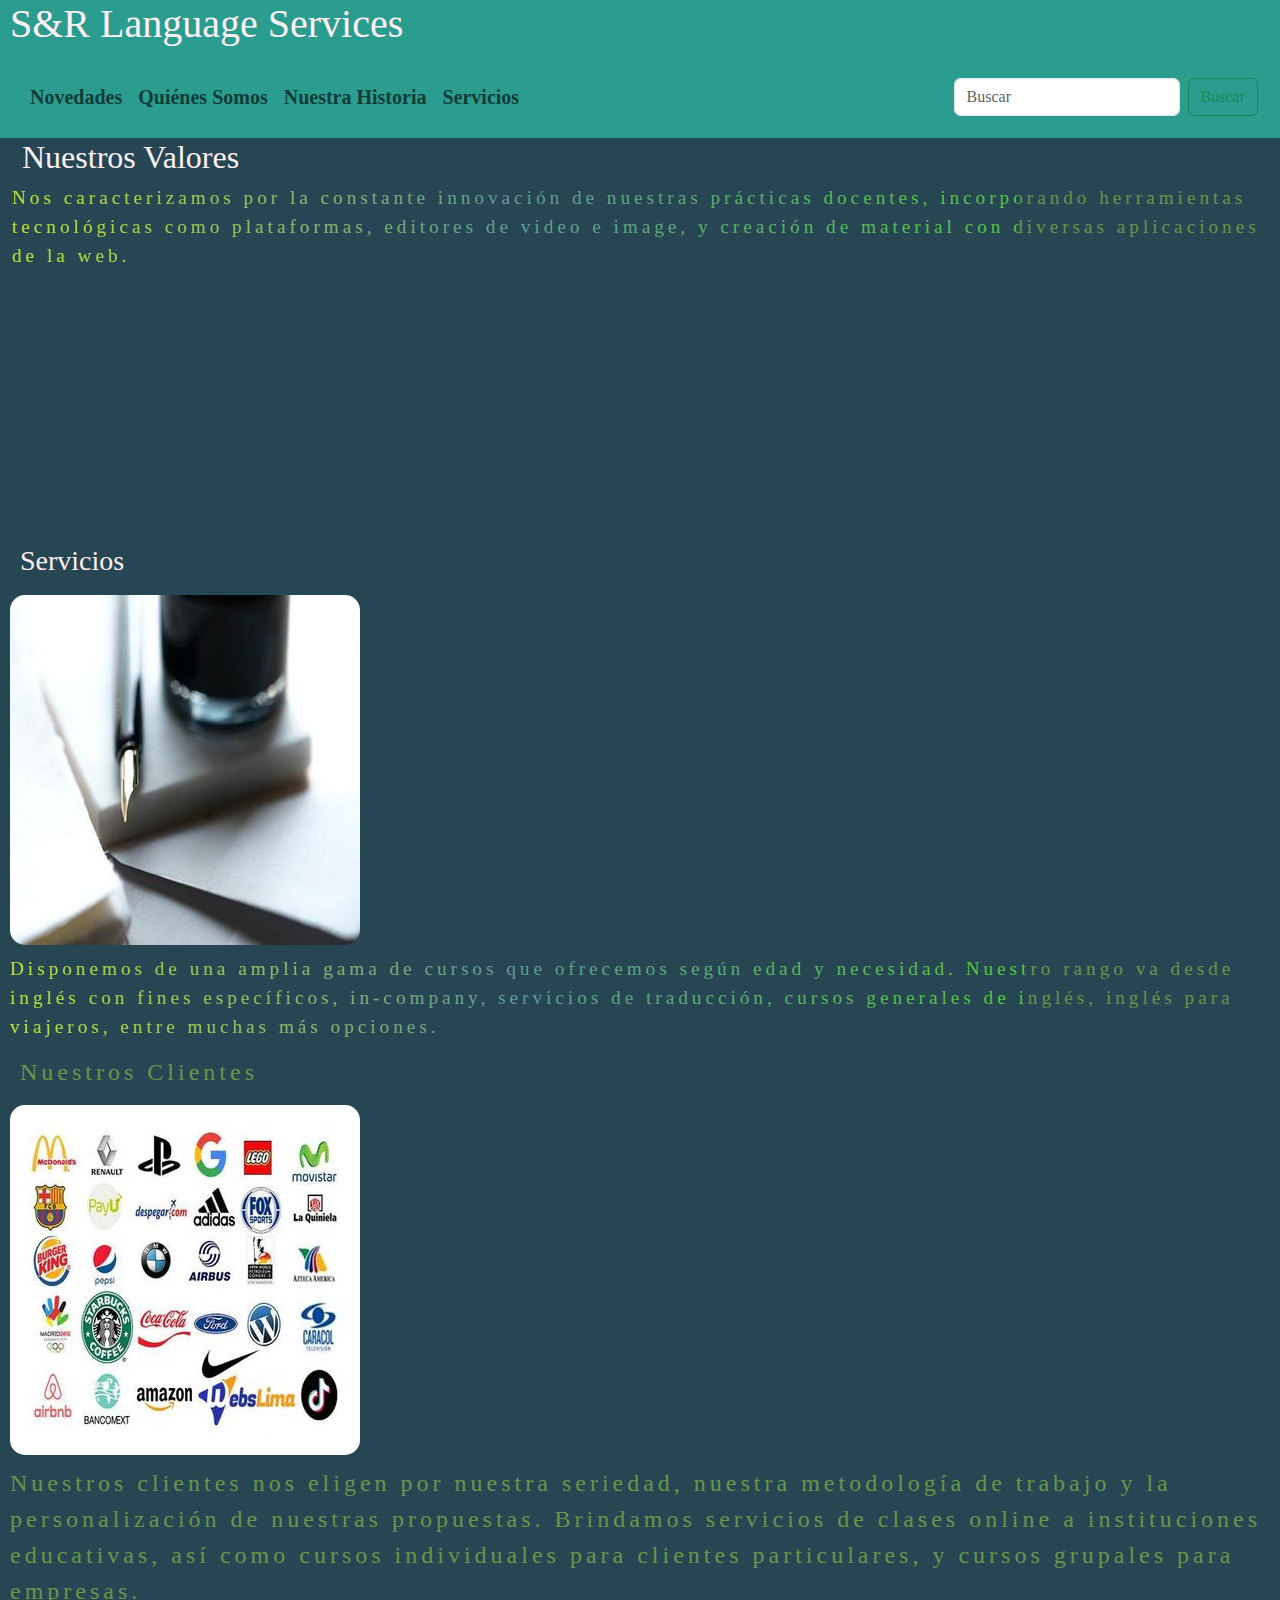
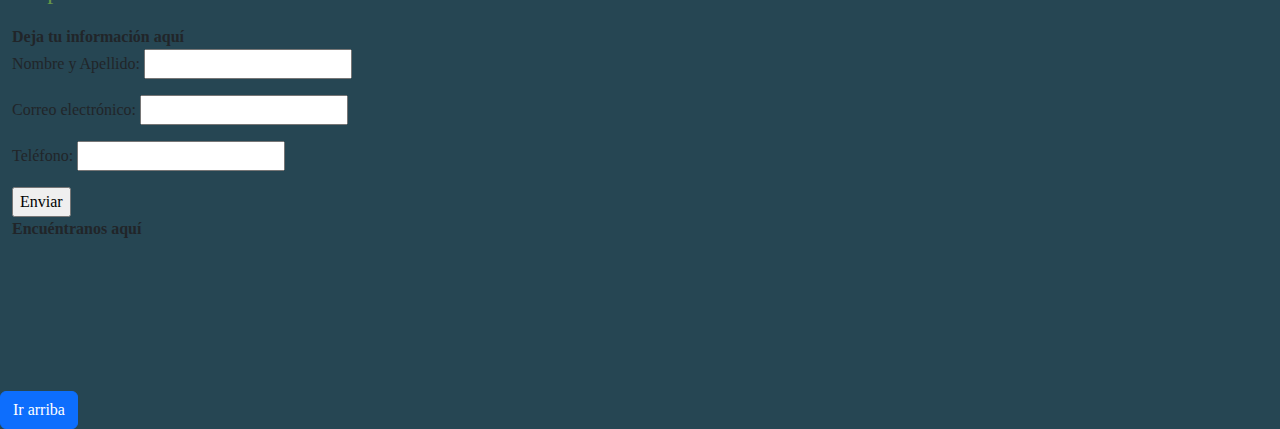
<file: index.html>
<!DOCTYPE html>
<html lang="en">
<head>
    <meta charset="UTF-8">
    <meta http-equiv="X-UA-Compatible" content="IE=edge">
    <meta name="viewport" content="width=device-width, initial-scale=1.0">
    <link rel="stylesheet" href="./css/style.css">
    <link rel="shortcut icon" href="./assets/img/favicon.png">
    <title>S&R English</title>
    

</head>
<body class="fondo"> 
    <header>
        <h1 id="arriba" class="txtcolr">S&R Language Services</h1>
          <nav class="navbar navbar-expand-lg">
            <div class="container-fluid">
                <div class="navbar-collapse justify-content col-6 cold-md-auto" id="navbarSupportedContent" style="margin: 10px;">
                 <ul class="navbar-nav me-auto mb-2 mb-lg-0">
                   <li class="nav-item">
                   <a class="nav-link" href="./novedades.html">Novedades</a>
                   </li>
                   <li class="nav-item">
                    <a class="nav-link" href="./quienessomos.html">Quiénes Somos</a>
                    </li>
                    <li class="nav-item">
                    <a class="nav-link" href="./nuestrahistoria.html">Nuestra Historia</a>
                    </li>
                    <li class="nav-item">
                    <a class="nav-link" href="./servicios.html">Servicios</a>
                    </li>
                  </ul>
                  <form class="d-flex" role="search">
                   <input class="form-control me-2" type="buscar" placeholder="Buscar" aria-label="Buscar">
                   <button class="btn btn-outline-success" type="submit">Buscar</button>
                  </form>
                </div>
              </div>
            </div>
          </div>
        </nav>
    </header>
<main>
  <div class="container-fluid">
    <div class="col-12">
      <div class="row">
        <div class="embed-responsive embed-responsive-21by9 align">
          <h2 class="txtcolr">Nuestros Valores</h2>
            <p class="txtcolr2 animation2">Nos caracterizamos por la constante innovación de nuestras prácticas docentes, incorporando herramientas tecnológicas como plataformas, editores de video e image, y creación de material con diversas aplicaciones de la web.</p>
              <iframe class="embed-responsive-item" width="350" height="250" src="https://www.youtube.com/embed/4sHX3MiPGFc" title="YouTube video player" frameborder="0" allow="accelerometer; autoplay; clipboard-write; encrypted-media; gyroscope; picture-in-picture; web-share" allowfullscreen> </iframe>
        </div>
      </div>
    </div>
  </div>
  <div>
    <h3 class="txtcolr" style="padding-left: 20px;">Servicios</h3>
      <img src="./assets/img/img7.jpg" alt="papel y lapiz" class="img-fluid" style="border-radius: 15px; margin: 10px">
        <p class="txtcolr animation2">Disponemos de una amplia gama de cursos que ofrecemos según edad y necesidad. Nuestro rango va desde inglés con fines específicos, in-company, servicios de traducción, cursos generales de inglés, inglés para viajeros, entre muchas más opciones.</p>
  </div>
  <div>
    <h4 class="animation" style="padding-left: 20px;">Nuestros Clientes</h4>
      <img src="./assets/img/img10.jpg" alt="logo empresas" class="img-fluid" style="border-radius: 15px; margin: 10px;">
        <p class="txtcolr animation">Nuestros clientes nos eligen por nuestra seriedad, nuestra metodología de trabajo y la personalización de nuestras propuestas. Brindamos servicios de clases online a instituciones educativas, así como cursos individuales para clientes particulares, y cursos grupales para empresas.</p>
  </div>
</main>
<footer class="txtcolr2">
  <div class="container-fluid">
    <div class="col-12">
      <div class="row">
        <form action="mailto:rocio.draco@gmail.com" method="post" enctype="text/plain">
          <b>Deja tu información aquí</b>
          <p class="font-color">Nombre y Apellido: <input type="text" name="Nombre completo"></p>
          <p class="font-color">Correo electrónico: <input type="text" name="Correo"></p>
          <p class="font-color">Teléfono: <input type="text" name="teléfono"></p>
            <input type="submit" value="Enviar">
        </form>
      </div>
    </div>
  </div>
  <div class="container-fluid">
    <div class="col-12">
      <div class="row">
        <b>Encuéntranos aquí</b>    
          <iframe style="display: block;" src="https://www.google.com/maps/embed?pb=!1m16!1m12!1m3!1d4170.838942473077!2d-65.77866810707789!3d-28.47221215874416!2m3!1f0!2f0!3f0!3m2!1i1024!2i768!4f13.1!2m1!1sgoogle%20maps!5e0!3m2!1sen!2sar!4v1674515989685!5m2!1sen!2sar" width="90%" height="auto" style="border: 1;" allowfullscreen="" loading="lazy" referrerpolicy="no-referrer-when-downgrade"></iframe>
        </div>
    </div>
  </div>
    <div>
      <a class="btn btn-primary text-center" href="#arriba" role="button">Ir arriba</a>
    </div>  
</footer>

</body>
</html>
</file>
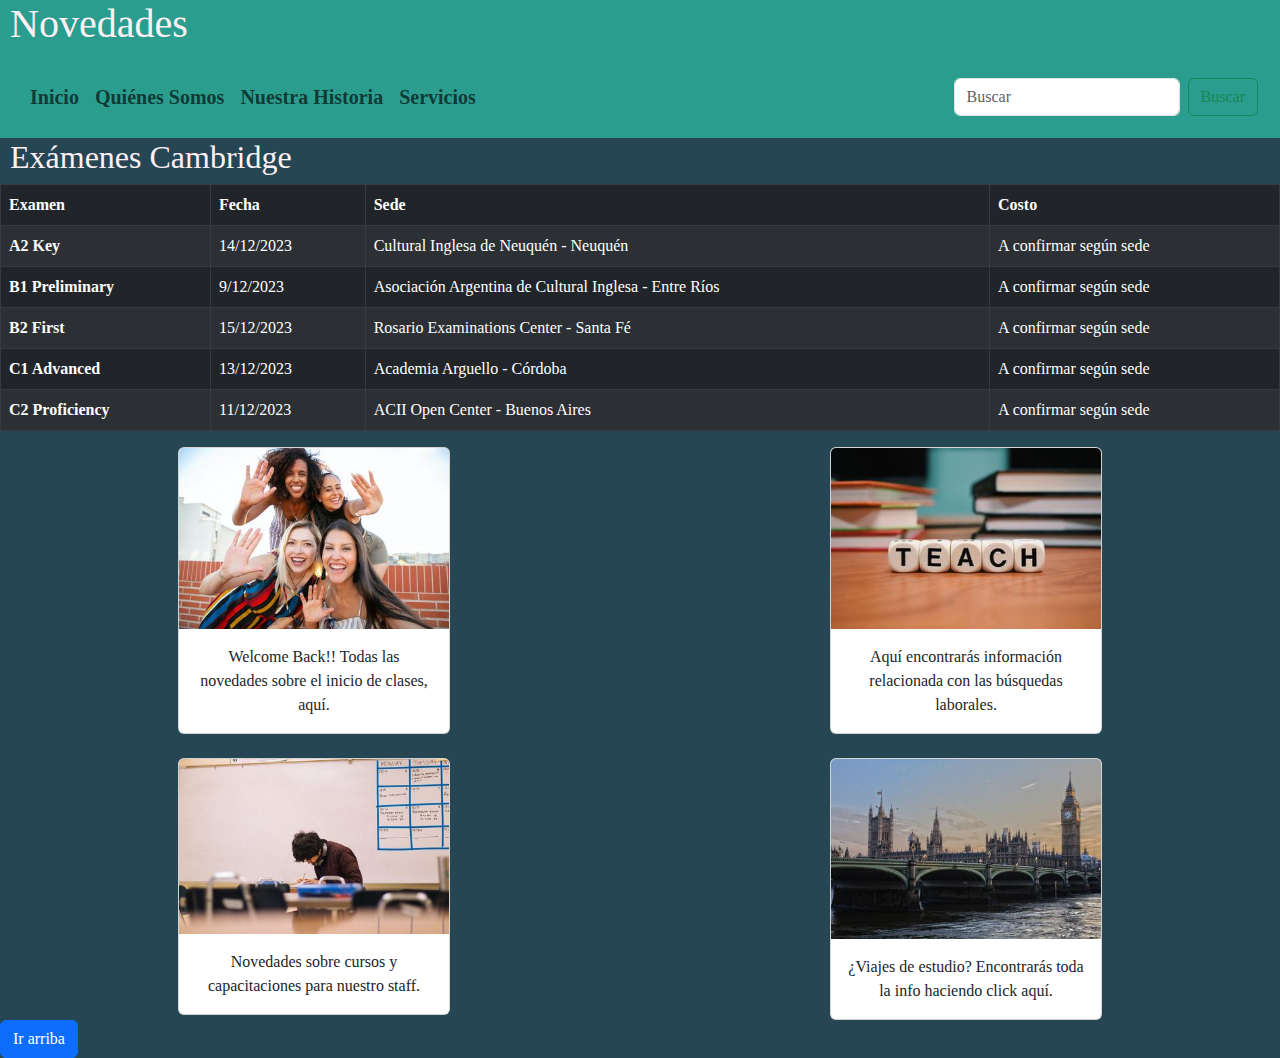
<file: novedades.html>
<!DOCTYPE html>
<html lang="en">
<head>
    <meta charset="UTF-8">
    <meta http-equiv="X-UA-Compatible" content="IE=edge">
    <meta name="viewport" content="width=device-width, initial-scale=1.0">
    <link rel="stylesheet" href="./css/style.css">
    <link rel="shortcut icon" href="./assets/img/favicon.png">
    <title>S&R English</title>


<head>
<body class="fondo"> 
    <header>
        <h1 id="arriba" class="txtcolr">Novedades</h1>
        <div class="container-fluid">
          <div class="row">
            <div class="col-12">
              <nav class="navbar navbar-expand-lg">
                <div class="navbar-collapse justify-content col-6 cold-md-auto" id="navbarSupportedContent" style="margin: 10px;">
                  <ul class="navbar-nav me-auto mb-2 mb-lg-0">
                    <li class="nav-item">
                      <a class="nav-link" href="./index.html">Inicio</a>
                    </li>
                    <li class="nav-item">
                      <a class="nav-link" href="./quienessomos.html">Quiénes Somos</a>
                    </li>
                    <li class="nav-item">
                      <a class="nav-link" href="./nuestrahistoria.html">Nuestra Historia</a>
                    </li>
                    <li class="nav-item">
                      <a class="nav-link" href="./servicios.html">Servicios</a>
                    </li>
                  </ul>
                    <form class="d-flex" role="search">
                      <input class="form-control me-2" type="buscar" placeholder="Buscar" aria-label="Buscar">
                       <button class="btn btn-outline-success" type="submit">Buscar</button>
                  </form>
                </div>
              </nav>
            </div>
          </div>
        </div>
  </header>
<section>
  <h2 class="txtcolr">Exámenes Cambridge</h2>
    <table class="table table-responsive table-dark table-bordered table-striped">
        <thead>
          <tr>
            <th scope="col">Examen</th>
            <th scope="col">Fecha</th>
            <th scope="col">Sede</th>
            <th scope="col">Costo</th>
          </tr>
        </thead>
        <tbody>
          <tr>
            <th scope="row">A2 Key</th>
            <td>14/12/2023</td>
            <td>Cultural Inglesa de Neuquén - Neuquén</td>
            <td>A confirmar según sede</td>
          </tr>
          <tr>
            <th scope="row">B1 Preliminary</th>
            <td>9/12/2023</td>
            <td>Asociación Argentina de Cultural Inglesa - Entre Ríos</td>
            <td>A confirmar según sede</td>
          </tr>
          <tr>
            <th scope="row">B2 First</th>
            <td>15/12/2023</td>
            <td>Rosario Examinations Center - Santa Fé</td>
            <td>A confirmar según sede</td>
          </tr>
          <tr>
            <th scope="row">C1 Advanced</th>
            <td>13/12/2023</td>
            <td>Academia Arguello - Córdoba</td>
            <td>A confirmar según sede</td>
          </tr>
          <tr>
            <th scope="row">C2 Proficiency</th>
            <td>11/12/2023</td>
            <td>ACII Open Center - Buenos Aires</td>
            <td>A confirmar según sede</td>
          </tr>
        </tbody>
      </table>
</section>
<main>
    <div class="row row-cols-md-2 row-cols-md-1 g-4" style="position:relative">
        <div class="col">
            <div class="card display: block mx-auto transicion1" style="width: 17rem;">
                <img src="./assets/img/img17.jpg" class="card-img-top" alt="chicas saludando">
                <div class="card-body text-center">
                <p class="card-text">Welcome Back!! Todas las novedades sobre el inicio de clases, aquí.</p>
                </div>
            </div>
        </div>
        <div class="col">
            <div class="card display: block mx-auto  transicion1" style="width: 17rem;">
                <img src="./assets/img/img18.jpg" class="card-img-top" alt="chicas saludando">
                <div class="card-body text-center">
                <p class="card-text">Aquí encontrarás información relacionada con las búsquedas laborales.</p>
                </div>
            </div>
        </div>
        <div class="col">
            <div class="card display: block mx-auto  transicion1" style="width: 17rem;">
                <img src="./assets/img/img19.jpg" class="card-img-top" alt="chicas saludando">
                <div class="card-body text-center">
                <p class="card-text">Novedades sobre cursos y capacitaciones para nuestro staff.</p>
                </div>
            </div>
        </div>
        <div class="col">
            <div class="card display: block mx-auto  transicion1" style="width: 17rem;">
                <img src="./assets/img/img20.jpg" class="card-img-top" alt="chicas saludando">
                <div class="card-body text-center">
                <p class="card-text">¿Viajes de estudio? Encontrarás toda la info haciendo click aquí.</p>
                </div>
            </div>
        </div>
    </div>
</main>    
<footer>
    <a class="btn btn-primary text-center" href="#arriba" role="button">Ir arriba</a>
</footer>
</body>
</head>
</html>
</file>
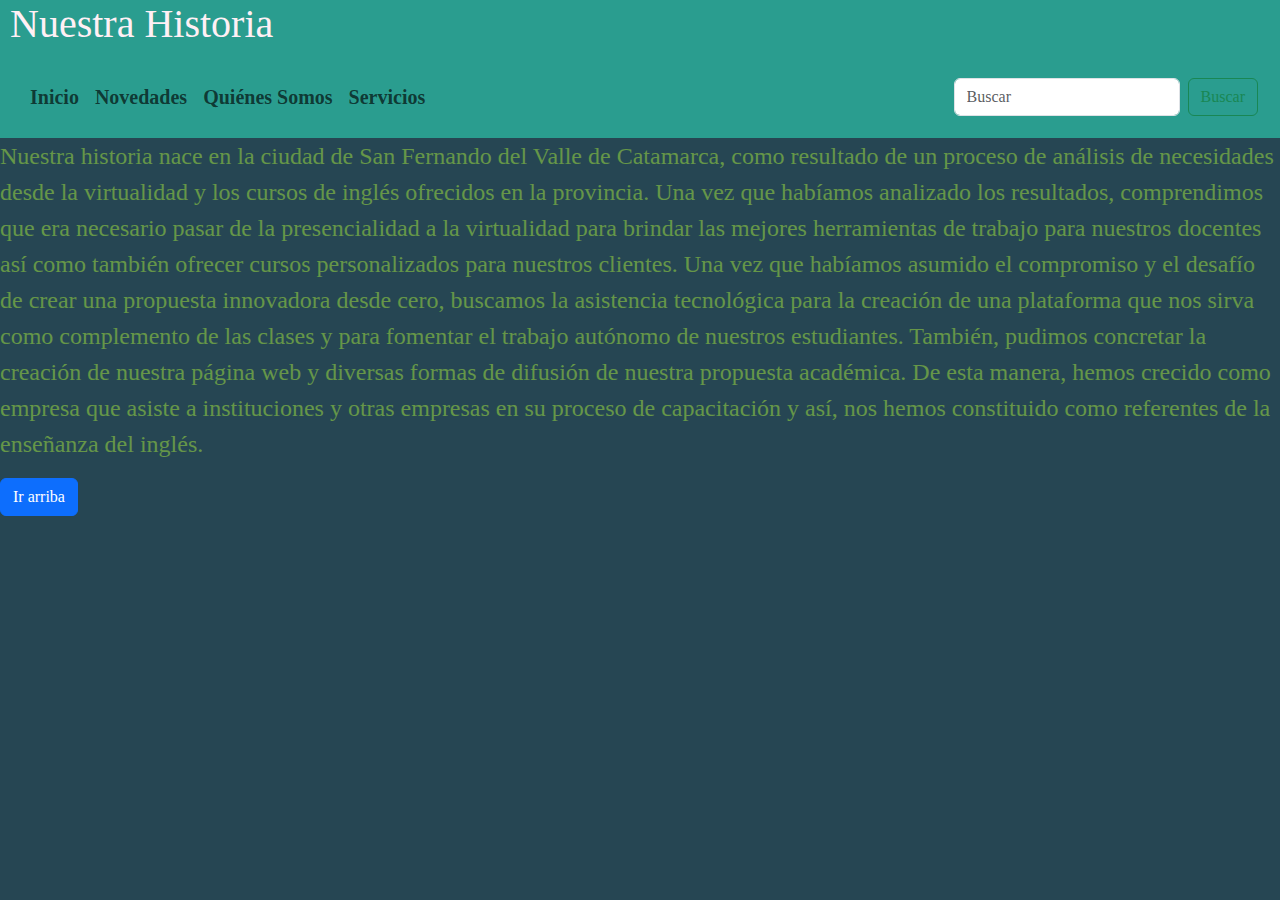
<file: nuestrahistoria.html>
<!DOCTYPE html>
<html lang="en">
<head>
    <meta charset="UTF-8">
    <meta http-equiv="X-UA-Compatible" content="IE=edge">
    <meta name="viewport" content="width=device-width, initial-scale=1.0">
    <link rel="stylesheet" href="./css/style.css">
    <link rel="shortcut icon" href="./assets/img/favicon.png">
    <title>S&R English</title>


<head>
<body class="fondo">
    <header>
        <h1 id="arriba" class="txtcolr">Nuestra Historia</h1>
        <nav class="navbar navbar-expand-lg" style="background-color: #2a9d8f">
          <div class="container-fluid">
            <div class="navbar-collapse justify-content col-6 cold-md-auto" id="navbarSupportedContent" style="margin: 10px;">
              <ul class="navbar-nav me-auto mb-2 mb-lg-0">
                <li class="nav-item">
                <a class="nav-link" href="./index.html">Inicio</a>
                </li>
                <li class="nav-item">
                <a class="nav-link" href="./novedades.html">Novedades</a>
                </li>
                <li class="nav-item">
                <a class="nav-link" href="./quienessomos.html">Quiénes Somos</a>
                </li>
                <li class="nav-item">
                <a class="nav-link" href="./servicios.html">Servicios</a>
                </li>
              </ul>
              <form class="d-flex" role="search">
                <input class="form-control me-2" type="buscar" placeholder="Buscar" aria-label="Buscar">
                <button class="btn btn-outline-success" type="submit">Buscar</button>
              </form>
            </div>
          </div>
        </nav>
    </header>
<section
    <p class="colorletra txtmove">Nuestra historia nace en la ciudad de San Fernando del Valle de Catamarca, como resultado de un proceso de análisis de necesidades desde la virtualidad y los cursos de inglés ofrecidos en la provincia. Una vez que habíamos analizado los resultados, comprendimos que era necesario pasar de la presencialidad a la virtualidad para brindar las mejores herramientas de trabajo para nuestros docentes así como también ofrecer cursos personalizados para nuestros clientes. Una vez que habíamos asumido el compromiso y el desafío de crear una propuesta innovadora desde cero, buscamos la asistencia tecnológica para la creación de una plataforma que nos sirva como complemento de las clases y para fomentar el trabajo autónomo de nuestros estudiantes. También, pudimos concretar la creación de nuestra página web y diversas formas de difusión de nuestra propuesta académica. De esta manera, hemos crecido como empresa que asiste a instituciones y otras empresas en su proceso de capacitación y así, nos hemos constituido como referentes de la enseñanza del inglés.</p>
</section>      
<footer>
    <a class="btn btn-primary text-center" href="#arriba" role="button">Ir arriba</a>
</footer>
    
</body>
</head>
</html>
</file>
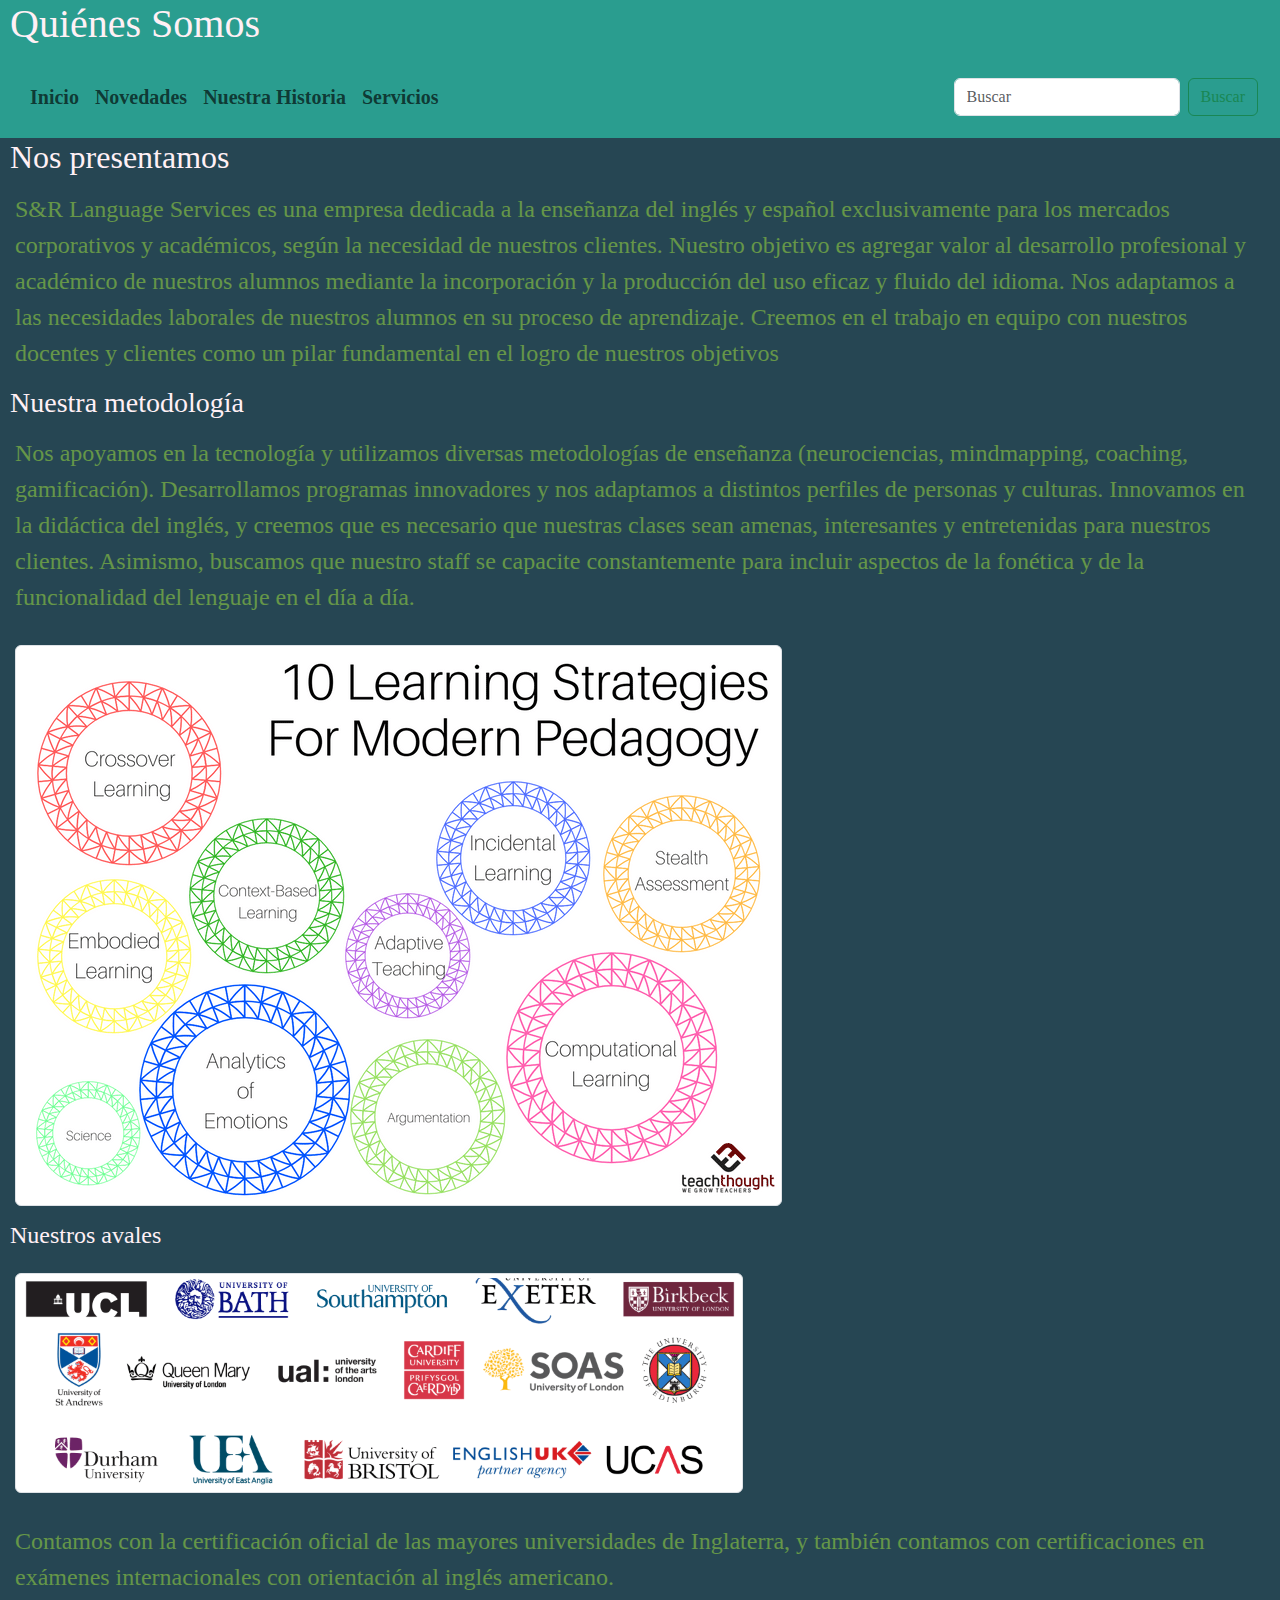
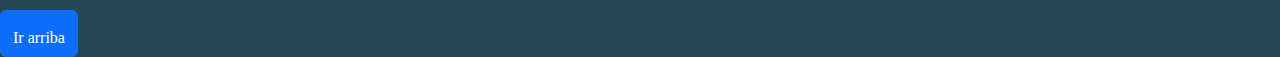
<file: quienessomos.html>
<!DOCTYPE html>
<html lang="en">
<head>
    <meta charset="UTF-8">
    <meta http-equiv="X-UA-Compatible" content="IE=edge">
    <meta name="viewport" content="width=device-width, initial-scale=1.0">
    <link rel="stylesheet" href="./css/style.css">
    <link rel="shortcut icon" href="./assets/img/favicon.png">
    <title>S&R English</title>


<head>
<body class="fondo">
    <header>
        <h1 id="arriba" class="txtcolr">Quiénes Somos</h1>
        <nav class="navbar navbar-expand-lg" style="background-color: #2a9d8f">
          <div class="container-fluid">
            <div class="navbar-collapse justify-content col-6 cold-md-auto" id="navbarSupportedContent" style="margin: 10px;">
              <ul class="navbar-nav me-auto mb-2 mb-lg-0">
                <li class="nav-item">
                <a class="nav-link" href="./index.html">Inicio</a>
                </li>
                <li class="nav-item">
                <a class="nav-link" href="./novedades.html">Novedades</a>
                </li>
                <li class="nav-item">
                <a class="nav-link" href="./nuestrahistoria.html">Nuestra Historia</a>
                </li>
                <li class="nav-item">
                <a class="nav-link" href="./servicios.html">Servicios</a>
                </li>
              </ul>
              <form class="d-flex" role="search">
                <input class="form-control me-2" type="buscar" placeholder="Buscar" aria-label="Buscar">
                <button class="btn btn-outline-success" type="submit">Buscar</button>
              </form>
            </div>
          </div>
        </nav>
    </header>
<section>
    <div>
        <h2 class="txtcolr">Nos presentamos</h2>
        <p class="colorletra" style="margin: 15px;">S&R Language Services es una empresa dedicada a la enseñanza del inglés y español exclusivamente para los mercados corporativos y académicos, según la necesidad de nuestros clientes. Nuestro objetivo es agregar valor al desarrollo profesional y académico de nuestros alumnos mediante la incorporación y la producción del uso eficaz y fluido del idioma. Nos adaptamos a las necesidades laborales de nuestros alumnos en su proceso de aprendizaje. Creemos en el trabajo en equipo con nuestros docentes y clientes como un pilar fundamental en el logro de nuestros objetivos</p>
    </div>
    <div>
        <h3 class="txtcolr">Nuestra metodología</h3>
        <p class="colorletra" style="margin: 15px">Nos apoyamos en la tecnología y utilizamos diversas metodologías de enseñanza (neurociencias, mindmapping, coaching, gamificación). Desarrollamos programas innovadores y nos adaptamos a distintos perfiles de personas y culturas. Innovamos en la didáctica del inglés, y creemos que es necesario que nuestras clases sean amenas, interesantes y entretenidas para nuestros clientes. Asimismo, buscamos que nuestro staff se capacite constantemente para incluir aspectos de la fonética y de la funcionalidad del lenguaje en el día a día.</p>  
        <img src="./assets/img/img15.PNG" alt="metodologías" class="img-fluid img-thumbnail rounded" style="margin: 15px">
    </div>
    <div>
        <h4 class="txtcolr">Nuestros avales</h4>
        <img src="./assets/img/img16 banner.PNG" alt="instituciones" class="img-fluid img-thumbnail rounded" style="margin: 15px">
        <p class="colorletra" style="margin: 15px">Contamos con la certificación oficial de las mayores universidades de Inglaterra, y también contamos con certificaciones en exámenes internacionales con orientación al inglés americano.</p>
    </div>
</section>                   
                    
<footer>
    <a class="btn btn-primary text-center" href="#arriba" role="button" style="padding-top:15px;">Ir arriba</a>
</footer>
                
</body>
</head>
</html>
</file>
<file: css/style.css>
@charset "UTF-8";
h1, .h1 {
  background-color: #2a9d8f;
  list-style-type: none;
  font-family: "Roboto Serif", serif;
  text-decoration: none;
  font-size: 25px;
  font-weight: bold;
  color: #fff0f5;
}

nav {
  font-size: 20px;
  font-weight: bold;
}

.align2 {
  display: flex;
  flex-direction: row;
  padding: 20px;
}

@keyframes animate {
  0% {
    background-position: -500%;
  }
  100% {
    background-position: 500%;
  }
}
.animation {
  position: relative;
  font-family: roboto, serif;
  font-size: 1.5rem;
  letter-spacing: 4px;
  overflow: hidden;
  background: -webkit-linear-gradient(to right, #CAD624 0%, #1A4EDB 50%, #0BA333 100%);
  background-repeat: no-repeat;
  background-size: 80%;
  animation: animate 5s linear infinite;
  -webkit-background-clip: text;
  background-clip: none;
  -webkit-text-fill-color: rgba(166, 231, 61, 0.5);
}

.animation2 {
  position: relative;
  font-family: roboto, serif;
  font-size: 1.2rem;
  letter-spacing: 4px;
  overflow: hidden;
  background: linear-gradient(to right, #CAD624 0%, #1A4EDB 50%, #0BA333 100%);
  background-repeat: no-repeat;
  background-size: 80%;
  animation: animate 5s linear infinite;
  -webkit-background-clip: text;
  background-clip: none;
  -webkit-text-fill-color: rgba(166, 231, 61, 0.5);
}

.colorletra {
  color: rgba(166, 231, 61, 0.5);
  font-size: 1.5rem;
}

.fondo {
  background-color: #264653;
}
@media screen and (max-width: 700px) {
  .fondo body {
    font-size: 10px;
    padding-left: 10px;
    padding-bottom: 10px;
    display: -moz-grid-group;
    justify-content: center;
  }
  .fondo body img {
    width: 50px;
    height: auto;
  }
}

h1 h2 h3 h4 h5, h1 h2 h3 h4 .h5, h1 h2 h3 .h4 h5, h1 h2 h3 .h4 .h5, h1 h2 .h3 h4 h5, h1 h2 .h3 h4 .h5, h1 h2 .h3 .h4 h5, h1 h2 .h3 .h4 .h5, h1 .h2 h3 h4 h5, h1 .h2 h3 h4 .h5, h1 .h2 h3 .h4 h5, h1 .h2 h3 .h4 .h5, h1 .h2 .h3 h4 h5, h1 .h2 .h3 h4 .h5, h1 .h2 .h3 .h4 h5, h1 .h2 .h3 .h4 .h5, .h1 h2 h3 h4 h5, .h1 h2 h3 h4 .h5, .h1 h2 h3 .h4 h5, .h1 h2 h3 .h4 .h5, .h1 h2 .h3 h4 h5, .h1 h2 .h3 h4 .h5, .h1 h2 .h3 .h4 h5, .h1 h2 .h3 .h4 .h5, .h1 .h2 h3 h4 h5, .h1 .h2 h3 h4 .h5, .h1 .h2 h3 .h4 h5, .h1 .h2 h3 .h4 .h5, .h1 .h2 .h3 h4 h5, .h1 .h2 .h3 h4 .h5, .h1 .h2 .h3 .h4 h5, .h1 .h2 .h3 .h4 .h5 {
  color: #fff0f5;
}

.transicion1:hover {
  transition: all 0.8s ease-out;
  transform: scale(1.2);
}

nav a:hover {
  font-size: 20px;
  font-weight: bold;
  background-image: linear-gradient(to right, #25aae1, #40e495, #30dd8a, #2bb673);
  box-shadow: 0 4px 15px 0 rgba(49, 196, 190, 0.75);
  background-position: 100% 0;
  border-radius: 50px;
  -moz-transition: all 0.4s ease-in-out;
  -o-transition: all 0.4s ease-in-out;
  -webkit-transition: all 0.4s ease-in-out;
  transition: all 0.4s ease-in-out;
}

.txtcolr {
  color: #fff0f5;
  padding-left: 10px;
  font-family: "Roboto Serif", serif;
}

header {
  background-color: #2a9d8f;
  font-family: "Roboto Serif", serif;
}

.navchange {
  overflow: hidden;
}

@media screen and (max-width: 992px) {
  body {
    background-color: rgb(67, 67, 219);
    color: white;
    padding: 1.5rem;
    padding-inline-end: 20px;
  }
}
@media screen and (max-width: 600px) {
  body {
    background-color: olive;
    color: white;
    margin: auto;
    padding-right: 2rem;
    display: grid;
    flex-direction: column;
    table-layout: initial;
    font-size: smaller;
  }
}
@media screen and (max-width: 600px) {
  nav a:hover {
    font-size: 15px;
    font-weight: bold;
    background-image: linear-gradient(to right, #25aae1, #40e495, #30dd8a, #2bb673);
    box-shadow: 0 4px 15px 0 rgba(49, 196, 190, 0.75);
    background-position: 100% 0;
    border-radius: 50px;
    -moz-transition: all 0.4s ease-in-out;
    -o-transition: all 0.4s ease-in-out;
    -webkit-transition: all 0.4s ease-in-out;
    transition: all 0.4s ease-in-out;
  }
}
/*!
 * Bootstrap  v5.3.0-alpha1 (https://getbootstrap.com/)
 * Copyright 2011-2022 The Bootstrap Authors
 * Licensed under MIT (https://github.com/twbs/bootstrap/blob/main/LICENSE)
 */
:root,
[data-bs-theme=light] {
  --bs-blue: #0d6efd;
  --bs-indigo: #6610f2;
  --bs-purple: #6f42c1;
  --bs-pink: #d63384;
  --bs-red: #dc3545;
  --bs-orange: #fd7e14;
  --bs-yellow: #ffc107;
  --bs-green: #198754;
  --bs-teal: #20c997;
  --bs-cyan: #0dcaf0;
  --bs-black: #000;
  --bs-white: #fff;
  --bs-gray: #6c757d;
  --bs-gray-dark: #343a40;
  --bs-gray-100: #f8f9fa;
  --bs-gray-200: #e9ecef;
  --bs-gray-300: #dee2e6;
  --bs-gray-400: #ced4da;
  --bs-gray-500: #adb5bd;
  --bs-gray-600: #6c757d;
  --bs-gray-700: #495057;
  --bs-gray-800: #343a40;
  --bs-gray-900: #212529;
  --bs-primary: #0d6efd;
  --bs-secondary: #6c757d;
  --bs-success: #198754;
  --bs-info: #0dcaf0;
  --bs-warning: #ffc107;
  --bs-danger: #dc3545;
  --bs-light: #f8f9fa;
  --bs-dark: #212529;
  --bs-primary-rgb: 13, 110, 253;
  --bs-secondary-rgb: 108, 117, 125;
  --bs-success-rgb: 25, 135, 84;
  --bs-info-rgb: 13, 202, 240;
  --bs-warning-rgb: 255, 193, 7;
  --bs-danger-rgb: 220, 53, 69;
  --bs-light-rgb: 248, 249, 250;
  --bs-dark-rgb: 33, 37, 41;
  --bs-primary-text: #0a58ca;
  --bs-secondary-text: #6c757d;
  --bs-success-text: #146c43;
  --bs-info-text: #087990;
  --bs-warning-text: #997404;
  --bs-danger-text: #b02a37;
  --bs-light-text: #6c757d;
  --bs-dark-text: #495057;
  --bs-primary-bg-subtle: #cfe2ff;
  --bs-secondary-bg-subtle: #f8f9fa;
  --bs-success-bg-subtle: #d1e7dd;
  --bs-info-bg-subtle: #cff4fc;
  --bs-warning-bg-subtle: #fff3cd;
  --bs-danger-bg-subtle: #f8d7da;
  --bs-light-bg-subtle: #fcfcfd;
  --bs-dark-bg-subtle: #ced4da;
  --bs-primary-border-subtle: #9ec5fe;
  --bs-secondary-border-subtle: #e9ecef;
  --bs-success-border-subtle: #a3cfbb;
  --bs-info-border-subtle: #9eeaf9;
  --bs-warning-border-subtle: #ffe69c;
  --bs-danger-border-subtle: #f1aeb5;
  --bs-light-border-subtle: #e9ecef;
  --bs-dark-border-subtle: #adb5bd;
  --bs-white-rgb: 255, 255, 255;
  --bs-black-rgb: 0, 0, 0;
  --bs-body-color-rgb: 33, 37, 41;
  --bs-body-bg-rgb: 255, 255, 255;
  --bs-font-sans-serif: "Roboto Serif", serif;
  --bs-font-monospace: SFMono-Regular, Menlo, Monaco, Consolas, "Liberation Mono", "Courier New", monospace;
  --bs-gradient: linear-gradient(180deg, rgba(255, 255, 255, 0.15), rgba(255, 255, 255, 0));
  --bs-body-font-family: var(--bs-font-sans-serif);
  --bs-body-font-size: 1rem;
  --bs-body-font-weight: 400;
  --bs-body-line-height: 1.5;
  --bs-body-color: #212529;
  --bs-emphasis-color: #000;
  --bs-emphasis-color-rgb: 0, 0, 0;
  --bs-secondary-color: rgba(33, 37, 41, 0.75);
  --bs-secondary-color-rgb: 33, 37, 41;
  --bs-secondary-bg: #e9ecef;
  --bs-secondary-bg-rgb: 233, 236, 239;
  --bs-tertiary-color: rgba(33, 37, 41, 0.5);
  --bs-tertiary-color-rgb: 33, 37, 41;
  --bs-tertiary-bg: #f8f9fa;
  --bs-tertiary-bg-rgb: 248, 249, 250;
  --bs-body-bg: #fff;
  --bs-body-bg-rgb: 255, 255, 255;
  --bs-link-color: #0d6efd;
  --bs-link-color-rgb: 13, 110, 253;
  --bs-link-decoration: underline;
  --bs-link-hover-color: #0a58ca;
  --bs-link-hover-color-rgb: 10, 88, 202;
  --bs-code-color: #d63384;
  --bs-highlight-bg: #fff3cd;
  --bs-border-width: 1px;
  --bs-border-style: solid;
  --bs-border-color: #dee2e6;
  --bs-border-color-translucent: rgba(0, 0, 0, 0.175);
  --bs-border-radius: 0.375rem;
  --bs-border-radius-sm: 0.25rem;
  --bs-border-radius-lg: 0.5rem;
  --bs-border-radius-xl: 1rem;
  --bs-border-radius-2xl: 2rem;
  --bs-border-radius-pill: 50rem;
  --bs-box-shadow: 0 0.5rem 1rem rgba(var(--bs-body-color-rgb), 0.15);
  --bs-box-shadow-sm: 0 0.125rem 0.25rem rgba(var(--bs-body-color-rgb), 0.075);
  --bs-box-shadow-lg: 0 1rem 3rem rgba(var(--bs-body-color-rgb), 0.175);
  --bs-box-shadow-inset: inset 0 1px 2px rgba(var(--bs-body-color-rgb), 0.075);
  --bs-emphasis-color: #000;
  --bs-form-control-bg: var(--bs-body-bg);
  --bs-form-control-disabled-bg: var(--bs-secondary-bg);
  --bs-highlight-bg: #fff3cd;
  --bs-breakpoint-xs: 0;
  --bs-breakpoint-sm: 576px;
  --bs-breakpoint-md: 768px;
  --bs-breakpoint-lg: 992px;
  --bs-breakpoint-xl: 1200px;
  --bs-breakpoint-xxl: 1400px;
}

[data-bs-theme=dark] {
  --bs-body-color: #adb5bd;
  --bs-body-color-rgb: 173, 181, 189;
  --bs-body-bg: #212529;
  --bs-body-bg-rgb: 33, 37, 41;
  --bs-emphasis-color: #f8f9fa;
  --bs-emphasis-color-rgb: 248, 249, 250;
  --bs-secondary-color: rgba(173, 181, 189, 0.75);
  --bs-secondary-color-rgb: 173, 181, 189;
  --bs-secondary-bg: #343a40;
  --bs-secondary-bg-rgb: 52, 58, 64;
  --bs-tertiary-color: rgba(173, 181, 189, 0.5);
  --bs-tertiary-color-rgb: 173, 181, 189;
  --bs-tertiary-bg: #2b3035;
  --bs-tertiary-bg-rgb: 43, 48, 53;
  --bs-emphasis-color: #fff;
  --bs-primary-text: #6ea8fe;
  --bs-secondary-text: #dee2e6;
  --bs-success-text: #75b798;
  --bs-info-text: #6edff6;
  --bs-warning-text: #ffda6a;
  --bs-danger-text: #ea868f;
  --bs-light-text: #f8f9fa;
  --bs-dark-text: #dee2e6;
  --bs-primary-bg-subtle: #031633;
  --bs-secondary-bg-subtle: #212529;
  --bs-success-bg-subtle: #051b11;
  --bs-info-bg-subtle: #032830;
  --bs-warning-bg-subtle: #332701;
  --bs-danger-bg-subtle: #2c0b0e;
  --bs-light-bg-subtle: #343a40;
  --bs-dark-bg-subtle: #1a1d20;
  --bs-primary-border-subtle: #084298;
  --bs-secondary-border-subtle: #495057;
  --bs-success-border-subtle: #0f5132;
  --bs-info-border-subtle: #055160;
  --bs-warning-border-subtle: #664d03;
  --bs-danger-border-subtle: #842029;
  --bs-light-border-subtle: #495057;
  --bs-dark-border-subtle: #343a40;
  --bs-heading-color: #fff;
  --bs-link-color: #6ea8fe;
  --bs-link-hover-color: #9ec5fe;
  --bs-link-color-rgb: 110, 168, 254;
  --bs-link-hover-color-rgb: 158, 197, 254;
  --bs-code-color: #e685b5;
  --bs-border-color: #495057;
  --bs-border-color-translucent: rgba(255, 255, 255, 0.15);
}

*,
*::before,
*::after {
  box-sizing: border-box;
}

@media (prefers-reduced-motion: no-preference) {
  :root {
    scroll-behavior: smooth;
  }
}

body {
  margin: 0;
  font-family: var(--bs-body-font-family);
  font-size: var(--bs-body-font-size);
  font-weight: var(--bs-body-font-weight);
  line-height: var(--bs-body-line-height);
  color: var(--bs-body-color);
  text-align: var(--bs-body-text-align);
  background-color: var(--bs-body-bg);
  -webkit-text-size-adjust: 100%;
  -webkit-tap-highlight-color: rgba(0, 0, 0, 0);
}

hr {
  margin: 1rem 0;
  color: inherit;
  border: 0;
  border-top: var(--bs-border-width) solid;
  opacity: 0.25;
}

h6, .h6, h5, .h5, h4, .h4, h3, .h3, h2, .h2, h1, .h1 {
  margin-top: 0;
  margin-bottom: 0.5rem;
  font-weight: 500;
  line-height: 1.2;
  color: var(--bs-heading-color, inherit);
}

h1, .h1 {
  font-size: calc(1.375rem + 1.5vw);
}
@media (min-width: 1200px) {
  h1, .h1 {
    font-size: 2.5rem;
  }
}

h2, .h2 {
  font-size: calc(1.325rem + 0.9vw);
}
@media (min-width: 1200px) {
  h2, .h2 {
    font-size: 2rem;
  }
}

h3, .h3 {
  font-size: calc(1.3rem + 0.6vw);
}
@media (min-width: 1200px) {
  h3, .h3 {
    font-size: 1.75rem;
  }
}

h4, .h4 {
  font-size: calc(1.275rem + 0.3vw);
}
@media (min-width: 1200px) {
  h4, .h4 {
    font-size: 1.5rem;
  }
}

h5, .h5 {
  font-size: 1.25rem;
}

h6, .h6 {
  font-size: 1rem;
}

p {
  margin-top: 0;
  margin-bottom: 1rem;
}

abbr[title] {
  text-decoration: underline dotted;
  cursor: help;
  text-decoration-skip-ink: none;
}

address {
  margin-bottom: 1rem;
  font-style: normal;
  line-height: inherit;
}

ol,
ul {
  padding-left: 2rem;
}

ol,
ul,
dl {
  margin-top: 0;
  margin-bottom: 1rem;
}

ol ol,
ul ul,
ol ul,
ul ol {
  margin-bottom: 0;
}

dt {
  font-weight: 700;
}

dd {
  margin-bottom: 0.5rem;
  margin-left: 0;
}

blockquote {
  margin: 0 0 1rem;
}

b,
strong {
  font-weight: bolder;
}

small, .small {
  font-size: 0.875em;
}

mark, .mark {
  padding: 0.1875em;
  background-color: var(--bs-highlight-bg);
}

sub,
sup {
  position: relative;
  font-size: 0.75em;
  line-height: 0;
  vertical-align: baseline;
}

sub {
  bottom: -0.25em;
}

sup {
  top: -0.5em;
}

a {
  color: rgba(var(--bs-link-color-rgb), var(--bs-link-opacity, 1));
  text-decoration: underline;
}
a:hover {
  --bs-link-color-rgb: var(--bs-link-hover-color-rgb);
}

a:not([href]):not([class]), a:not([href]):not([class]):hover {
  color: inherit;
  text-decoration: none;
}

pre,
code,
kbd,
samp {
  font-family: var(--bs-font-monospace);
  font-size: 1em;
}

pre {
  display: block;
  margin-top: 0;
  margin-bottom: 1rem;
  overflow: auto;
  font-size: 0.875em;
}
pre code {
  font-size: inherit;
  color: inherit;
  word-break: normal;
}

code {
  font-size: 0.875em;
  color: var(--bs-code-color);
  word-wrap: break-word;
}
a > code {
  color: inherit;
}

kbd {
  padding: 0.1875rem 0.375rem;
  font-size: 0.875em;
  color: var(--bs-body-bg);
  background-color: var(--bs-body-color);
  border-radius: 0.25rem;
}
kbd kbd {
  padding: 0;
  font-size: 1em;
}

figure {
  margin: 0 0 1rem;
}

img,
svg {
  vertical-align: middle;
}

table {
  caption-side: bottom;
  border-collapse: collapse;
}

caption {
  padding-top: 0.5rem;
  padding-bottom: 0.5rem;
  color: var(--bs-secondary-color);
  text-align: left;
}

th {
  text-align: inherit;
  text-align: -webkit-match-parent;
}

thead,
tbody,
tfoot,
tr,
td,
th {
  border-color: inherit;
  border-style: solid;
  border-width: 0;
}

label {
  display: inline-block;
}

button {
  border-radius: 0;
}

button:focus:not(:focus-visible) {
  outline: 0;
}

input,
button,
select,
optgroup,
textarea {
  margin: 0;
  font-family: inherit;
  font-size: inherit;
  line-height: inherit;
}

button,
select {
  text-transform: none;
}

[role=button] {
  cursor: pointer;
}

select {
  word-wrap: normal;
}
select:disabled {
  opacity: 1;
}

[list]:not([type=date]):not([type=datetime-local]):not([type=month]):not([type=week]):not([type=time])::-webkit-calendar-picker-indicator {
  display: none !important;
}

button,
[type=button],
[type=reset],
[type=submit] {
  -webkit-appearance: button;
}
button:not(:disabled),
[type=button]:not(:disabled),
[type=reset]:not(:disabled),
[type=submit]:not(:disabled) {
  cursor: pointer;
}

::-moz-focus-inner {
  padding: 0;
  border-style: none;
}

textarea {
  resize: vertical;
}

fieldset {
  min-width: 0;
  padding: 0;
  margin: 0;
  border: 0;
}

legend {
  float: left;
  width: 100%;
  padding: 0;
  margin-bottom: 0.5rem;
  font-size: calc(1.275rem + 0.3vw);
  line-height: inherit;
}
@media (min-width: 1200px) {
  legend {
    font-size: 1.5rem;
  }
}
legend + * {
  clear: left;
}

::-webkit-datetime-edit-fields-wrapper,
::-webkit-datetime-edit-text,
::-webkit-datetime-edit-minute,
::-webkit-datetime-edit-hour-field,
::-webkit-datetime-edit-day-field,
::-webkit-datetime-edit-month-field,
::-webkit-datetime-edit-year-field {
  padding: 0;
}

::-webkit-inner-spin-button {
  height: auto;
}

[type=search] {
  outline-offset: -2px;
  -webkit-appearance: textfield;
}

/* rtl:raw:
[type="tel"],
[type="url"],
[type="email"],
[type="number"] {
  direction: ltr;
}
*/
::-webkit-search-decoration {
  -webkit-appearance: none;
}

::-webkit-color-swatch-wrapper {
  padding: 0;
}

::file-selector-button {
  font: inherit;
  -webkit-appearance: button;
}

output {
  display: inline-block;
}

iframe {
  border: 0;
}

summary {
  display: list-item;
  cursor: pointer;
}

progress {
  vertical-align: baseline;
}

[hidden] {
  display: none !important;
}

.lead {
  font-size: 1.25rem;
  font-weight: 300;
}

.display-1 {
  font-size: calc(1.625rem + 4.5vw);
  font-weight: 300;
  line-height: 1.2;
}
@media (min-width: 1200px) {
  .display-1 {
    font-size: 5rem;
  }
}

.display-2 {
  font-size: calc(1.575rem + 3.9vw);
  font-weight: 300;
  line-height: 1.2;
}
@media (min-width: 1200px) {
  .display-2 {
    font-size: 4.5rem;
  }
}

.display-3 {
  font-size: calc(1.525rem + 3.3vw);
  font-weight: 300;
  line-height: 1.2;
}
@media (min-width: 1200px) {
  .display-3 {
    font-size: 4rem;
  }
}

.display-4 {
  font-size: calc(1.475rem + 2.7vw);
  font-weight: 300;
  line-height: 1.2;
}
@media (min-width: 1200px) {
  .display-4 {
    font-size: 3.5rem;
  }
}

.display-5 {
  font-size: calc(1.425rem + 2.1vw);
  font-weight: 300;
  line-height: 1.2;
}
@media (min-width: 1200px) {
  .display-5 {
    font-size: 3rem;
  }
}

.display-6 {
  font-size: calc(1.375rem + 1.5vw);
  font-weight: 300;
  line-height: 1.2;
}
@media (min-width: 1200px) {
  .display-6 {
    font-size: 2.5rem;
  }
}

.list-unstyled {
  padding-left: 0;
  list-style: none;
}

.list-inline {
  padding-left: 0;
  list-style: none;
}

.list-inline-item {
  display: inline-block;
}
.list-inline-item:not(:last-child) {
  margin-right: 0.5rem;
}

.initialism {
  font-size: 0.875em;
  text-transform: uppercase;
}

.blockquote {
  margin-bottom: 1rem;
  font-size: 1.25rem;
}
.blockquote > :last-child {
  margin-bottom: 0;
}

.blockquote-footer {
  margin-top: -1rem;
  margin-bottom: 1rem;
  font-size: 0.875em;
  color: #6c757d;
}
.blockquote-footer::before {
  content: "— ";
}

.img-fluid {
  max-width: 100%;
  height: auto;
}

.img-thumbnail {
  padding: 0.25rem;
  background-color: var(--bs-body-bg);
  border: var(--bs-border-width) solid var(--bs-border-color);
  border-radius: var(--bs-border-radius);
  max-width: 100%;
  height: auto;
}

.figure {
  display: inline-block;
}

.figure-img {
  margin-bottom: 0.5rem;
  line-height: 1;
}

.figure-caption {
  font-size: 0.875em;
  color: var(--bs-secondary-color);
}

.container,
.container-fluid,
.container-xxl,
.container-xl,
.container-lg,
.container-md,
.container-sm {
  --bs-gutter-x: 1.5rem;
  --bs-gutter-y: 0;
  width: 100%;
  padding-right: calc(var(--bs-gutter-x) * 0.5);
  padding-left: calc(var(--bs-gutter-x) * 0.5);
  margin-right: auto;
  margin-left: auto;
}

@media (min-width: 576px) {
  .container-sm, .container {
    max-width: 540px;
  }
}
@media (min-width: 768px) {
  .container-md, .container-sm, .container {
    max-width: 720px;
  }
}
@media (min-width: 992px) {
  .container-lg, .container-md, .container-sm, .container {
    max-width: 960px;
  }
}
@media (min-width: 1200px) {
  .container-xl, .container-lg, .container-md, .container-sm, .container {
    max-width: 1140px;
  }
}
@media (min-width: 1400px) {
  .container-xxl, .container-xl, .container-lg, .container-md, .container-sm, .container {
    max-width: 1320px;
  }
}
.row {
  --bs-gutter-x: 1.5rem;
  --bs-gutter-y: 0;
  display: flex;
  flex-wrap: wrap;
  margin-top: calc(-1 * var(--bs-gutter-y));
  margin-right: calc(-0.5 * var(--bs-gutter-x));
  margin-left: calc(-0.5 * var(--bs-gutter-x));
}
.row > * {
  flex-shrink: 0;
  width: 100%;
  max-width: 100%;
  padding-right: calc(var(--bs-gutter-x) * 0.5);
  padding-left: calc(var(--bs-gutter-x) * 0.5);
  margin-top: var(--bs-gutter-y);
}

.col {
  flex: 1 0 0%;
}

.row-cols-auto > * {
  flex: 0 0 auto;
  width: auto;
}

.row-cols-1 > * {
  flex: 0 0 auto;
  width: 100%;
}

.row-cols-2 > * {
  flex: 0 0 auto;
  width: 50%;
}

.row-cols-3 > * {
  flex: 0 0 auto;
  width: 33.3333333333%;
}

.row-cols-4 > * {
  flex: 0 0 auto;
  width: 25%;
}

.row-cols-5 > * {
  flex: 0 0 auto;
  width: 20%;
}

.row-cols-6 > * {
  flex: 0 0 auto;
  width: 16.6666666667%;
}

.col-auto {
  flex: 0 0 auto;
  width: auto;
}

.col-1 {
  flex: 0 0 auto;
  width: 8.33333333%;
}

.col-2 {
  flex: 0 0 auto;
  width: 16.66666667%;
}

.col-3 {
  flex: 0 0 auto;
  width: 25%;
}

.col-4 {
  flex: 0 0 auto;
  width: 33.33333333%;
}

.col-5 {
  flex: 0 0 auto;
  width: 41.66666667%;
}

.col-6 {
  flex: 0 0 auto;
  width: 50%;
}

.col-7 {
  flex: 0 0 auto;
  width: 58.33333333%;
}

.col-8 {
  flex: 0 0 auto;
  width: 66.66666667%;
}

.col-9 {
  flex: 0 0 auto;
  width: 75%;
}

.col-10 {
  flex: 0 0 auto;
  width: 83.33333333%;
}

.col-11 {
  flex: 0 0 auto;
  width: 91.66666667%;
}

.col-12 {
  flex: 0 0 auto;
  width: 100%;
}

.offset-1 {
  margin-left: 8.33333333%;
}

.offset-2 {
  margin-left: 16.66666667%;
}

.offset-3 {
  margin-left: 25%;
}

.offset-4 {
  margin-left: 33.33333333%;
}

.offset-5 {
  margin-left: 41.66666667%;
}

.offset-6 {
  margin-left: 50%;
}

.offset-7 {
  margin-left: 58.33333333%;
}

.offset-8 {
  margin-left: 66.66666667%;
}

.offset-9 {
  margin-left: 75%;
}

.offset-10 {
  margin-left: 83.33333333%;
}

.offset-11 {
  margin-left: 91.66666667%;
}

.g-0,
.gx-0 {
  --bs-gutter-x: 0;
}

.g-0,
.gy-0 {
  --bs-gutter-y: 0;
}

.g-1,
.gx-1 {
  --bs-gutter-x: 0.25rem;
}

.g-1,
.gy-1 {
  --bs-gutter-y: 0.25rem;
}

.g-2,
.gx-2 {
  --bs-gutter-x: 0.5rem;
}

.g-2,
.gy-2 {
  --bs-gutter-y: 0.5rem;
}

.g-3,
.gx-3 {
  --bs-gutter-x: 1rem;
}

.g-3,
.gy-3 {
  --bs-gutter-y: 1rem;
}

.g-4,
.gx-4 {
  --bs-gutter-x: 1.5rem;
}

.g-4,
.gy-4 {
  --bs-gutter-y: 1.5rem;
}

.g-5,
.gx-5 {
  --bs-gutter-x: 3rem;
}

.g-5,
.gy-5 {
  --bs-gutter-y: 3rem;
}

@media (min-width: 576px) {
  .col-sm {
    flex: 1 0 0%;
  }
  .row-cols-sm-auto > * {
    flex: 0 0 auto;
    width: auto;
  }
  .row-cols-sm-1 > * {
    flex: 0 0 auto;
    width: 100%;
  }
  .row-cols-sm-2 > * {
    flex: 0 0 auto;
    width: 50%;
  }
  .row-cols-sm-3 > * {
    flex: 0 0 auto;
    width: 33.3333333333%;
  }
  .row-cols-sm-4 > * {
    flex: 0 0 auto;
    width: 25%;
  }
  .row-cols-sm-5 > * {
    flex: 0 0 auto;
    width: 20%;
  }
  .row-cols-sm-6 > * {
    flex: 0 0 auto;
    width: 16.6666666667%;
  }
  .col-sm-auto {
    flex: 0 0 auto;
    width: auto;
  }
  .col-sm-1 {
    flex: 0 0 auto;
    width: 8.33333333%;
  }
  .col-sm-2 {
    flex: 0 0 auto;
    width: 16.66666667%;
  }
  .col-sm-3 {
    flex: 0 0 auto;
    width: 25%;
  }
  .col-sm-4 {
    flex: 0 0 auto;
    width: 33.33333333%;
  }
  .col-sm-5 {
    flex: 0 0 auto;
    width: 41.66666667%;
  }
  .col-sm-6 {
    flex: 0 0 auto;
    width: 50%;
  }
  .col-sm-7 {
    flex: 0 0 auto;
    width: 58.33333333%;
  }
  .col-sm-8 {
    flex: 0 0 auto;
    width: 66.66666667%;
  }
  .col-sm-9 {
    flex: 0 0 auto;
    width: 75%;
  }
  .col-sm-10 {
    flex: 0 0 auto;
    width: 83.33333333%;
  }
  .col-sm-11 {
    flex: 0 0 auto;
    width: 91.66666667%;
  }
  .col-sm-12 {
    flex: 0 0 auto;
    width: 100%;
  }
  .offset-sm-0 {
    margin-left: 0;
  }
  .offset-sm-1 {
    margin-left: 8.33333333%;
  }
  .offset-sm-2 {
    margin-left: 16.66666667%;
  }
  .offset-sm-3 {
    margin-left: 25%;
  }
  .offset-sm-4 {
    margin-left: 33.33333333%;
  }
  .offset-sm-5 {
    margin-left: 41.66666667%;
  }
  .offset-sm-6 {
    margin-left: 50%;
  }
  .offset-sm-7 {
    margin-left: 58.33333333%;
  }
  .offset-sm-8 {
    margin-left: 66.66666667%;
  }
  .offset-sm-9 {
    margin-left: 75%;
  }
  .offset-sm-10 {
    margin-left: 83.33333333%;
  }
  .offset-sm-11 {
    margin-left: 91.66666667%;
  }
  .g-sm-0,
  .gx-sm-0 {
    --bs-gutter-x: 0;
  }
  .g-sm-0,
  .gy-sm-0 {
    --bs-gutter-y: 0;
  }
  .g-sm-1,
  .gx-sm-1 {
    --bs-gutter-x: 0.25rem;
  }
  .g-sm-1,
  .gy-sm-1 {
    --bs-gutter-y: 0.25rem;
  }
  .g-sm-2,
  .gx-sm-2 {
    --bs-gutter-x: 0.5rem;
  }
  .g-sm-2,
  .gy-sm-2 {
    --bs-gutter-y: 0.5rem;
  }
  .g-sm-3,
  .gx-sm-3 {
    --bs-gutter-x: 1rem;
  }
  .g-sm-3,
  .gy-sm-3 {
    --bs-gutter-y: 1rem;
  }
  .g-sm-4,
  .gx-sm-4 {
    --bs-gutter-x: 1.5rem;
  }
  .g-sm-4,
  .gy-sm-4 {
    --bs-gutter-y: 1.5rem;
  }
  .g-sm-5,
  .gx-sm-5 {
    --bs-gutter-x: 3rem;
  }
  .g-sm-5,
  .gy-sm-5 {
    --bs-gutter-y: 3rem;
  }
}
@media (min-width: 768px) {
  .col-md {
    flex: 1 0 0%;
  }
  .row-cols-md-auto > * {
    flex: 0 0 auto;
    width: auto;
  }
  .row-cols-md-1 > * {
    flex: 0 0 auto;
    width: 100%;
  }
  .row-cols-md-2 > * {
    flex: 0 0 auto;
    width: 50%;
  }
  .row-cols-md-3 > * {
    flex: 0 0 auto;
    width: 33.3333333333%;
  }
  .row-cols-md-4 > * {
    flex: 0 0 auto;
    width: 25%;
  }
  .row-cols-md-5 > * {
    flex: 0 0 auto;
    width: 20%;
  }
  .row-cols-md-6 > * {
    flex: 0 0 auto;
    width: 16.6666666667%;
  }
  .col-md-auto {
    flex: 0 0 auto;
    width: auto;
  }
  .col-md-1 {
    flex: 0 0 auto;
    width: 8.33333333%;
  }
  .col-md-2 {
    flex: 0 0 auto;
    width: 16.66666667%;
  }
  .col-md-3 {
    flex: 0 0 auto;
    width: 25%;
  }
  .col-md-4 {
    flex: 0 0 auto;
    width: 33.33333333%;
  }
  .col-md-5 {
    flex: 0 0 auto;
    width: 41.66666667%;
  }
  .col-md-6 {
    flex: 0 0 auto;
    width: 50%;
  }
  .col-md-7 {
    flex: 0 0 auto;
    width: 58.33333333%;
  }
  .col-md-8 {
    flex: 0 0 auto;
    width: 66.66666667%;
  }
  .col-md-9 {
    flex: 0 0 auto;
    width: 75%;
  }
  .col-md-10 {
    flex: 0 0 auto;
    width: 83.33333333%;
  }
  .col-md-11 {
    flex: 0 0 auto;
    width: 91.66666667%;
  }
  .col-md-12 {
    flex: 0 0 auto;
    width: 100%;
  }
  .offset-md-0 {
    margin-left: 0;
  }
  .offset-md-1 {
    margin-left: 8.33333333%;
  }
  .offset-md-2 {
    margin-left: 16.66666667%;
  }
  .offset-md-3 {
    margin-left: 25%;
  }
  .offset-md-4 {
    margin-left: 33.33333333%;
  }
  .offset-md-5 {
    margin-left: 41.66666667%;
  }
  .offset-md-6 {
    margin-left: 50%;
  }
  .offset-md-7 {
    margin-left: 58.33333333%;
  }
  .offset-md-8 {
    margin-left: 66.66666667%;
  }
  .offset-md-9 {
    margin-left: 75%;
  }
  .offset-md-10 {
    margin-left: 83.33333333%;
  }
  .offset-md-11 {
    margin-left: 91.66666667%;
  }
  .g-md-0,
  .gx-md-0 {
    --bs-gutter-x: 0;
  }
  .g-md-0,
  .gy-md-0 {
    --bs-gutter-y: 0;
  }
  .g-md-1,
  .gx-md-1 {
    --bs-gutter-x: 0.25rem;
  }
  .g-md-1,
  .gy-md-1 {
    --bs-gutter-y: 0.25rem;
  }
  .g-md-2,
  .gx-md-2 {
    --bs-gutter-x: 0.5rem;
  }
  .g-md-2,
  .gy-md-2 {
    --bs-gutter-y: 0.5rem;
  }
  .g-md-3,
  .gx-md-3 {
    --bs-gutter-x: 1rem;
  }
  .g-md-3,
  .gy-md-3 {
    --bs-gutter-y: 1rem;
  }
  .g-md-4,
  .gx-md-4 {
    --bs-gutter-x: 1.5rem;
  }
  .g-md-4,
  .gy-md-4 {
    --bs-gutter-y: 1.5rem;
  }
  .g-md-5,
  .gx-md-5 {
    --bs-gutter-x: 3rem;
  }
  .g-md-5,
  .gy-md-5 {
    --bs-gutter-y: 3rem;
  }
}
@media (min-width: 992px) {
  .col-lg {
    flex: 1 0 0%;
  }
  .row-cols-lg-auto > * {
    flex: 0 0 auto;
    width: auto;
  }
  .row-cols-lg-1 > * {
    flex: 0 0 auto;
    width: 100%;
  }
  .row-cols-lg-2 > * {
    flex: 0 0 auto;
    width: 50%;
  }
  .row-cols-lg-3 > * {
    flex: 0 0 auto;
    width: 33.3333333333%;
  }
  .row-cols-lg-4 > * {
    flex: 0 0 auto;
    width: 25%;
  }
  .row-cols-lg-5 > * {
    flex: 0 0 auto;
    width: 20%;
  }
  .row-cols-lg-6 > * {
    flex: 0 0 auto;
    width: 16.6666666667%;
  }
  .col-lg-auto {
    flex: 0 0 auto;
    width: auto;
  }
  .col-lg-1 {
    flex: 0 0 auto;
    width: 8.33333333%;
  }
  .col-lg-2 {
    flex: 0 0 auto;
    width: 16.66666667%;
  }
  .col-lg-3 {
    flex: 0 0 auto;
    width: 25%;
  }
  .col-lg-4 {
    flex: 0 0 auto;
    width: 33.33333333%;
  }
  .col-lg-5 {
    flex: 0 0 auto;
    width: 41.66666667%;
  }
  .col-lg-6 {
    flex: 0 0 auto;
    width: 50%;
  }
  .col-lg-7 {
    flex: 0 0 auto;
    width: 58.33333333%;
  }
  .col-lg-8 {
    flex: 0 0 auto;
    width: 66.66666667%;
  }
  .col-lg-9 {
    flex: 0 0 auto;
    width: 75%;
  }
  .col-lg-10 {
    flex: 0 0 auto;
    width: 83.33333333%;
  }
  .col-lg-11 {
    flex: 0 0 auto;
    width: 91.66666667%;
  }
  .col-lg-12 {
    flex: 0 0 auto;
    width: 100%;
  }
  .offset-lg-0 {
    margin-left: 0;
  }
  .offset-lg-1 {
    margin-left: 8.33333333%;
  }
  .offset-lg-2 {
    margin-left: 16.66666667%;
  }
  .offset-lg-3 {
    margin-left: 25%;
  }
  .offset-lg-4 {
    margin-left: 33.33333333%;
  }
  .offset-lg-5 {
    margin-left: 41.66666667%;
  }
  .offset-lg-6 {
    margin-left: 50%;
  }
  .offset-lg-7 {
    margin-left: 58.33333333%;
  }
  .offset-lg-8 {
    margin-left: 66.66666667%;
  }
  .offset-lg-9 {
    margin-left: 75%;
  }
  .offset-lg-10 {
    margin-left: 83.33333333%;
  }
  .offset-lg-11 {
    margin-left: 91.66666667%;
  }
  .g-lg-0,
  .gx-lg-0 {
    --bs-gutter-x: 0;
  }
  .g-lg-0,
  .gy-lg-0 {
    --bs-gutter-y: 0;
  }
  .g-lg-1,
  .gx-lg-1 {
    --bs-gutter-x: 0.25rem;
  }
  .g-lg-1,
  .gy-lg-1 {
    --bs-gutter-y: 0.25rem;
  }
  .g-lg-2,
  .gx-lg-2 {
    --bs-gutter-x: 0.5rem;
  }
  .g-lg-2,
  .gy-lg-2 {
    --bs-gutter-y: 0.5rem;
  }
  .g-lg-3,
  .gx-lg-3 {
    --bs-gutter-x: 1rem;
  }
  .g-lg-3,
  .gy-lg-3 {
    --bs-gutter-y: 1rem;
  }
  .g-lg-4,
  .gx-lg-4 {
    --bs-gutter-x: 1.5rem;
  }
  .g-lg-4,
  .gy-lg-4 {
    --bs-gutter-y: 1.5rem;
  }
  .g-lg-5,
  .gx-lg-5 {
    --bs-gutter-x: 3rem;
  }
  .g-lg-5,
  .gy-lg-5 {
    --bs-gutter-y: 3rem;
  }
}
@media (min-width: 1200px) {
  .col-xl {
    flex: 1 0 0%;
  }
  .row-cols-xl-auto > * {
    flex: 0 0 auto;
    width: auto;
  }
  .row-cols-xl-1 > * {
    flex: 0 0 auto;
    width: 100%;
  }
  .row-cols-xl-2 > * {
    flex: 0 0 auto;
    width: 50%;
  }
  .row-cols-xl-3 > * {
    flex: 0 0 auto;
    width: 33.3333333333%;
  }
  .row-cols-xl-4 > * {
    flex: 0 0 auto;
    width: 25%;
  }
  .row-cols-xl-5 > * {
    flex: 0 0 auto;
    width: 20%;
  }
  .row-cols-xl-6 > * {
    flex: 0 0 auto;
    width: 16.6666666667%;
  }
  .col-xl-auto {
    flex: 0 0 auto;
    width: auto;
  }
  .col-xl-1 {
    flex: 0 0 auto;
    width: 8.33333333%;
  }
  .col-xl-2 {
    flex: 0 0 auto;
    width: 16.66666667%;
  }
  .col-xl-3 {
    flex: 0 0 auto;
    width: 25%;
  }
  .col-xl-4 {
    flex: 0 0 auto;
    width: 33.33333333%;
  }
  .col-xl-5 {
    flex: 0 0 auto;
    width: 41.66666667%;
  }
  .col-xl-6 {
    flex: 0 0 auto;
    width: 50%;
  }
  .col-xl-7 {
    flex: 0 0 auto;
    width: 58.33333333%;
  }
  .col-xl-8 {
    flex: 0 0 auto;
    width: 66.66666667%;
  }
  .col-xl-9 {
    flex: 0 0 auto;
    width: 75%;
  }
  .col-xl-10 {
    flex: 0 0 auto;
    width: 83.33333333%;
  }
  .col-xl-11 {
    flex: 0 0 auto;
    width: 91.66666667%;
  }
  .col-xl-12 {
    flex: 0 0 auto;
    width: 100%;
  }
  .offset-xl-0 {
    margin-left: 0;
  }
  .offset-xl-1 {
    margin-left: 8.33333333%;
  }
  .offset-xl-2 {
    margin-left: 16.66666667%;
  }
  .offset-xl-3 {
    margin-left: 25%;
  }
  .offset-xl-4 {
    margin-left: 33.33333333%;
  }
  .offset-xl-5 {
    margin-left: 41.66666667%;
  }
  .offset-xl-6 {
    margin-left: 50%;
  }
  .offset-xl-7 {
    margin-left: 58.33333333%;
  }
  .offset-xl-8 {
    margin-left: 66.66666667%;
  }
  .offset-xl-9 {
    margin-left: 75%;
  }
  .offset-xl-10 {
    margin-left: 83.33333333%;
  }
  .offset-xl-11 {
    margin-left: 91.66666667%;
  }
  .g-xl-0,
  .gx-xl-0 {
    --bs-gutter-x: 0;
  }
  .g-xl-0,
  .gy-xl-0 {
    --bs-gutter-y: 0;
  }
  .g-xl-1,
  .gx-xl-1 {
    --bs-gutter-x: 0.25rem;
  }
  .g-xl-1,
  .gy-xl-1 {
    --bs-gutter-y: 0.25rem;
  }
  .g-xl-2,
  .gx-xl-2 {
    --bs-gutter-x: 0.5rem;
  }
  .g-xl-2,
  .gy-xl-2 {
    --bs-gutter-y: 0.5rem;
  }
  .g-xl-3,
  .gx-xl-3 {
    --bs-gutter-x: 1rem;
  }
  .g-xl-3,
  .gy-xl-3 {
    --bs-gutter-y: 1rem;
  }
  .g-xl-4,
  .gx-xl-4 {
    --bs-gutter-x: 1.5rem;
  }
  .g-xl-4,
  .gy-xl-4 {
    --bs-gutter-y: 1.5rem;
  }
  .g-xl-5,
  .gx-xl-5 {
    --bs-gutter-x: 3rem;
  }
  .g-xl-5,
  .gy-xl-5 {
    --bs-gutter-y: 3rem;
  }
}
@media (min-width: 1400px) {
  .col-xxl {
    flex: 1 0 0%;
  }
  .row-cols-xxl-auto > * {
    flex: 0 0 auto;
    width: auto;
  }
  .row-cols-xxl-1 > * {
    flex: 0 0 auto;
    width: 100%;
  }
  .row-cols-xxl-2 > * {
    flex: 0 0 auto;
    width: 50%;
  }
  .row-cols-xxl-3 > * {
    flex: 0 0 auto;
    width: 33.3333333333%;
  }
  .row-cols-xxl-4 > * {
    flex: 0 0 auto;
    width: 25%;
  }
  .row-cols-xxl-5 > * {
    flex: 0 0 auto;
    width: 20%;
  }
  .row-cols-xxl-6 > * {
    flex: 0 0 auto;
    width: 16.6666666667%;
  }
  .col-xxl-auto {
    flex: 0 0 auto;
    width: auto;
  }
  .col-xxl-1 {
    flex: 0 0 auto;
    width: 8.33333333%;
  }
  .col-xxl-2 {
    flex: 0 0 auto;
    width: 16.66666667%;
  }
  .col-xxl-3 {
    flex: 0 0 auto;
    width: 25%;
  }
  .col-xxl-4 {
    flex: 0 0 auto;
    width: 33.33333333%;
  }
  .col-xxl-5 {
    flex: 0 0 auto;
    width: 41.66666667%;
  }
  .col-xxl-6 {
    flex: 0 0 auto;
    width: 50%;
  }
  .col-xxl-7 {
    flex: 0 0 auto;
    width: 58.33333333%;
  }
  .col-xxl-8 {
    flex: 0 0 auto;
    width: 66.66666667%;
  }
  .col-xxl-9 {
    flex: 0 0 auto;
    width: 75%;
  }
  .col-xxl-10 {
    flex: 0 0 auto;
    width: 83.33333333%;
  }
  .col-xxl-11 {
    flex: 0 0 auto;
    width: 91.66666667%;
  }
  .col-xxl-12 {
    flex: 0 0 auto;
    width: 100%;
  }
  .offset-xxl-0 {
    margin-left: 0;
  }
  .offset-xxl-1 {
    margin-left: 8.33333333%;
  }
  .offset-xxl-2 {
    margin-left: 16.66666667%;
  }
  .offset-xxl-3 {
    margin-left: 25%;
  }
  .offset-xxl-4 {
    margin-left: 33.33333333%;
  }
  .offset-xxl-5 {
    margin-left: 41.66666667%;
  }
  .offset-xxl-6 {
    margin-left: 50%;
  }
  .offset-xxl-7 {
    margin-left: 58.33333333%;
  }
  .offset-xxl-8 {
    margin-left: 66.66666667%;
  }
  .offset-xxl-9 {
    margin-left: 75%;
  }
  .offset-xxl-10 {
    margin-left: 83.33333333%;
  }
  .offset-xxl-11 {
    margin-left: 91.66666667%;
  }
  .g-xxl-0,
  .gx-xxl-0 {
    --bs-gutter-x: 0;
  }
  .g-xxl-0,
  .gy-xxl-0 {
    --bs-gutter-y: 0;
  }
  .g-xxl-1,
  .gx-xxl-1 {
    --bs-gutter-x: 0.25rem;
  }
  .g-xxl-1,
  .gy-xxl-1 {
    --bs-gutter-y: 0.25rem;
  }
  .g-xxl-2,
  .gx-xxl-2 {
    --bs-gutter-x: 0.5rem;
  }
  .g-xxl-2,
  .gy-xxl-2 {
    --bs-gutter-y: 0.5rem;
  }
  .g-xxl-3,
  .gx-xxl-3 {
    --bs-gutter-x: 1rem;
  }
  .g-xxl-3,
  .gy-xxl-3 {
    --bs-gutter-y: 1rem;
  }
  .g-xxl-4,
  .gx-xxl-4 {
    --bs-gutter-x: 1.5rem;
  }
  .g-xxl-4,
  .gy-xxl-4 {
    --bs-gutter-y: 1.5rem;
  }
  .g-xxl-5,
  .gx-xxl-5 {
    --bs-gutter-x: 3rem;
  }
  .g-xxl-5,
  .gy-xxl-5 {
    --bs-gutter-y: 3rem;
  }
}
.table {
  --bs-table-color: var(--bs-body-color);
  --bs-table-bg: transparent;
  --bs-table-border-color: var(--bs-border-color);
  --bs-table-accent-bg: transparent;
  --bs-table-striped-color: var(--bs-body-color);
  --bs-table-striped-bg: rgba(0, 0, 0, 0.05);
  --bs-table-active-color: var(--bs-body-color);
  --bs-table-active-bg: rgba(0, 0, 0, 0.1);
  --bs-table-hover-color: var(--bs-body-color);
  --bs-table-hover-bg: rgba(0, 0, 0, 0.075);
  width: 100%;
  margin-bottom: 1rem;
  color: var(--bs-table-color);
  vertical-align: top;
  border-color: var(--bs-table-border-color);
}
.table > :not(caption) > * > * {
  padding: 0.5rem 0.5rem;
  background-color: var(--bs-table-bg);
  border-bottom-width: var(--bs-border-width);
  box-shadow: inset 0 0 0 9999px var(--bs-table-accent-bg);
}
.table > tbody {
  vertical-align: inherit;
}
.table > thead {
  vertical-align: bottom;
}

.table-group-divider {
  border-top: calc(var(--bs-border-width) * 2) solid currentcolor;
}

.caption-top {
  caption-side: top;
}

.table-sm > :not(caption) > * > * {
  padding: 0.25rem 0.25rem;
}

.table-bordered > :not(caption) > * {
  border-width: var(--bs-border-width) 0;
}
.table-bordered > :not(caption) > * > * {
  border-width: 0 var(--bs-border-width);
}

.table-borderless > :not(caption) > * > * {
  border-bottom-width: 0;
}
.table-borderless > :not(:first-child) {
  border-top-width: 0;
}

.table-striped > tbody > tr:nth-of-type(odd) > * {
  --bs-table-accent-bg: var(--bs-table-striped-bg);
  color: var(--bs-table-striped-color);
}

.table-striped-columns > :not(caption) > tr > :nth-child(even) {
  --bs-table-accent-bg: var(--bs-table-striped-bg);
  color: var(--bs-table-striped-color);
}

.table-active {
  --bs-table-accent-bg: var(--bs-table-active-bg);
  color: var(--bs-table-active-color);
}

.table-hover > tbody > tr:hover > * {
  --bs-table-accent-bg: var(--bs-table-hover-bg);
  color: var(--bs-table-hover-color);
}

.table-primary {
  --bs-table-color: #000;
  --bs-table-bg: #cfe2ff;
  --bs-table-border-color: #bacbe6;
  --bs-table-striped-bg: #c5d7f2;
  --bs-table-striped-color: #000;
  --bs-table-active-bg: #bacbe6;
  --bs-table-active-color: #000;
  --bs-table-hover-bg: #bfd1ec;
  --bs-table-hover-color: #000;
  color: var(--bs-table-color);
  border-color: var(--bs-table-border-color);
}

.table-secondary {
  --bs-table-color: #000;
  --bs-table-bg: #e2e3e5;
  --bs-table-border-color: #cbccce;
  --bs-table-striped-bg: #d7d8da;
  --bs-table-striped-color: #000;
  --bs-table-active-bg: #cbccce;
  --bs-table-active-color: #000;
  --bs-table-hover-bg: #d1d2d4;
  --bs-table-hover-color: #000;
  color: var(--bs-table-color);
  border-color: var(--bs-table-border-color);
}

.table-success {
  --bs-table-color: #000;
  --bs-table-bg: #d1e7dd;
  --bs-table-border-color: #bcd0c7;
  --bs-table-striped-bg: #c7dbd2;
  --bs-table-striped-color: #000;
  --bs-table-active-bg: #bcd0c7;
  --bs-table-active-color: #000;
  --bs-table-hover-bg: #c1d6cc;
  --bs-table-hover-color: #000;
  color: var(--bs-table-color);
  border-color: var(--bs-table-border-color);
}

.table-info {
  --bs-table-color: #000;
  --bs-table-bg: #cff4fc;
  --bs-table-border-color: #badce3;
  --bs-table-striped-bg: #c5e8ef;
  --bs-table-striped-color: #000;
  --bs-table-active-bg: #badce3;
  --bs-table-active-color: #000;
  --bs-table-hover-bg: #bfe2e9;
  --bs-table-hover-color: #000;
  color: var(--bs-table-color);
  border-color: var(--bs-table-border-color);
}

.table-warning {
  --bs-table-color: #000;
  --bs-table-bg: #fff3cd;
  --bs-table-border-color: #e6dbb9;
  --bs-table-striped-bg: #f2e7c3;
  --bs-table-striped-color: #000;
  --bs-table-active-bg: #e6dbb9;
  --bs-table-active-color: #000;
  --bs-table-hover-bg: #ece1be;
  --bs-table-hover-color: #000;
  color: var(--bs-table-color);
  border-color: var(--bs-table-border-color);
}

.table-danger {
  --bs-table-color: #000;
  --bs-table-bg: #f8d7da;
  --bs-table-border-color: #dfc2c4;
  --bs-table-striped-bg: #eccccf;
  --bs-table-striped-color: #000;
  --bs-table-active-bg: #dfc2c4;
  --bs-table-active-color: #000;
  --bs-table-hover-bg: #e5c7ca;
  --bs-table-hover-color: #000;
  color: var(--bs-table-color);
  border-color: var(--bs-table-border-color);
}

.table-light {
  --bs-table-color: #000;
  --bs-table-bg: #f8f9fa;
  --bs-table-border-color: #dfe0e1;
  --bs-table-striped-bg: #ecedee;
  --bs-table-striped-color: #000;
  --bs-table-active-bg: #dfe0e1;
  --bs-table-active-color: #000;
  --bs-table-hover-bg: #e5e6e7;
  --bs-table-hover-color: #000;
  color: var(--bs-table-color);
  border-color: var(--bs-table-border-color);
}

.table-dark {
  --bs-table-color: #fff;
  --bs-table-bg: #212529;
  --bs-table-border-color: #373b3e;
  --bs-table-striped-bg: #2c3034;
  --bs-table-striped-color: #fff;
  --bs-table-active-bg: #373b3e;
  --bs-table-active-color: #fff;
  --bs-table-hover-bg: #323539;
  --bs-table-hover-color: #fff;
  color: var(--bs-table-color);
  border-color: var(--bs-table-border-color);
}

.table-responsive {
  overflow-x: auto;
  -webkit-overflow-scrolling: touch;
}

@media (max-width: 575.98px) {
  .table-responsive-sm {
    overflow-x: auto;
    -webkit-overflow-scrolling: touch;
  }
}
@media (max-width: 767.98px) {
  .table-responsive-md {
    overflow-x: auto;
    -webkit-overflow-scrolling: touch;
  }
}
@media (max-width: 991.98px) {
  .table-responsive-lg {
    overflow-x: auto;
    -webkit-overflow-scrolling: touch;
  }
}
@media (max-width: 1199.98px) {
  .table-responsive-xl {
    overflow-x: auto;
    -webkit-overflow-scrolling: touch;
  }
}
@media (max-width: 1399.98px) {
  .table-responsive-xxl {
    overflow-x: auto;
    -webkit-overflow-scrolling: touch;
  }
}
.form-label {
  margin-bottom: 0.5rem;
}

.col-form-label {
  padding-top: calc(0.375rem + var(--bs-border-width));
  padding-bottom: calc(0.375rem + var(--bs-border-width));
  margin-bottom: 0;
  font-size: inherit;
  line-height: 1.5;
}

.col-form-label-lg {
  padding-top: calc(0.5rem + var(--bs-border-width));
  padding-bottom: calc(0.5rem + var(--bs-border-width));
  font-size: 1.25rem;
}

.col-form-label-sm {
  padding-top: calc(0.25rem + var(--bs-border-width));
  padding-bottom: calc(0.25rem + var(--bs-border-width));
  font-size: 0.875rem;
}

.form-text {
  margin-top: 0.25rem;
  font-size: 0.875em;
  color: var(--bs-secondary-color);
}

.form-control {
  display: block;
  width: 100%;
  padding: 0.375rem 0.75rem;
  font-size: 1rem;
  font-weight: 400;
  line-height: 1.5;
  color: var(--bs-body-color);
  background-color: var(--bs-form-control-bg);
  background-clip: padding-box;
  border: var(--bs-border-width) solid var(--bs-border-color);
  appearance: none;
  border-radius: 0.375rem;
  transition: border-color 0.15s ease-in-out, box-shadow 0.15s ease-in-out;
}
@media (prefers-reduced-motion: reduce) {
  .form-control {
    transition: none;
  }
}
.form-control[type=file] {
  overflow: hidden;
}
.form-control[type=file]:not(:disabled):not([readonly]) {
  cursor: pointer;
}
.form-control:focus {
  color: var(--bs-body-color);
  background-color: var(--bs-form-control-bg);
  border-color: #86b7fe;
  outline: 0;
  box-shadow: 0 0 0 0.25rem rgba(13, 110, 253, 0.25);
}
.form-control::-webkit-date-and-time-value {
  height: 1.5em;
}
.form-control::-webkit-datetime-edit {
  display: block;
  padding: 0;
}
.form-control::placeholder {
  color: var(--bs-secondary-color);
  opacity: 1;
}
.form-control:disabled {
  background-color: var(--bs-form-control-disabled-bg);
  opacity: 1;
}
.form-control::file-selector-button {
  padding: 0.375rem 0.75rem;
  margin: -0.375rem -0.75rem;
  margin-inline-end: 0.75rem;
  color: var(--bs-body-color);
  background-color: var(--bs-tertiary-bg);
  pointer-events: none;
  border-color: inherit;
  border-style: solid;
  border-width: 0;
  border-inline-end-width: var(--bs-border-width);
  border-radius: 0;
  transition: color 0.15s ease-in-out, background-color 0.15s ease-in-out, border-color 0.15s ease-in-out, box-shadow 0.15s ease-in-out;
}
@media (prefers-reduced-motion: reduce) {
  .form-control::file-selector-button {
    transition: none;
  }
}
.form-control:hover:not(:disabled):not([readonly])::file-selector-button {
  background-color: var(--bs-secondary-bg);
}

.form-control-plaintext {
  display: block;
  width: 100%;
  padding: 0.375rem 0;
  margin-bottom: 0;
  line-height: 1.5;
  color: var(--bs-body-color);
  background-color: transparent;
  border: solid transparent;
  border-width: var(--bs-border-width) 0;
}
.form-control-plaintext:focus {
  outline: 0;
}
.form-control-plaintext.form-control-sm, .form-control-plaintext.form-control-lg {
  padding-right: 0;
  padding-left: 0;
}

.form-control-sm {
  min-height: calc(1.5em + 0.5rem + calc(var(--bs-border-width) * 2));
  padding: 0.25rem 0.5rem;
  font-size: 0.875rem;
  border-radius: 0.25rem;
}
.form-control-sm::file-selector-button {
  padding: 0.25rem 0.5rem;
  margin: -0.25rem -0.5rem;
  margin-inline-end: 0.5rem;
}

.form-control-lg {
  min-height: calc(1.5em + 1rem + calc(var(--bs-border-width) * 2));
  padding: 0.5rem 1rem;
  font-size: 1.25rem;
  border-radius: 0.5rem;
}
.form-control-lg::file-selector-button {
  padding: 0.5rem 1rem;
  margin: -0.5rem -1rem;
  margin-inline-end: 1rem;
}

textarea.form-control {
  min-height: calc(1.5em + 0.75rem + calc(var(--bs-border-width) * 2));
}
textarea.form-control-sm {
  min-height: calc(1.5em + 0.5rem + calc(var(--bs-border-width) * 2));
}
textarea.form-control-lg {
  min-height: calc(1.5em + 1rem + calc(var(--bs-border-width) * 2));
}

.form-control-color {
  width: 3rem;
  height: calc(1.5em + 0.75rem + calc(var(--bs-border-width) * 2));
  padding: 0.375rem;
}
.form-control-color:not(:disabled):not([readonly]) {
  cursor: pointer;
}
.form-control-color::-moz-color-swatch {
  border: 0 !important;
  border-radius: 0.375rem;
}
.form-control-color::-webkit-color-swatch {
  border-radius: 0.375rem;
}
.form-control-color.form-control-sm {
  height: calc(1.5em + 0.5rem + calc(var(--bs-border-width) * 2));
}
.form-control-color.form-control-lg {
  height: calc(1.5em + 1rem + calc(var(--bs-border-width) * 2));
}

.form-select {
  --bs-form-select-bg-img: url("data:image/svg+xml,%3csvg xmlns='http://www.w3.org/2000/svg' viewBox='0 0 16 16'%3e%3cpath fill='none' stroke='%23343a40' stroke-linecap='round' stroke-linejoin='round' stroke-width='2' d='m2 5 6 6 6-6'/%3e%3c/svg%3e");
  display: block;
  width: 100%;
  padding: 0.375rem 2.25rem 0.375rem 0.75rem;
  -moz-padding-start: calc(0.75rem - 3px);
  font-size: 1rem;
  font-weight: 400;
  line-height: 1.5;
  color: var(--bs-body-color);
  background-color: var(--bs-form-control-bg);
  background-image: var(--bs-form-select-bg-img), var(--bs-form-select-bg-icon, none);
  background-repeat: no-repeat;
  background-position: right 0.75rem center;
  background-size: 16px 12px;
  border: var(--bs-border-width) solid var(--bs-border-color);
  border-radius: 0.375rem;
  transition: border-color 0.15s ease-in-out, box-shadow 0.15s ease-in-out;
  appearance: none;
}
@media (prefers-reduced-motion: reduce) {
  .form-select {
    transition: none;
  }
}
.form-select:focus {
  border-color: #86b7fe;
  outline: 0;
  box-shadow: 0 0 0 0.25rem rgba(13, 110, 253, 0.25);
}
.form-select[multiple], .form-select[size]:not([size="1"]) {
  padding-right: 0.75rem;
  background-image: none;
}
.form-select:disabled {
  background-color: var(--bs-form-control-disabled-bg);
}
.form-select:-moz-focusring {
  color: transparent;
  text-shadow: 0 0 0 var(--bs-body-color);
}

.form-select-sm {
  padding-top: 0.25rem;
  padding-bottom: 0.25rem;
  padding-left: 0.5rem;
  font-size: 0.875rem;
  border-radius: 0.25rem;
}

.form-select-lg {
  padding-top: 0.5rem;
  padding-bottom: 0.5rem;
  padding-left: 1rem;
  font-size: 1.25rem;
  border-radius: 0.5rem;
}

[data-bs-theme=dark] .form-select {
  --bs-form-select-bg-img: url("data:image/svg+xml,%3csvg xmlns='http://www.w3.org/2000/svg' viewBox='0 0 16 16'%3e%3cpath fill='none' stroke='%23adb5bd' stroke-linecap='round' stroke-linejoin='round' stroke-width='2' d='m2 5 6 6 6-6'/%3e%3c/svg%3e");
}

.form-check {
  display: block;
  min-height: 1.5rem;
  padding-left: 1.5em;
  margin-bottom: 0.125rem;
}
.form-check .form-check-input {
  float: left;
  margin-left: -1.5em;
}

.form-check-reverse {
  padding-right: 1.5em;
  padding-left: 0;
  text-align: right;
}
.form-check-reverse .form-check-input {
  float: right;
  margin-right: -1.5em;
  margin-left: 0;
}

.form-check-input {
  --bs-form-check-bg: var(--bs-form-control-bg);
  width: 1em;
  height: 1em;
  margin-top: 0.25em;
  vertical-align: top;
  background-color: var(--bs-form-check-bg);
  background-image: var(--bs-form-check-bg-image);
  background-repeat: no-repeat;
  background-position: center;
  background-size: contain;
  border: var(--bs-border-width) solid var(--bs-border-color);
  appearance: none;
  print-color-adjust: exact;
}
.form-check-input[type=checkbox] {
  border-radius: 0.25em;
}
.form-check-input[type=radio] {
  border-radius: 50%;
}
.form-check-input:active {
  filter: brightness(90%);
}
.form-check-input:focus {
  border-color: #86b7fe;
  outline: 0;
  box-shadow: 0 0 0 0.25rem rgba(13, 110, 253, 0.25);
}
.form-check-input:checked {
  background-color: #0d6efd;
  border-color: #0d6efd;
}
.form-check-input:checked[type=checkbox] {
  --bs-form-check-bg-image: url("data:image/svg+xml,%3csvg xmlns='http://www.w3.org/2000/svg' viewBox='0 0 20 20'%3e%3cpath fill='none' stroke='%23fff' stroke-linecap='round' stroke-linejoin='round' stroke-width='3' d='m6 10 3 3 6-6'/%3e%3c/svg%3e");
}
.form-check-input:checked[type=radio] {
  --bs-form-check-bg-image: url("data:image/svg+xml,%3csvg xmlns='http://www.w3.org/2000/svg' viewBox='-4 -4 8 8'%3e%3ccircle r='2' fill='%23fff'/%3e%3c/svg%3e");
}
.form-check-input[type=checkbox]:indeterminate {
  background-color: #0d6efd;
  border-color: #0d6efd;
  --bs-form-check-bg-image: url("data:image/svg+xml,%3csvg xmlns='http://www.w3.org/2000/svg' viewBox='0 0 20 20'%3e%3cpath fill='none' stroke='%23fff' stroke-linecap='round' stroke-linejoin='round' stroke-width='3' d='M6 10h8'/%3e%3c/svg%3e");
}
.form-check-input:disabled {
  pointer-events: none;
  filter: none;
  opacity: 0.5;
}
.form-check-input[disabled] ~ .form-check-label, .form-check-input:disabled ~ .form-check-label {
  cursor: default;
  opacity: 0.5;
}

.form-switch {
  padding-left: 2.5em;
}
.form-switch .form-check-input {
  --bs-form-switch-bg: url("data:image/svg+xml,%3csvg xmlns='http://www.w3.org/2000/svg' viewBox='-4 -4 8 8'%3e%3ccircle r='3' fill='rgba%280, 0, 0, 0.25%29'/%3e%3c/svg%3e");
  width: 2em;
  margin-left: -2.5em;
  background-image: var(--bs-form-switch-bg);
  background-position: left center;
  border-radius: 2em;
  transition: background-position 0.15s ease-in-out;
}
@media (prefers-reduced-motion: reduce) {
  .form-switch .form-check-input {
    transition: none;
  }
}
.form-switch .form-check-input:focus {
  --bs-form-switch-bg: url("data:image/svg+xml,%3csvg xmlns='http://www.w3.org/2000/svg' viewBox='-4 -4 8 8'%3e%3ccircle r='3' fill='%2386b7fe'/%3e%3c/svg%3e");
}
.form-switch .form-check-input:checked {
  background-position: right center;
  --bs-form-switch-bg: url("data:image/svg+xml,%3csvg xmlns='http://www.w3.org/2000/svg' viewBox='-4 -4 8 8'%3e%3ccircle r='3' fill='%23fff'/%3e%3c/svg%3e");
}
.form-switch.form-check-reverse {
  padding-right: 2.5em;
  padding-left: 0;
}
.form-switch.form-check-reverse .form-check-input {
  margin-right: -2.5em;
  margin-left: 0;
}

.form-check-inline {
  display: inline-block;
  margin-right: 1rem;
}

.btn-check {
  position: absolute;
  clip: rect(0, 0, 0, 0);
  pointer-events: none;
}
.btn-check[disabled] + .btn, .btn-check:disabled + .btn {
  pointer-events: none;
  filter: none;
  opacity: 0.65;
}

[data-bs-theme=dark] .form-switch .form-check-input:not(:checked):not(:focus) {
  --bs-form-switch-bg: url("data:image/svg+xml,%3csvg xmlns='http://www.w3.org/2000/svg' viewBox='-4 -4 8 8'%3e%3ccircle r='3' fill='rgba%28255, 255, 255, 0.25%29'/%3e%3c/svg%3e");
}

.form-range {
  width: 100%;
  height: 1.5rem;
  padding: 0;
  background-color: transparent;
  appearance: none;
}
.form-range:focus {
  outline: 0;
}
.form-range:focus::-webkit-slider-thumb {
  box-shadow: 0 0 0 1px #fff, 0 0 0 0.25rem rgba(13, 110, 253, 0.25);
}
.form-range:focus::-moz-range-thumb {
  box-shadow: 0 0 0 1px #fff, 0 0 0 0.25rem rgba(13, 110, 253, 0.25);
}
.form-range::-moz-focus-outer {
  border: 0;
}
.form-range::-webkit-slider-thumb {
  width: 1rem;
  height: 1rem;
  margin-top: -0.25rem;
  background-color: #0d6efd;
  border: 0;
  border-radius: 1rem;
  transition: background-color 0.15s ease-in-out, border-color 0.15s ease-in-out, box-shadow 0.15s ease-in-out;
  appearance: none;
}
@media (prefers-reduced-motion: reduce) {
  .form-range::-webkit-slider-thumb {
    transition: none;
  }
}
.form-range::-webkit-slider-thumb:active {
  background-color: #b6d4fe;
}
.form-range::-webkit-slider-runnable-track {
  width: 100%;
  height: 0.5rem;
  color: transparent;
  cursor: pointer;
  background-color: var(--bs-tertiary-bg);
  border-color: transparent;
  border-radius: 1rem;
}
.form-range::-moz-range-thumb {
  width: 1rem;
  height: 1rem;
  background-color: #0d6efd;
  border: 0;
  border-radius: 1rem;
  transition: background-color 0.15s ease-in-out, border-color 0.15s ease-in-out, box-shadow 0.15s ease-in-out;
  appearance: none;
}
@media (prefers-reduced-motion: reduce) {
  .form-range::-moz-range-thumb {
    transition: none;
  }
}
.form-range::-moz-range-thumb:active {
  background-color: #b6d4fe;
}
.form-range::-moz-range-track {
  width: 100%;
  height: 0.5rem;
  color: transparent;
  cursor: pointer;
  background-color: var(--bs-tertiary-bg);
  border-color: transparent;
  border-radius: 1rem;
}
.form-range:disabled {
  pointer-events: none;
}
.form-range:disabled::-webkit-slider-thumb {
  background-color: var(--bs-secondary-color);
}
.form-range:disabled::-moz-range-thumb {
  background-color: var(--bs-secondary-color);
}

.form-floating {
  position: relative;
}
.form-floating::before:not(.form-control:disabled) {
  position: absolute;
  top: var(--bs-border-width);
  left: var(--bs-border-width);
  width: calc(100% - (calc(calc(0.375em + 0.1875rem) + calc(0.75em + 0.375rem))));
  height: 1.875em;
  content: "";
  background-color: var(--bs-form-control-bg);
  border-radius: 0.375rem;
}
.form-floating > .form-control,
.form-floating > .form-control-plaintext,
.form-floating > .form-select {
  height: calc(3.5rem + calc(var(--bs-border-width) * 2));
  line-height: 1.25;
}
.form-floating > label {
  position: absolute;
  top: 0;
  left: 0;
  width: 100%;
  height: 100%;
  padding: 1rem 0.75rem;
  overflow: hidden;
  text-align: start;
  text-overflow: ellipsis;
  white-space: nowrap;
  pointer-events: none;
  border: var(--bs-border-width) solid transparent;
  transform-origin: 0 0;
  transition: opacity 0.1s ease-in-out, transform 0.1s ease-in-out;
}
@media (prefers-reduced-motion: reduce) {
  .form-floating > label {
    transition: none;
  }
}
.form-floating > .form-control,
.form-floating > .form-control-plaintext {
  padding: 1rem 0.75rem;
}
.form-floating > .form-control::placeholder,
.form-floating > .form-control-plaintext::placeholder {
  color: transparent;
}
.form-floating > .form-control:focus, .form-floating > .form-control:not(:placeholder-shown),
.form-floating > .form-control-plaintext:focus,
.form-floating > .form-control-plaintext:not(:placeholder-shown) {
  padding-top: 1.625rem;
  padding-bottom: 0.625rem;
}
.form-floating > .form-control:-webkit-autofill,
.form-floating > .form-control-plaintext:-webkit-autofill {
  padding-top: 1.625rem;
  padding-bottom: 0.625rem;
}
.form-floating > .form-select {
  padding-top: 1.625rem;
  padding-bottom: 0.625rem;
}
.form-floating > .form-control:focus ~ label,
.form-floating > .form-control:not(:placeholder-shown) ~ label,
.form-floating > .form-control-plaintext ~ label,
.form-floating > .form-select ~ label {
  opacity: 0.65;
  transform: scale(0.85) translateY(-0.5rem) translateX(0.15rem);
}
.form-floating > .form-control:-webkit-autofill ~ label {
  opacity: 0.65;
  transform: scale(0.85) translateY(-0.5rem) translateX(0.15rem);
}
.form-floating > .form-control-plaintext ~ label {
  border-width: var(--bs-border-width) 0;
}
.form-floating > .form-control:disabled ~ label {
  color: #6c757d;
}

.input-group {
  position: relative;
  display: flex;
  flex-wrap: wrap;
  align-items: stretch;
  width: 100%;
}
.input-group > .form-control,
.input-group > .form-select,
.input-group > .form-floating {
  position: relative;
  flex: 1 1 auto;
  width: 1%;
  min-width: 0;
}
.input-group > .form-control:focus,
.input-group > .form-select:focus,
.input-group > .form-floating:focus-within {
  z-index: 5;
}
.input-group .btn {
  position: relative;
  z-index: 2;
}
.input-group .btn:focus {
  z-index: 5;
}

.input-group-text {
  display: flex;
  align-items: center;
  padding: 0.375rem 0.75rem;
  font-size: 1rem;
  font-weight: 400;
  line-height: 1.5;
  color: var(--bs-body-color);
  text-align: center;
  white-space: nowrap;
  background-color: var(--bs-tertiary-bg);
  border: var(--bs-border-width) solid var(--bs-border-color);
  border-radius: 0.375rem;
}

.input-group-lg > .form-control,
.input-group-lg > .form-select,
.input-group-lg > .input-group-text,
.input-group-lg > .btn {
  padding: 0.5rem 1rem;
  font-size: 1.25rem;
  border-radius: 0.5rem;
}

.input-group-sm > .form-control,
.input-group-sm > .form-select,
.input-group-sm > .input-group-text,
.input-group-sm > .btn {
  padding: 0.25rem 0.5rem;
  font-size: 0.875rem;
  border-radius: 0.25rem;
}

.input-group-lg > .form-select,
.input-group-sm > .form-select {
  padding-right: 3rem;
}

.input-group:not(.has-validation) > :not(:last-child):not(.dropdown-toggle):not(.dropdown-menu):not(.form-floating),
.input-group:not(.has-validation) > .dropdown-toggle:nth-last-child(n+3),
.input-group:not(.has-validation) > .form-floating:not(:last-child) > .form-control,
.input-group:not(.has-validation) > .form-floating:not(:last-child) > .form-select {
  border-top-right-radius: 0;
  border-bottom-right-radius: 0;
}
.input-group.has-validation > :nth-last-child(n+3):not(.dropdown-toggle):not(.dropdown-menu):not(.form-floating),
.input-group.has-validation > .dropdown-toggle:nth-last-child(n+4),
.input-group.has-validation > .form-floating:nth-last-child(n+3) > .form-control,
.input-group.has-validation > .form-floating:nth-last-child(n+3) > .form-select {
  border-top-right-radius: 0;
  border-bottom-right-radius: 0;
}
.input-group > :not(:first-child):not(.dropdown-menu):not(.valid-tooltip):not(.valid-feedback):not(.invalid-tooltip):not(.invalid-feedback) {
  margin-left: calc(var(--bs-border-width) * -1);
  border-top-left-radius: 0;
  border-bottom-left-radius: 0;
}
.input-group > .form-floating:not(:first-child) > .form-control,
.input-group > .form-floating:not(:first-child) > .form-select {
  border-top-left-radius: 0;
  border-bottom-left-radius: 0;
}

.valid-feedback {
  display: none;
  width: 100%;
  margin-top: 0.25rem;
  font-size: 0.875em;
  color: var(--bs-success-text);
}

.valid-tooltip {
  position: absolute;
  top: 100%;
  z-index: 5;
  display: none;
  max-width: 100%;
  padding: 0.25rem 0.5rem;
  margin-top: 0.1rem;
  font-size: 0.875rem;
  color: #fff;
  background-color: var(--bs-success);
  border-radius: var(--bs-border-radius);
}

.was-validated :valid ~ .valid-feedback,
.was-validated :valid ~ .valid-tooltip,
.is-valid ~ .valid-feedback,
.is-valid ~ .valid-tooltip {
  display: block;
}

.was-validated .form-control:valid, .form-control.is-valid {
  border-color: var(--bs-success);
  padding-right: calc(1.5em + 0.75rem);
  background-image: url("data:image/svg+xml,%3csvg xmlns='http://www.w3.org/2000/svg' viewBox='0 0 8 8'%3e%3cpath fill='%23198754' d='M2.3 6.73.6 4.53c-.4-1.04.46-1.4 1.1-.8l1.1 1.4 3.4-3.8c.6-.63 1.6-.27 1.2.7l-4 4.6c-.43.5-.8.4-1.1.1z'/%3e%3c/svg%3e");
  background-repeat: no-repeat;
  background-position: right calc(0.375em + 0.1875rem) center;
  background-size: calc(0.75em + 0.375rem) calc(0.75em + 0.375rem);
}
.was-validated .form-control:valid:focus, .form-control.is-valid:focus {
  border-color: var(--bs-success);
  box-shadow: 0 0 0 0.25rem rgba(var(--bs-success-rgb), 0.25);
}

.was-validated textarea.form-control:valid, textarea.form-control.is-valid {
  padding-right: calc(1.5em + 0.75rem);
  background-position: top calc(0.375em + 0.1875rem) right calc(0.375em + 0.1875rem);
}

.was-validated .form-select:valid, .form-select.is-valid {
  border-color: var(--bs-success);
}
.was-validated .form-select:valid:not([multiple]):not([size]), .was-validated .form-select:valid:not([multiple])[size="1"], .form-select.is-valid:not([multiple]):not([size]), .form-select.is-valid:not([multiple])[size="1"] {
  --bs-form-select-bg-icon: url("data:image/svg+xml,%3csvg xmlns='http://www.w3.org/2000/svg' viewBox='0 0 8 8'%3e%3cpath fill='%23198754' d='M2.3 6.73.6 4.53c-.4-1.04.46-1.4 1.1-.8l1.1 1.4 3.4-3.8c.6-.63 1.6-.27 1.2.7l-4 4.6c-.43.5-.8.4-1.1.1z'/%3e%3c/svg%3e");
  padding-right: 4.125rem;
  background-position: right 0.75rem center, center right 2.25rem;
  background-size: 16px 12px, calc(0.75em + 0.375rem) calc(0.75em + 0.375rem);
}
.was-validated .form-select:valid:focus, .form-select.is-valid:focus {
  border-color: var(--bs-success);
  box-shadow: 0 0 0 0.25rem rgba(var(--bs-success-rgb), 0.25);
}

.was-validated .form-control-color:valid, .form-control-color.is-valid {
  width: calc(3rem + calc(1.5em + 0.75rem));
}

.was-validated .form-check-input:valid, .form-check-input.is-valid {
  border-color: var(--bs-success);
}
.was-validated .form-check-input:valid:checked, .form-check-input.is-valid:checked {
  background-color: var(--bs-success-text);
}
.was-validated .form-check-input:valid:focus, .form-check-input.is-valid:focus {
  box-shadow: 0 0 0 0.25rem rgba(var(--bs-success-rgb), 0.25);
}
.was-validated .form-check-input:valid ~ .form-check-label, .form-check-input.is-valid ~ .form-check-label {
  color: var(--bs-success-text);
}

.form-check-inline .form-check-input ~ .valid-feedback {
  margin-left: 0.5em;
}

.was-validated .input-group > .form-control:not(:focus):valid, .input-group > .form-control:not(:focus).is-valid,
.was-validated .input-group > .form-select:not(:focus):valid,
.input-group > .form-select:not(:focus).is-valid,
.was-validated .input-group > .form-floating:not(:focus-within):valid,
.input-group > .form-floating:not(:focus-within).is-valid {
  z-index: 3;
}

.invalid-feedback {
  display: none;
  width: 100%;
  margin-top: 0.25rem;
  font-size: 0.875em;
  color: var(--bs-danger-text);
}

.invalid-tooltip {
  position: absolute;
  top: 100%;
  z-index: 5;
  display: none;
  max-width: 100%;
  padding: 0.25rem 0.5rem;
  margin-top: 0.1rem;
  font-size: 0.875rem;
  color: #fff;
  background-color: var(--bs-danger);
  border-radius: var(--bs-border-radius);
}

.was-validated :invalid ~ .invalid-feedback,
.was-validated :invalid ~ .invalid-tooltip,
.is-invalid ~ .invalid-feedback,
.is-invalid ~ .invalid-tooltip {
  display: block;
}

.was-validated .form-control:invalid, .form-control.is-invalid {
  border-color: var(--bs-danger);
  padding-right: calc(1.5em + 0.75rem);
  background-image: url("data:image/svg+xml,%3csvg xmlns='http://www.w3.org/2000/svg' viewBox='0 0 12 12' width='12' height='12' fill='none' stroke='%23dc3545'%3e%3ccircle cx='6' cy='6' r='4.5'/%3e%3cpath stroke-linejoin='round' d='M5.8 3.6h.4L6 6.5z'/%3e%3ccircle cx='6' cy='8.2' r='.6' fill='%23dc3545' stroke='none'/%3e%3c/svg%3e");
  background-repeat: no-repeat;
  background-position: right calc(0.375em + 0.1875rem) center;
  background-size: calc(0.75em + 0.375rem) calc(0.75em + 0.375rem);
}
.was-validated .form-control:invalid:focus, .form-control.is-invalid:focus {
  border-color: var(--bs-danger);
  box-shadow: 0 0 0 0.25rem rgba(var(--bs-danger-rgb), 0.25);
}

.was-validated textarea.form-control:invalid, textarea.form-control.is-invalid {
  padding-right: calc(1.5em + 0.75rem);
  background-position: top calc(0.375em + 0.1875rem) right calc(0.375em + 0.1875rem);
}

.was-validated .form-select:invalid, .form-select.is-invalid {
  border-color: var(--bs-danger);
}
.was-validated .form-select:invalid:not([multiple]):not([size]), .was-validated .form-select:invalid:not([multiple])[size="1"], .form-select.is-invalid:not([multiple]):not([size]), .form-select.is-invalid:not([multiple])[size="1"] {
  --bs-form-select-bg-icon: url("data:image/svg+xml,%3csvg xmlns='http://www.w3.org/2000/svg' viewBox='0 0 12 12' width='12' height='12' fill='none' stroke='%23dc3545'%3e%3ccircle cx='6' cy='6' r='4.5'/%3e%3cpath stroke-linejoin='round' d='M5.8 3.6h.4L6 6.5z'/%3e%3ccircle cx='6' cy='8.2' r='.6' fill='%23dc3545' stroke='none'/%3e%3c/svg%3e");
  padding-right: 4.125rem;
  background-position: right 0.75rem center, center right 2.25rem;
  background-size: 16px 12px, calc(0.75em + 0.375rem) calc(0.75em + 0.375rem);
}
.was-validated .form-select:invalid:focus, .form-select.is-invalid:focus {
  border-color: var(--bs-danger);
  box-shadow: 0 0 0 0.25rem rgba(var(--bs-danger-rgb), 0.25);
}

.was-validated .form-control-color:invalid, .form-control-color.is-invalid {
  width: calc(3rem + calc(1.5em + 0.75rem));
}

.was-validated .form-check-input:invalid, .form-check-input.is-invalid {
  border-color: var(--bs-danger);
}
.was-validated .form-check-input:invalid:checked, .form-check-input.is-invalid:checked {
  background-color: var(--bs-danger-text);
}
.was-validated .form-check-input:invalid:focus, .form-check-input.is-invalid:focus {
  box-shadow: 0 0 0 0.25rem rgba(var(--bs-danger-rgb), 0.25);
}
.was-validated .form-check-input:invalid ~ .form-check-label, .form-check-input.is-invalid ~ .form-check-label {
  color: var(--bs-danger-text);
}

.form-check-inline .form-check-input ~ .invalid-feedback {
  margin-left: 0.5em;
}

.was-validated .input-group > .form-control:not(:focus):invalid, .input-group > .form-control:not(:focus).is-invalid,
.was-validated .input-group > .form-select:not(:focus):invalid,
.input-group > .form-select:not(:focus).is-invalid,
.was-validated .input-group > .form-floating:not(:focus-within):invalid,
.input-group > .form-floating:not(:focus-within).is-invalid {
  z-index: 4;
}

.btn {
  --bs-btn-padding-x: 0.75rem;
  --bs-btn-padding-y: 0.375rem;
  --bs-btn-font-family: ;
  --bs-btn-font-size: 1rem;
  --bs-btn-font-weight: 400;
  --bs-btn-line-height: 1.5;
  --bs-btn-color: #212529;
  --bs-btn-bg: transparent;
  --bs-btn-border-width: var(--bs-border-width);
  --bs-btn-border-color: transparent;
  --bs-btn-border-radius: 0.375rem;
  --bs-btn-hover-border-color: transparent;
  --bs-btn-box-shadow: inset 0 1px 0 rgba(255, 255, 255, 0.15), 0 1px 1px rgba(0, 0, 0, 0.075);
  --bs-btn-disabled-opacity: 0.65;
  --bs-btn-focus-box-shadow: 0 0 0 0.25rem rgba(var(--bs-btn-focus-shadow-rgb), .5);
  display: inline-block;
  padding: var(--bs-btn-padding-y) var(--bs-btn-padding-x);
  font-family: var(--bs-btn-font-family);
  font-size: var(--bs-btn-font-size);
  font-weight: var(--bs-btn-font-weight);
  line-height: var(--bs-btn-line-height);
  color: var(--bs-btn-color);
  text-align: center;
  text-decoration: none;
  vertical-align: middle;
  cursor: pointer;
  user-select: none;
  border: var(--bs-btn-border-width) solid var(--bs-btn-border-color);
  border-radius: var(--bs-btn-border-radius);
  background-color: var(--bs-btn-bg);
  transition: color 0.15s ease-in-out, background-color 0.15s ease-in-out, border-color 0.15s ease-in-out, box-shadow 0.15s ease-in-out;
}
@media (prefers-reduced-motion: reduce) {
  .btn {
    transition: none;
  }
}
.btn:hover {
  color: var(--bs-btn-hover-color);
  background-color: var(--bs-btn-hover-bg);
  border-color: var(--bs-btn-hover-border-color);
}
.btn-check + .btn:hover {
  color: var(--bs-btn-color);
  background-color: var(--bs-btn-bg);
  border-color: var(--bs-btn-border-color);
}
.btn:focus-visible {
  color: var(--bs-btn-hover-color);
  background-color: var(--bs-btn-hover-bg);
  border-color: var(--bs-btn-hover-border-color);
  outline: 0;
  box-shadow: var(--bs-btn-focus-box-shadow);
}
.btn-check:focus-visible + .btn {
  border-color: var(--bs-btn-hover-border-color);
  outline: 0;
  box-shadow: var(--bs-btn-focus-box-shadow);
}
.btn-check:checked + .btn, :not(.btn-check) + .btn:active, .btn:first-child:active, .btn.active, .btn.show {
  color: var(--bs-btn-active-color);
  background-color: var(--bs-btn-active-bg);
  border-color: var(--bs-btn-active-border-color);
}
.btn-check:checked + .btn:focus-visible, :not(.btn-check) + .btn:active:focus-visible, .btn:first-child:active:focus-visible, .btn.active:focus-visible, .btn.show:focus-visible {
  box-shadow: var(--bs-btn-focus-box-shadow);
}
.btn:disabled, .btn.disabled, fieldset:disabled .btn {
  color: var(--bs-btn-disabled-color);
  pointer-events: none;
  background-color: var(--bs-btn-disabled-bg);
  border-color: var(--bs-btn-disabled-border-color);
  opacity: var(--bs-btn-disabled-opacity);
}

.btn-primary {
  --bs-btn-color: #fff;
  --bs-btn-bg: #0d6efd;
  --bs-btn-border-color: #0d6efd;
  --bs-btn-hover-color: #fff;
  --bs-btn-hover-bg: #0b5ed7;
  --bs-btn-hover-border-color: #0a58ca;
  --bs-btn-focus-shadow-rgb: 49, 132, 253;
  --bs-btn-active-color: #fff;
  --bs-btn-active-bg: #0a58ca;
  --bs-btn-active-border-color: #0a53be;
  --bs-btn-active-shadow: inset 0 3px 5px rgba(0, 0, 0, 0.125);
  --bs-btn-disabled-color: #fff;
  --bs-btn-disabled-bg: #0d6efd;
  --bs-btn-disabled-border-color: #0d6efd;
}

.btn-secondary {
  --bs-btn-color: #fff;
  --bs-btn-bg: #6c757d;
  --bs-btn-border-color: #6c757d;
  --bs-btn-hover-color: #fff;
  --bs-btn-hover-bg: #5c636a;
  --bs-btn-hover-border-color: #565e64;
  --bs-btn-focus-shadow-rgb: 130, 138, 145;
  --bs-btn-active-color: #fff;
  --bs-btn-active-bg: #565e64;
  --bs-btn-active-border-color: #51585e;
  --bs-btn-active-shadow: inset 0 3px 5px rgba(0, 0, 0, 0.125);
  --bs-btn-disabled-color: #fff;
  --bs-btn-disabled-bg: #6c757d;
  --bs-btn-disabled-border-color: #6c757d;
}

.btn-success {
  --bs-btn-color: #fff;
  --bs-btn-bg: #198754;
  --bs-btn-border-color: #198754;
  --bs-btn-hover-color: #fff;
  --bs-btn-hover-bg: #157347;
  --bs-btn-hover-border-color: #146c43;
  --bs-btn-focus-shadow-rgb: 60, 153, 110;
  --bs-btn-active-color: #fff;
  --bs-btn-active-bg: #146c43;
  --bs-btn-active-border-color: #13653f;
  --bs-btn-active-shadow: inset 0 3px 5px rgba(0, 0, 0, 0.125);
  --bs-btn-disabled-color: #fff;
  --bs-btn-disabled-bg: #198754;
  --bs-btn-disabled-border-color: #198754;
}

.btn-info {
  --bs-btn-color: #000;
  --bs-btn-bg: #0dcaf0;
  --bs-btn-border-color: #0dcaf0;
  --bs-btn-hover-color: #000;
  --bs-btn-hover-bg: #31d2f2;
  --bs-btn-hover-border-color: #25cff2;
  --bs-btn-focus-shadow-rgb: 11, 172, 204;
  --bs-btn-active-color: #000;
  --bs-btn-active-bg: #3dd5f3;
  --bs-btn-active-border-color: #25cff2;
  --bs-btn-active-shadow: inset 0 3px 5px rgba(0, 0, 0, 0.125);
  --bs-btn-disabled-color: #000;
  --bs-btn-disabled-bg: #0dcaf0;
  --bs-btn-disabled-border-color: #0dcaf0;
}

.btn-warning {
  --bs-btn-color: #000;
  --bs-btn-bg: #ffc107;
  --bs-btn-border-color: #ffc107;
  --bs-btn-hover-color: #000;
  --bs-btn-hover-bg: #ffca2c;
  --bs-btn-hover-border-color: #ffc720;
  --bs-btn-focus-shadow-rgb: 217, 164, 6;
  --bs-btn-active-color: #000;
  --bs-btn-active-bg: #ffcd39;
  --bs-btn-active-border-color: #ffc720;
  --bs-btn-active-shadow: inset 0 3px 5px rgba(0, 0, 0, 0.125);
  --bs-btn-disabled-color: #000;
  --bs-btn-disabled-bg: #ffc107;
  --bs-btn-disabled-border-color: #ffc107;
}

.btn-danger {
  --bs-btn-color: #fff;
  --bs-btn-bg: #dc3545;
  --bs-btn-border-color: #dc3545;
  --bs-btn-hover-color: #fff;
  --bs-btn-hover-bg: #bb2d3b;
  --bs-btn-hover-border-color: #b02a37;
  --bs-btn-focus-shadow-rgb: 225, 83, 97;
  --bs-btn-active-color: #fff;
  --bs-btn-active-bg: #b02a37;
  --bs-btn-active-border-color: #a52834;
  --bs-btn-active-shadow: inset 0 3px 5px rgba(0, 0, 0, 0.125);
  --bs-btn-disabled-color: #fff;
  --bs-btn-disabled-bg: #dc3545;
  --bs-btn-disabled-border-color: #dc3545;
}

.btn-light {
  --bs-btn-color: #000;
  --bs-btn-bg: #f8f9fa;
  --bs-btn-border-color: #f8f9fa;
  --bs-btn-hover-color: #000;
  --bs-btn-hover-bg: #d3d4d5;
  --bs-btn-hover-border-color: #c6c7c8;
  --bs-btn-focus-shadow-rgb: 211, 212, 213;
  --bs-btn-active-color: #000;
  --bs-btn-active-bg: #c6c7c8;
  --bs-btn-active-border-color: #babbbc;
  --bs-btn-active-shadow: inset 0 3px 5px rgba(0, 0, 0, 0.125);
  --bs-btn-disabled-color: #000;
  --bs-btn-disabled-bg: #f8f9fa;
  --bs-btn-disabled-border-color: #f8f9fa;
}

.btn-dark {
  --bs-btn-color: #fff;
  --bs-btn-bg: #212529;
  --bs-btn-border-color: #212529;
  --bs-btn-hover-color: #fff;
  --bs-btn-hover-bg: #424649;
  --bs-btn-hover-border-color: #373b3e;
  --bs-btn-focus-shadow-rgb: 66, 70, 73;
  --bs-btn-active-color: #fff;
  --bs-btn-active-bg: #4d5154;
  --bs-btn-active-border-color: #373b3e;
  --bs-btn-active-shadow: inset 0 3px 5px rgba(0, 0, 0, 0.125);
  --bs-btn-disabled-color: #fff;
  --bs-btn-disabled-bg: #212529;
  --bs-btn-disabled-border-color: #212529;
}

.btn-outline-primary {
  --bs-btn-color: #0d6efd;
  --bs-btn-border-color: #0d6efd;
  --bs-btn-hover-color: #fff;
  --bs-btn-hover-bg: #0d6efd;
  --bs-btn-hover-border-color: #0d6efd;
  --bs-btn-focus-shadow-rgb: 13, 110, 253;
  --bs-btn-active-color: #fff;
  --bs-btn-active-bg: #0d6efd;
  --bs-btn-active-border-color: #0d6efd;
  --bs-btn-active-shadow: inset 0 3px 5px rgba(0, 0, 0, 0.125);
  --bs-btn-disabled-color: #0d6efd;
  --bs-btn-disabled-bg: transparent;
  --bs-btn-disabled-border-color: #0d6efd;
  --bs-gradient: none;
}

.btn-outline-secondary {
  --bs-btn-color: #6c757d;
  --bs-btn-border-color: #6c757d;
  --bs-btn-hover-color: #fff;
  --bs-btn-hover-bg: #6c757d;
  --bs-btn-hover-border-color: #6c757d;
  --bs-btn-focus-shadow-rgb: 108, 117, 125;
  --bs-btn-active-color: #fff;
  --bs-btn-active-bg: #6c757d;
  --bs-btn-active-border-color: #6c757d;
  --bs-btn-active-shadow: inset 0 3px 5px rgba(0, 0, 0, 0.125);
  --bs-btn-disabled-color: #6c757d;
  --bs-btn-disabled-bg: transparent;
  --bs-btn-disabled-border-color: #6c757d;
  --bs-gradient: none;
}

.btn-outline-success {
  --bs-btn-color: #198754;
  --bs-btn-border-color: #198754;
  --bs-btn-hover-color: #fff;
  --bs-btn-hover-bg: #198754;
  --bs-btn-hover-border-color: #198754;
  --bs-btn-focus-shadow-rgb: 25, 135, 84;
  --bs-btn-active-color: #fff;
  --bs-btn-active-bg: #198754;
  --bs-btn-active-border-color: #198754;
  --bs-btn-active-shadow: inset 0 3px 5px rgba(0, 0, 0, 0.125);
  --bs-btn-disabled-color: #198754;
  --bs-btn-disabled-bg: transparent;
  --bs-btn-disabled-border-color: #198754;
  --bs-gradient: none;
}

.btn-outline-info {
  --bs-btn-color: #0dcaf0;
  --bs-btn-border-color: #0dcaf0;
  --bs-btn-hover-color: #000;
  --bs-btn-hover-bg: #0dcaf0;
  --bs-btn-hover-border-color: #0dcaf0;
  --bs-btn-focus-shadow-rgb: 13, 202, 240;
  --bs-btn-active-color: #000;
  --bs-btn-active-bg: #0dcaf0;
  --bs-btn-active-border-color: #0dcaf0;
  --bs-btn-active-shadow: inset 0 3px 5px rgba(0, 0, 0, 0.125);
  --bs-btn-disabled-color: #0dcaf0;
  --bs-btn-disabled-bg: transparent;
  --bs-btn-disabled-border-color: #0dcaf0;
  --bs-gradient: none;
}

.btn-outline-warning {
  --bs-btn-color: #ffc107;
  --bs-btn-border-color: #ffc107;
  --bs-btn-hover-color: #000;
  --bs-btn-hover-bg: #ffc107;
  --bs-btn-hover-border-color: #ffc107;
  --bs-btn-focus-shadow-rgb: 255, 193, 7;
  --bs-btn-active-color: #000;
  --bs-btn-active-bg: #ffc107;
  --bs-btn-active-border-color: #ffc107;
  --bs-btn-active-shadow: inset 0 3px 5px rgba(0, 0, 0, 0.125);
  --bs-btn-disabled-color: #ffc107;
  --bs-btn-disabled-bg: transparent;
  --bs-btn-disabled-border-color: #ffc107;
  --bs-gradient: none;
}

.btn-outline-danger {
  --bs-btn-color: #dc3545;
  --bs-btn-border-color: #dc3545;
  --bs-btn-hover-color: #fff;
  --bs-btn-hover-bg: #dc3545;
  --bs-btn-hover-border-color: #dc3545;
  --bs-btn-focus-shadow-rgb: 220, 53, 69;
  --bs-btn-active-color: #fff;
  --bs-btn-active-bg: #dc3545;
  --bs-btn-active-border-color: #dc3545;
  --bs-btn-active-shadow: inset 0 3px 5px rgba(0, 0, 0, 0.125);
  --bs-btn-disabled-color: #dc3545;
  --bs-btn-disabled-bg: transparent;
  --bs-btn-disabled-border-color: #dc3545;
  --bs-gradient: none;
}

.btn-outline-light {
  --bs-btn-color: #f8f9fa;
  --bs-btn-border-color: #f8f9fa;
  --bs-btn-hover-color: #000;
  --bs-btn-hover-bg: #f8f9fa;
  --bs-btn-hover-border-color: #f8f9fa;
  --bs-btn-focus-shadow-rgb: 248, 249, 250;
  --bs-btn-active-color: #000;
  --bs-btn-active-bg: #f8f9fa;
  --bs-btn-active-border-color: #f8f9fa;
  --bs-btn-active-shadow: inset 0 3px 5px rgba(0, 0, 0, 0.125);
  --bs-btn-disabled-color: #f8f9fa;
  --bs-btn-disabled-bg: transparent;
  --bs-btn-disabled-border-color: #f8f9fa;
  --bs-gradient: none;
}

.btn-outline-dark {
  --bs-btn-color: #212529;
  --bs-btn-border-color: #212529;
  --bs-btn-hover-color: #fff;
  --bs-btn-hover-bg: #212529;
  --bs-btn-hover-border-color: #212529;
  --bs-btn-focus-shadow-rgb: 33, 37, 41;
  --bs-btn-active-color: #fff;
  --bs-btn-active-bg: #212529;
  --bs-btn-active-border-color: #212529;
  --bs-btn-active-shadow: inset 0 3px 5px rgba(0, 0, 0, 0.125);
  --bs-btn-disabled-color: #212529;
  --bs-btn-disabled-bg: transparent;
  --bs-btn-disabled-border-color: #212529;
  --bs-gradient: none;
}

.btn-link {
  --bs-btn-font-weight: 400;
  --bs-btn-color: var(--bs-link-color);
  --bs-btn-bg: transparent;
  --bs-btn-border-color: transparent;
  --bs-btn-hover-color: var(--bs-link-hover-color);
  --bs-btn-hover-border-color: transparent;
  --bs-btn-active-color: var(--bs-link-hover-color);
  --bs-btn-active-border-color: transparent;
  --bs-btn-disabled-color: #6c757d;
  --bs-btn-disabled-border-color: transparent;
  --bs-btn-box-shadow: none;
  --bs-btn-focus-shadow-rgb: 49, 132, 253;
  text-decoration: underline;
}
.btn-link:focus-visible {
  color: var(--bs-btn-color);
}
.btn-link:hover {
  color: var(--bs-btn-hover-color);
}

.btn-lg, .btn-group-lg > .btn {
  --bs-btn-padding-y: 0.5rem;
  --bs-btn-padding-x: 1rem;
  --bs-btn-font-size: 1.25rem;
  --bs-btn-border-radius: 0.5rem;
}

.btn-sm, .btn-group-sm > .btn {
  --bs-btn-padding-y: 0.25rem;
  --bs-btn-padding-x: 0.5rem;
  --bs-btn-font-size: 0.875rem;
  --bs-btn-border-radius: 0.25rem;
}

.fade {
  transition: opacity 0.15s linear;
}
@media (prefers-reduced-motion: reduce) {
  .fade {
    transition: none;
  }
}
.fade:not(.show) {
  opacity: 0;
}

.collapse:not(.show) {
  display: none;
}

.collapsing {
  height: 0;
  overflow: hidden;
  transition: height 0.35s ease;
}
@media (prefers-reduced-motion: reduce) {
  .collapsing {
    transition: none;
  }
}
.collapsing.collapse-horizontal {
  width: 0;
  height: auto;
  transition: width 0.35s ease;
}
@media (prefers-reduced-motion: reduce) {
  .collapsing.collapse-horizontal {
    transition: none;
  }
}

.dropup,
.dropend,
.dropdown,
.dropstart,
.dropup-center,
.dropdown-center {
  position: relative;
}

.dropdown-toggle {
  white-space: nowrap;
}
.dropdown-toggle::after {
  display: inline-block;
  margin-left: 0.255em;
  vertical-align: 0.255em;
  content: "";
  border-top: 0.3em solid;
  border-right: 0.3em solid transparent;
  border-bottom: 0;
  border-left: 0.3em solid transparent;
}
.dropdown-toggle:empty::after {
  margin-left: 0;
}

.dropdown-menu {
  --bs-dropdown-zindex: 1000;
  --bs-dropdown-min-width: 10rem;
  --bs-dropdown-padding-x: 0;
  --bs-dropdown-padding-y: 0.5rem;
  --bs-dropdown-spacer: 0.125rem;
  --bs-dropdown-font-size: 1rem;
  --bs-dropdown-color: var(--bs-body-color);
  --bs-dropdown-bg: var(--bs-body-bg);
  --bs-dropdown-border-color: var(--bs-border-color-translucent);
  --bs-dropdown-border-radius: 0.375rem;
  --bs-dropdown-border-width: var(--bs-border-width);
  --bs-dropdown-inner-border-radius: calc(0.375rem - var(--bs-border-width));
  --bs-dropdown-divider-bg: var(--bs-border-color-translucent);
  --bs-dropdown-divider-margin-y: 0.5rem;
  --bs-dropdown-box-shadow: 0 0.5rem 1rem rgba(var(--bs-body-color-rgb), 0.15);
  --bs-dropdown-link-color: var(--bs-body-color);
  --bs-dropdown-link-hover-color: var(--bs-body-color);
  --bs-dropdown-link-hover-bg: var(--bs-tertiary-bg);
  --bs-dropdown-link-active-color: #fff;
  --bs-dropdown-link-active-bg: #0d6efd;
  --bs-dropdown-link-disabled-color: #adb5bd;
  --bs-dropdown-item-padding-x: 1rem;
  --bs-dropdown-item-padding-y: 0.25rem;
  --bs-dropdown-header-color: #6c757d;
  --bs-dropdown-header-padding-x: 1rem;
  --bs-dropdown-header-padding-y: 0.5rem;
  position: absolute;
  z-index: var(--bs-dropdown-zindex);
  display: none;
  min-width: var(--bs-dropdown-min-width);
  padding: var(--bs-dropdown-padding-y) var(--bs-dropdown-padding-x);
  margin: 0;
  font-size: var(--bs-dropdown-font-size);
  color: var(--bs-dropdown-color);
  text-align: left;
  list-style: none;
  background-color: var(--bs-dropdown-bg);
  background-clip: padding-box;
  border: var(--bs-dropdown-border-width) solid var(--bs-dropdown-border-color);
  border-radius: var(--bs-dropdown-border-radius);
}
.dropdown-menu[data-bs-popper] {
  top: 100%;
  left: 0;
  margin-top: var(--bs-dropdown-spacer);
}

.dropdown-menu-start {
  --bs-position: start;
}
.dropdown-menu-start[data-bs-popper] {
  right: auto;
  left: 0;
}

.dropdown-menu-end {
  --bs-position: end;
}
.dropdown-menu-end[data-bs-popper] {
  right: 0;
  left: auto;
}

@media (min-width: 576px) {
  .dropdown-menu-sm-start {
    --bs-position: start;
  }
  .dropdown-menu-sm-start[data-bs-popper] {
    right: auto;
    left: 0;
  }
  .dropdown-menu-sm-end {
    --bs-position: end;
  }
  .dropdown-menu-sm-end[data-bs-popper] {
    right: 0;
    left: auto;
  }
}
@media (min-width: 768px) {
  .dropdown-menu-md-start {
    --bs-position: start;
  }
  .dropdown-menu-md-start[data-bs-popper] {
    right: auto;
    left: 0;
  }
  .dropdown-menu-md-end {
    --bs-position: end;
  }
  .dropdown-menu-md-end[data-bs-popper] {
    right: 0;
    left: auto;
  }
}
@media (min-width: 992px) {
  .dropdown-menu-lg-start {
    --bs-position: start;
  }
  .dropdown-menu-lg-start[data-bs-popper] {
    right: auto;
    left: 0;
  }
  .dropdown-menu-lg-end {
    --bs-position: end;
  }
  .dropdown-menu-lg-end[data-bs-popper] {
    right: 0;
    left: auto;
  }
}
@media (min-width: 1200px) {
  .dropdown-menu-xl-start {
    --bs-position: start;
  }
  .dropdown-menu-xl-start[data-bs-popper] {
    right: auto;
    left: 0;
  }
  .dropdown-menu-xl-end {
    --bs-position: end;
  }
  .dropdown-menu-xl-end[data-bs-popper] {
    right: 0;
    left: auto;
  }
}
@media (min-width: 1400px) {
  .dropdown-menu-xxl-start {
    --bs-position: start;
  }
  .dropdown-menu-xxl-start[data-bs-popper] {
    right: auto;
    left: 0;
  }
  .dropdown-menu-xxl-end {
    --bs-position: end;
  }
  .dropdown-menu-xxl-end[data-bs-popper] {
    right: 0;
    left: auto;
  }
}
.dropup .dropdown-menu[data-bs-popper] {
  top: auto;
  bottom: 100%;
  margin-top: 0;
  margin-bottom: var(--bs-dropdown-spacer);
}
.dropup .dropdown-toggle::after {
  display: inline-block;
  margin-left: 0.255em;
  vertical-align: 0.255em;
  content: "";
  border-top: 0;
  border-right: 0.3em solid transparent;
  border-bottom: 0.3em solid;
  border-left: 0.3em solid transparent;
}
.dropup .dropdown-toggle:empty::after {
  margin-left: 0;
}

.dropend .dropdown-menu[data-bs-popper] {
  top: 0;
  right: auto;
  left: 100%;
  margin-top: 0;
  margin-left: var(--bs-dropdown-spacer);
}
.dropend .dropdown-toggle::after {
  display: inline-block;
  margin-left: 0.255em;
  vertical-align: 0.255em;
  content: "";
  border-top: 0.3em solid transparent;
  border-right: 0;
  border-bottom: 0.3em solid transparent;
  border-left: 0.3em solid;
}
.dropend .dropdown-toggle:empty::after {
  margin-left: 0;
}
.dropend .dropdown-toggle::after {
  vertical-align: 0;
}

.dropstart .dropdown-menu[data-bs-popper] {
  top: 0;
  right: 100%;
  left: auto;
  margin-top: 0;
  margin-right: var(--bs-dropdown-spacer);
}
.dropstart .dropdown-toggle::after {
  display: inline-block;
  margin-left: 0.255em;
  vertical-align: 0.255em;
  content: "";
}
.dropstart .dropdown-toggle::after {
  display: none;
}
.dropstart .dropdown-toggle::before {
  display: inline-block;
  margin-right: 0.255em;
  vertical-align: 0.255em;
  content: "";
  border-top: 0.3em solid transparent;
  border-right: 0.3em solid;
  border-bottom: 0.3em solid transparent;
}
.dropstart .dropdown-toggle:empty::after {
  margin-left: 0;
}
.dropstart .dropdown-toggle::before {
  vertical-align: 0;
}

.dropdown-divider {
  height: 0;
  margin: var(--bs-dropdown-divider-margin-y) 0;
  overflow: hidden;
  border-top: 1px solid var(--bs-dropdown-divider-bg);
  opacity: 1;
}

.dropdown-item {
  display: block;
  width: 100%;
  padding: var(--bs-dropdown-item-padding-y) var(--bs-dropdown-item-padding-x);
  clear: both;
  font-weight: 400;
  color: var(--bs-dropdown-link-color);
  text-align: inherit;
  text-decoration: none;
  white-space: nowrap;
  background-color: transparent;
  border: 0;
  border-radius: var(--bs-dropdown-item-border-radius, 0);
}
.dropdown-item:hover, .dropdown-item:focus {
  color: var(--bs-dropdown-link-hover-color);
  background-color: var(--bs-dropdown-link-hover-bg);
}
.dropdown-item.active, .dropdown-item:active {
  color: var(--bs-dropdown-link-active-color);
  text-decoration: none;
  background-color: var(--bs-dropdown-link-active-bg);
}
.dropdown-item.disabled, .dropdown-item:disabled {
  color: var(--bs-dropdown-link-disabled-color);
  pointer-events: none;
  background-color: transparent;
}

.dropdown-menu.show {
  display: block;
}

.dropdown-header {
  display: block;
  padding: var(--bs-dropdown-header-padding-y) var(--bs-dropdown-header-padding-x);
  margin-bottom: 0;
  font-size: 0.875rem;
  color: var(--bs-dropdown-header-color);
  white-space: nowrap;
}

.dropdown-item-text {
  display: block;
  padding: var(--bs-dropdown-item-padding-y) var(--bs-dropdown-item-padding-x);
  color: var(--bs-dropdown-link-color);
}

.dropdown-menu-dark {
  --bs-dropdown-color: #dee2e6;
  --bs-dropdown-bg: #343a40;
  --bs-dropdown-border-color: var(--bs-border-color-translucent);
  --bs-dropdown-box-shadow: ;
  --bs-dropdown-link-color: #dee2e6;
  --bs-dropdown-link-hover-color: #fff;
  --bs-dropdown-divider-bg: var(--bs-border-color-translucent);
  --bs-dropdown-link-hover-bg: rgba(255, 255, 255, 0.15);
  --bs-dropdown-link-active-color: #fff;
  --bs-dropdown-link-active-bg: #0d6efd;
  --bs-dropdown-link-disabled-color: #adb5bd;
  --bs-dropdown-header-color: #adb5bd;
}

.btn-group,
.btn-group-vertical {
  position: relative;
  display: inline-flex;
  vertical-align: middle;
}
.btn-group > .btn,
.btn-group-vertical > .btn {
  position: relative;
  flex: 1 1 auto;
}
.btn-group > .btn-check:checked + .btn,
.btn-group > .btn-check:focus + .btn,
.btn-group > .btn:hover,
.btn-group > .btn:focus,
.btn-group > .btn:active,
.btn-group > .btn.active,
.btn-group-vertical > .btn-check:checked + .btn,
.btn-group-vertical > .btn-check:focus + .btn,
.btn-group-vertical > .btn:hover,
.btn-group-vertical > .btn:focus,
.btn-group-vertical > .btn:active,
.btn-group-vertical > .btn.active {
  z-index: 1;
}

.btn-toolbar {
  display: flex;
  flex-wrap: wrap;
  justify-content: flex-start;
}
.btn-toolbar .input-group {
  width: auto;
}

.btn-group {
  border-radius: 0.375rem;
}
.btn-group > :not(.btn-check:first-child) + .btn,
.btn-group > .btn-group:not(:first-child) {
  margin-left: calc(var(--bs-border-width) * -1);
}
.btn-group > .btn:not(:last-child):not(.dropdown-toggle),
.btn-group > .btn.dropdown-toggle-split:first-child,
.btn-group > .btn-group:not(:last-child) > .btn {
  border-top-right-radius: 0;
  border-bottom-right-radius: 0;
}
.btn-group > .btn:nth-child(n+3),
.btn-group > :not(.btn-check) + .btn,
.btn-group > .btn-group:not(:first-child) > .btn {
  border-top-left-radius: 0;
  border-bottom-left-radius: 0;
}

.dropdown-toggle-split {
  padding-right: 0.5625rem;
  padding-left: 0.5625rem;
}
.dropdown-toggle-split::after, .dropup .dropdown-toggle-split::after, .dropend .dropdown-toggle-split::after {
  margin-left: 0;
}
.dropstart .dropdown-toggle-split::before {
  margin-right: 0;
}

.btn-sm + .dropdown-toggle-split, .btn-group-sm > .btn + .dropdown-toggle-split {
  padding-right: 0.375rem;
  padding-left: 0.375rem;
}

.btn-lg + .dropdown-toggle-split, .btn-group-lg > .btn + .dropdown-toggle-split {
  padding-right: 0.75rem;
  padding-left: 0.75rem;
}

.btn-group-vertical {
  flex-direction: column;
  align-items: flex-start;
  justify-content: center;
}
.btn-group-vertical > .btn,
.btn-group-vertical > .btn-group {
  width: 100%;
}
.btn-group-vertical > .btn:not(:first-child),
.btn-group-vertical > .btn-group:not(:first-child) {
  margin-top: calc(var(--bs-border-width) * -1);
}
.btn-group-vertical > .btn:not(:last-child):not(.dropdown-toggle),
.btn-group-vertical > .btn-group:not(:last-child) > .btn {
  border-bottom-right-radius: 0;
  border-bottom-left-radius: 0;
}
.btn-group-vertical > .btn ~ .btn,
.btn-group-vertical > .btn-group:not(:first-child) > .btn {
  border-top-left-radius: 0;
  border-top-right-radius: 0;
}

.nav {
  --bs-nav-link-padding-x: 1rem;
  --bs-nav-link-padding-y: 0.5rem;
  --bs-nav-link-font-weight: ;
  --bs-nav-link-color: var(--bs-link-color);
  --bs-nav-link-hover-color: var(--bs-link-hover-color);
  --bs-nav-link-disabled-color: var(--bs-secondary-color);
  display: flex;
  flex-wrap: wrap;
  padding-left: 0;
  margin-bottom: 0;
  list-style: none;
}

.nav-link {
  display: block;
  padding: var(--bs-nav-link-padding-y) var(--bs-nav-link-padding-x);
  font-size: var(--bs-nav-link-font-size);
  font-weight: var(--bs-nav-link-font-weight);
  color: var(--bs-nav-link-color);
  text-decoration: none;
  transition: color 0.15s ease-in-out, background-color 0.15s ease-in-out, border-color 0.15s ease-in-out;
}
@media (prefers-reduced-motion: reduce) {
  .nav-link {
    transition: none;
  }
}
.nav-link:hover, .nav-link:focus {
  color: var(--bs-nav-link-hover-color);
}
.nav-link.disabled {
  color: var(--bs-nav-link-disabled-color);
  pointer-events: none;
  cursor: default;
}

.nav-tabs {
  --bs-nav-tabs-border-width: var(--bs-border-width);
  --bs-nav-tabs-border-color: var(--bs-border-color);
  --bs-nav-tabs-border-radius: var(--bs-border-radius);
  --bs-nav-tabs-link-hover-border-color: var(--bs-secondary-bg) var(--bs-secondary-bg) var(--bs-border-color);
  --bs-nav-tabs-link-active-color: var(--bs-emphasis-color);
  --bs-nav-tabs-link-active-bg: var(--bs-body-bg);
  --bs-nav-tabs-link-active-border-color: var(--bs-border-color) var(--bs-border-color) var(--bs-body-bg);
  border-bottom: var(--bs-nav-tabs-border-width) solid var(--bs-nav-tabs-border-color);
}
.nav-tabs .nav-link {
  margin-bottom: calc(-1 * var(--bs-nav-tabs-border-width));
  background: none;
  border: var(--bs-nav-tabs-border-width) solid transparent;
  border-top-left-radius: var(--bs-nav-tabs-border-radius);
  border-top-right-radius: var(--bs-nav-tabs-border-radius);
}
.nav-tabs .nav-link:hover, .nav-tabs .nav-link:focus {
  isolation: isolate;
  border-color: var(--bs-nav-tabs-link-hover-border-color);
}
.nav-tabs .nav-link.disabled, .nav-tabs .nav-link:disabled {
  color: var(--bs-nav-link-disabled-color);
  background-color: transparent;
  border-color: transparent;
}
.nav-tabs .nav-link.active,
.nav-tabs .nav-item.show .nav-link {
  color: var(--bs-nav-tabs-link-active-color);
  background-color: var(--bs-nav-tabs-link-active-bg);
  border-color: var(--bs-nav-tabs-link-active-border-color);
}
.nav-tabs .dropdown-menu {
  margin-top: calc(-1 * var(--bs-nav-tabs-border-width));
  border-top-left-radius: 0;
  border-top-right-radius: 0;
}

.nav-pills {
  --bs-nav-pills-border-radius: 0.375rem;
  --bs-nav-pills-link-active-color: #fff;
  --bs-nav-pills-link-active-bg: #0d6efd;
}
.nav-pills .nav-link {
  background: none;
  border: 0;
  border-radius: var(--bs-nav-pills-border-radius);
}
.nav-pills .nav-link:disabled {
  color: var(--bs-nav-link-disabled-color);
  background-color: transparent;
  border-color: transparent;
}
.nav-pills .nav-link.active,
.nav-pills .show > .nav-link {
  color: var(--bs-nav-pills-link-active-color);
  background-color: var(--bs-nav-pills-link-active-bg);
}

.nav-fill > .nav-link,
.nav-fill .nav-item {
  flex: 1 1 auto;
  text-align: center;
}

.nav-justified > .nav-link,
.nav-justified .nav-item {
  flex-basis: 0;
  flex-grow: 1;
  text-align: center;
}

.nav-fill .nav-item .nav-link,
.nav-justified .nav-item .nav-link {
  width: 100%;
}

.tab-content > .tab-pane {
  display: none;
}
.tab-content > .active {
  display: block;
}

.navbar {
  --bs-navbar-padding-x: 0;
  --bs-navbar-padding-y: 0.5rem;
  --bs-navbar-color: rgba(var(--bs-emphasis-color-rgb), 0.65);
  --bs-navbar-hover-color: rgba(var(--bs-emphasis-color-rgb), 0.8);
  --bs-navbar-disabled-color: rgba(var(--bs-emphasis-color-rgb), 0.3);
  --bs-navbar-active-color: rgba(var(--bs-emphasis-color-rgb), 1);
  --bs-navbar-brand-padding-y: 0.3125rem;
  --bs-navbar-brand-margin-end: 1rem;
  --bs-navbar-brand-font-size: 1.25rem;
  --bs-navbar-brand-color: rgba(var(--bs-emphasis-color-rgb), 1);
  --bs-navbar-brand-hover-color: rgba(var(--bs-emphasis-color-rgb), 1);
  --bs-navbar-nav-link-padding-x: 0.5rem;
  --bs-navbar-toggler-padding-y: 0.25rem;
  --bs-navbar-toggler-padding-x: 0.75rem;
  --bs-navbar-toggler-font-size: 1.25rem;
  --bs-navbar-toggler-icon-bg: url("data:image/svg+xml,%3csvg xmlns='http://www.w3.org/2000/svg' viewBox='0 0 30 30'%3e%3cpath stroke='rgba%2833, 37, 41, 0.75%29' stroke-linecap='round' stroke-miterlimit='10' stroke-width='2' d='M4 7h22M4 15h22M4 23h22'/%3e%3c/svg%3e");
  --bs-navbar-toggler-border-color: rgba(var(--bs-emphasis-color-rgb), 0.15);
  --bs-navbar-toggler-border-radius: 0.375rem;
  --bs-navbar-toggler-focus-width: 0.25rem;
  --bs-navbar-toggler-transition: box-shadow 0.15s ease-in-out;
  position: relative;
  display: flex;
  flex-wrap: wrap;
  align-items: center;
  justify-content: space-between;
  padding: var(--bs-navbar-padding-y) var(--bs-navbar-padding-x);
}
.navbar > .container,
.navbar > .container-fluid,
.navbar > .container-sm,
.navbar > .container-md,
.navbar > .container-lg,
.navbar > .container-xl,
.navbar > .container-xxl {
  display: flex;
  flex-wrap: inherit;
  align-items: center;
  justify-content: space-between;
}
.navbar-brand {
  padding-top: var(--bs-navbar-brand-padding-y);
  padding-bottom: var(--bs-navbar-brand-padding-y);
  margin-right: var(--bs-navbar-brand-margin-end);
  font-size: var(--bs-navbar-brand-font-size);
  color: var(--bs-navbar-brand-color);
  text-decoration: none;
  white-space: nowrap;
}
.navbar-brand:hover, .navbar-brand:focus {
  color: var(--bs-navbar-brand-hover-color);
}

.navbar-nav {
  --bs-nav-link-padding-x: 0;
  --bs-nav-link-padding-y: 0.5rem;
  --bs-nav-link-font-weight: ;
  --bs-nav-link-color: var(--bs-navbar-color);
  --bs-nav-link-hover-color: var(--bs-navbar-hover-color);
  --bs-nav-link-disabled-color: var(--bs-navbar-disabled-color);
  display: flex;
  flex-direction: column;
  padding-left: 0;
  margin-bottom: 0;
  list-style: none;
}
.navbar-nav .show > .nav-link,
.navbar-nav .nav-link.active {
  color: var(--bs-navbar-active-color);
}
.navbar-nav .dropdown-menu {
  position: static;
}

.navbar-text {
  padding-top: 0.5rem;
  padding-bottom: 0.5rem;
  color: var(--bs-navbar-color);
}
.navbar-text a,
.navbar-text a:hover,
.navbar-text a:focus {
  color: var(--bs-navbar-active-color);
}

.navbar-collapse {
  flex-basis: 100%;
  flex-grow: 1;
  align-items: center;
}

.navbar-toggler {
  padding: var(--bs-navbar-toggler-padding-y) var(--bs-navbar-toggler-padding-x);
  font-size: var(--bs-navbar-toggler-font-size);
  line-height: 1;
  color: var(--bs-navbar-color);
  background-color: transparent;
  border: var(--bs-border-width) solid var(--bs-navbar-toggler-border-color);
  border-radius: var(--bs-navbar-toggler-border-radius);
  transition: var(--bs-navbar-toggler-transition);
}
@media (prefers-reduced-motion: reduce) {
  .navbar-toggler {
    transition: none;
  }
}
.navbar-toggler:hover {
  text-decoration: none;
}
.navbar-toggler:focus {
  text-decoration: none;
  outline: 0;
  box-shadow: 0 0 0 var(--bs-navbar-toggler-focus-width);
}

.navbar-toggler-icon {
  display: inline-block;
  width: 1.5em;
  height: 1.5em;
  vertical-align: middle;
  background-image: var(--bs-navbar-toggler-icon-bg);
  background-repeat: no-repeat;
  background-position: center;
  background-size: 100%;
}

.navbar-nav-scroll {
  max-height: var(--bs-scroll-height, 75vh);
  overflow-y: auto;
}

@media (min-width: 576px) {
  .navbar-expand-sm {
    flex-wrap: nowrap;
    justify-content: flex-start;
  }
  .navbar-expand-sm .navbar-nav {
    flex-direction: row;
  }
  .navbar-expand-sm .navbar-nav .dropdown-menu {
    position: absolute;
  }
  .navbar-expand-sm .navbar-nav .nav-link {
    padding-right: var(--bs-navbar-nav-link-padding-x);
    padding-left: var(--bs-navbar-nav-link-padding-x);
  }
  .navbar-expand-sm .navbar-nav-scroll {
    overflow: visible;
  }
  .navbar-expand-sm .navbar-collapse {
    display: flex !important;
    flex-basis: auto;
  }
  .navbar-expand-sm .navbar-toggler {
    display: none;
  }
  .navbar-expand-sm .offcanvas {
    position: static;
    z-index: auto;
    flex-grow: 1;
    width: auto !important;
    height: auto !important;
    visibility: visible !important;
    background-color: transparent !important;
    border: 0 !important;
    transform: none !important;
    transition: none;
  }
  .navbar-expand-sm .offcanvas .offcanvas-header {
    display: none;
  }
  .navbar-expand-sm .offcanvas .offcanvas-body {
    display: flex;
    flex-grow: 0;
    padding: 0;
    overflow-y: visible;
  }
}
@media (min-width: 768px) {
  .navbar-expand-md {
    flex-wrap: nowrap;
    justify-content: flex-start;
  }
  .navbar-expand-md .navbar-nav {
    flex-direction: row;
  }
  .navbar-expand-md .navbar-nav .dropdown-menu {
    position: absolute;
  }
  .navbar-expand-md .navbar-nav .nav-link {
    padding-right: var(--bs-navbar-nav-link-padding-x);
    padding-left: var(--bs-navbar-nav-link-padding-x);
  }
  .navbar-expand-md .navbar-nav-scroll {
    overflow: visible;
  }
  .navbar-expand-md .navbar-collapse {
    display: flex !important;
    flex-basis: auto;
  }
  .navbar-expand-md .navbar-toggler {
    display: none;
  }
  .navbar-expand-md .offcanvas {
    position: static;
    z-index: auto;
    flex-grow: 1;
    width: auto !important;
    height: auto !important;
    visibility: visible !important;
    background-color: transparent !important;
    border: 0 !important;
    transform: none !important;
    transition: none;
  }
  .navbar-expand-md .offcanvas .offcanvas-header {
    display: none;
  }
  .navbar-expand-md .offcanvas .offcanvas-body {
    display: flex;
    flex-grow: 0;
    padding: 0;
    overflow-y: visible;
  }
}
@media (min-width: 992px) {
  .navbar-expand-lg {
    flex-wrap: nowrap;
    justify-content: flex-start;
  }
  .navbar-expand-lg .navbar-nav {
    flex-direction: row;
  }
  .navbar-expand-lg .navbar-nav .dropdown-menu {
    position: absolute;
  }
  .navbar-expand-lg .navbar-nav .nav-link {
    padding-right: var(--bs-navbar-nav-link-padding-x);
    padding-left: var(--bs-navbar-nav-link-padding-x);
  }
  .navbar-expand-lg .navbar-nav-scroll {
    overflow: visible;
  }
  .navbar-expand-lg .navbar-collapse {
    display: flex !important;
    flex-basis: auto;
  }
  .navbar-expand-lg .navbar-toggler {
    display: none;
  }
  .navbar-expand-lg .offcanvas {
    position: static;
    z-index: auto;
    flex-grow: 1;
    width: auto !important;
    height: auto !important;
    visibility: visible !important;
    background-color: transparent !important;
    border: 0 !important;
    transform: none !important;
    transition: none;
  }
  .navbar-expand-lg .offcanvas .offcanvas-header {
    display: none;
  }
  .navbar-expand-lg .offcanvas .offcanvas-body {
    display: flex;
    flex-grow: 0;
    padding: 0;
    overflow-y: visible;
  }
}
@media (min-width: 1200px) {
  .navbar-expand-xl {
    flex-wrap: nowrap;
    justify-content: flex-start;
  }
  .navbar-expand-xl .navbar-nav {
    flex-direction: row;
  }
  .navbar-expand-xl .navbar-nav .dropdown-menu {
    position: absolute;
  }
  .navbar-expand-xl .navbar-nav .nav-link {
    padding-right: var(--bs-navbar-nav-link-padding-x);
    padding-left: var(--bs-navbar-nav-link-padding-x);
  }
  .navbar-expand-xl .navbar-nav-scroll {
    overflow: visible;
  }
  .navbar-expand-xl .navbar-collapse {
    display: flex !important;
    flex-basis: auto;
  }
  .navbar-expand-xl .navbar-toggler {
    display: none;
  }
  .navbar-expand-xl .offcanvas {
    position: static;
    z-index: auto;
    flex-grow: 1;
    width: auto !important;
    height: auto !important;
    visibility: visible !important;
    background-color: transparent !important;
    border: 0 !important;
    transform: none !important;
    transition: none;
  }
  .navbar-expand-xl .offcanvas .offcanvas-header {
    display: none;
  }
  .navbar-expand-xl .offcanvas .offcanvas-body {
    display: flex;
    flex-grow: 0;
    padding: 0;
    overflow-y: visible;
  }
}
@media (min-width: 1400px) {
  .navbar-expand-xxl {
    flex-wrap: nowrap;
    justify-content: flex-start;
  }
  .navbar-expand-xxl .navbar-nav {
    flex-direction: row;
  }
  .navbar-expand-xxl .navbar-nav .dropdown-menu {
    position: absolute;
  }
  .navbar-expand-xxl .navbar-nav .nav-link {
    padding-right: var(--bs-navbar-nav-link-padding-x);
    padding-left: var(--bs-navbar-nav-link-padding-x);
  }
  .navbar-expand-xxl .navbar-nav-scroll {
    overflow: visible;
  }
  .navbar-expand-xxl .navbar-collapse {
    display: flex !important;
    flex-basis: auto;
  }
  .navbar-expand-xxl .navbar-toggler {
    display: none;
  }
  .navbar-expand-xxl .offcanvas {
    position: static;
    z-index: auto;
    flex-grow: 1;
    width: auto !important;
    height: auto !important;
    visibility: visible !important;
    background-color: transparent !important;
    border: 0 !important;
    transform: none !important;
    transition: none;
  }
  .navbar-expand-xxl .offcanvas .offcanvas-header {
    display: none;
  }
  .navbar-expand-xxl .offcanvas .offcanvas-body {
    display: flex;
    flex-grow: 0;
    padding: 0;
    overflow-y: visible;
  }
}
.navbar-expand {
  flex-wrap: nowrap;
  justify-content: flex-start;
}
.navbar-expand .navbar-nav {
  flex-direction: row;
}
.navbar-expand .navbar-nav .dropdown-menu {
  position: absolute;
}
.navbar-expand .navbar-nav .nav-link {
  padding-right: var(--bs-navbar-nav-link-padding-x);
  padding-left: var(--bs-navbar-nav-link-padding-x);
}
.navbar-expand .navbar-nav-scroll {
  overflow: visible;
}
.navbar-expand .navbar-collapse {
  display: flex !important;
  flex-basis: auto;
}
.navbar-expand .navbar-toggler {
  display: none;
}
.navbar-expand .offcanvas {
  position: static;
  z-index: auto;
  flex-grow: 1;
  width: auto !important;
  height: auto !important;
  visibility: visible !important;
  background-color: transparent !important;
  border: 0 !important;
  transform: none !important;
  transition: none;
}
.navbar-expand .offcanvas .offcanvas-header {
  display: none;
}
.navbar-expand .offcanvas .offcanvas-body {
  display: flex;
  flex-grow: 0;
  padding: 0;
  overflow-y: visible;
}

.navbar-dark {
  --bs-navbar-color: rgba(255, 255, 255, 0.55);
  --bs-navbar-hover-color: rgba(255, 255, 255, 0.75);
  --bs-navbar-disabled-color: rgba(255, 255, 255, 0.25);
  --bs-navbar-active-color: #fff;
  --bs-navbar-brand-color: #fff;
  --bs-navbar-brand-hover-color: #fff;
  --bs-navbar-toggler-border-color: rgba(255, 255, 255, 0.1);
  --bs-navbar-toggler-icon-bg: url("data:image/svg+xml,%3csvg xmlns='http://www.w3.org/2000/svg' viewBox='0 0 30 30'%3e%3cpath stroke='rgba%28255, 255, 255, 0.55%29' stroke-linecap='round' stroke-miterlimit='10' stroke-width='2' d='M4 7h22M4 15h22M4 23h22'/%3e%3c/svg%3e");
}

[data-bs-theme=dark] .navbar {
  --bs-navbar-toggler-icon-bg: url("data:image/svg+xml,%3csvg xmlns='http://www.w3.org/2000/svg' viewBox='0 0 30 30'%3e%3cpath stroke='rgba%28255, 255, 255, 0.55%29' stroke-linecap='round' stroke-miterlimit='10' stroke-width='2' d='M4 7h22M4 15h22M4 23h22'/%3e%3c/svg%3e");
}

.card {
  --bs-card-spacer-y: 1rem;
  --bs-card-spacer-x: 1rem;
  --bs-card-title-spacer-y: 0.5rem;
  --bs-card-title-color: ;
  --bs-card-subtitle-color: ;
  --bs-card-border-width: var(--bs-border-width);
  --bs-card-border-color: var(--bs-border-color-translucent);
  --bs-card-border-radius: var(--bs-border-radius);
  --bs-card-box-shadow: ;
  --bs-card-inner-border-radius: calc(var(--bs-border-radius) - (var(--bs-border-width)));
  --bs-card-cap-padding-y: 0.5rem;
  --bs-card-cap-padding-x: 1rem;
  --bs-card-cap-bg: rgba(var(--bs-body-color-rgb), 0.03);
  --bs-card-cap-color: ;
  --bs-card-height: ;
  --bs-card-color: ;
  --bs-card-bg: var(--bs-body-bg);
  --bs-card-img-overlay-padding: 1rem;
  --bs-card-group-margin: 0.75rem;
  position: relative;
  display: flex;
  flex-direction: column;
  min-width: 0;
  height: var(--bs-card-height);
  word-wrap: break-word;
  background-color: var(--bs-card-bg);
  background-clip: border-box;
  border: var(--bs-card-border-width) solid var(--bs-card-border-color);
  border-radius: var(--bs-card-border-radius);
}
.card > hr {
  margin-right: 0;
  margin-left: 0;
}
.card > .list-group {
  border-top: inherit;
  border-bottom: inherit;
}
.card > .list-group:first-child {
  border-top-width: 0;
  border-top-left-radius: var(--bs-card-inner-border-radius);
  border-top-right-radius: var(--bs-card-inner-border-radius);
}
.card > .list-group:last-child {
  border-bottom-width: 0;
  border-bottom-right-radius: var(--bs-card-inner-border-radius);
  border-bottom-left-radius: var(--bs-card-inner-border-radius);
}
.card > .card-header + .list-group,
.card > .list-group + .card-footer {
  border-top: 0;
}

.card-body {
  flex: 1 1 auto;
  padding: var(--bs-card-spacer-y) var(--bs-card-spacer-x);
  color: var(--bs-card-color);
}

.card-title {
  margin-bottom: var(--bs-card-title-spacer-y);
  color: var(--bs-card-title-color);
}

.card-subtitle {
  margin-top: calc(-0.5 * var(--bs-card-title-spacer-y));
  margin-bottom: 0;
  color: var(--bs-card-subtitle-color);
}

.card-text:last-child {
  margin-bottom: 0;
}

.card-link + .card-link {
  margin-left: var(--bs-card-spacer-x);
}

.card-header {
  padding: var(--bs-card-cap-padding-y) var(--bs-card-cap-padding-x);
  margin-bottom: 0;
  color: var(--bs-card-cap-color);
  background-color: var(--bs-card-cap-bg);
  border-bottom: var(--bs-card-border-width) solid var(--bs-card-border-color);
}
.card-header:first-child {
  border-radius: var(--bs-card-inner-border-radius) var(--bs-card-inner-border-radius) 0 0;
}

.card-footer {
  padding: var(--bs-card-cap-padding-y) var(--bs-card-cap-padding-x);
  color: var(--bs-card-cap-color);
  background-color: var(--bs-card-cap-bg);
  border-top: var(--bs-card-border-width) solid var(--bs-card-border-color);
}
.card-footer:last-child {
  border-radius: 0 0 var(--bs-card-inner-border-radius) var(--bs-card-inner-border-radius);
}

.card-header-tabs {
  margin-right: calc(-0.5 * var(--bs-card-cap-padding-x));
  margin-bottom: calc(-1 * var(--bs-card-cap-padding-y));
  margin-left: calc(-0.5 * var(--bs-card-cap-padding-x));
  border-bottom: 0;
}
.card-header-tabs .nav-link.active {
  background-color: var(--bs-card-bg);
  border-bottom-color: var(--bs-card-bg);
}

.card-header-pills {
  margin-right: calc(-0.5 * var(--bs-card-cap-padding-x));
  margin-left: calc(-0.5 * var(--bs-card-cap-padding-x));
}

.card-img-overlay {
  position: absolute;
  top: 0;
  right: 0;
  bottom: 0;
  left: 0;
  padding: var(--bs-card-img-overlay-padding);
  border-radius: var(--bs-card-inner-border-radius);
}

.card-img,
.card-img-top,
.card-img-bottom {
  width: 100%;
}

.card-img,
.card-img-top {
  border-top-left-radius: var(--bs-card-inner-border-radius);
  border-top-right-radius: var(--bs-card-inner-border-radius);
}

.card-img,
.card-img-bottom {
  border-bottom-right-radius: var(--bs-card-inner-border-radius);
  border-bottom-left-radius: var(--bs-card-inner-border-radius);
}

.card-group > .card {
  margin-bottom: var(--bs-card-group-margin);
}
@media (min-width: 576px) {
  .card-group {
    display: flex;
    flex-flow: row wrap;
  }
  .card-group > .card {
    flex: 1 0 0%;
    margin-bottom: 0;
  }
  .card-group > .card + .card {
    margin-left: 0;
    border-left: 0;
  }
  .card-group > .card:not(:last-child) {
    border-top-right-radius: 0;
    border-bottom-right-radius: 0;
  }
  .card-group > .card:not(:last-child) .card-img-top,
  .card-group > .card:not(:last-child) .card-header {
    border-top-right-radius: 0;
  }
  .card-group > .card:not(:last-child) .card-img-bottom,
  .card-group > .card:not(:last-child) .card-footer {
    border-bottom-right-radius: 0;
  }
  .card-group > .card:not(:first-child) {
    border-top-left-radius: 0;
    border-bottom-left-radius: 0;
  }
  .card-group > .card:not(:first-child) .card-img-top,
  .card-group > .card:not(:first-child) .card-header {
    border-top-left-radius: 0;
  }
  .card-group > .card:not(:first-child) .card-img-bottom,
  .card-group > .card:not(:first-child) .card-footer {
    border-bottom-left-radius: 0;
  }
}

.accordion {
  --bs-accordion-color: var(--bs-body-color);
  --bs-accordion-bg: var(--bs-body-bg);
  --bs-accordion-transition: color 0.15s ease-in-out, background-color 0.15s ease-in-out, border-color 0.15s ease-in-out, box-shadow 0.15s ease-in-out, border-radius 0.15s ease;
  --bs-accordion-border-color: var(--bs-border-color);
  --bs-accordion-border-width: var(--bs-border-width);
  --bs-accordion-border-radius: var(--bs-border-radius);
  --bs-accordion-inner-border-radius: calc(var(--bs-border-radius) - (var(--bs-border-width)));
  --bs-accordion-btn-padding-x: 1.25rem;
  --bs-accordion-btn-padding-y: 1rem;
  --bs-accordion-btn-color: var(--bs-body-color);
  --bs-accordion-btn-bg: var(--bs-accordion-bg);
  --bs-accordion-btn-icon: url("data:image/svg+xml,%3csvg xmlns='http://www.w3.org/2000/svg' viewBox='0 0 16 16' fill='%23212529'%3e%3cpath fill-rule='evenodd' d='M1.646 4.646a.5.5 0 0 1 .708 0L8 10.293l5.646-5.647a.5.5 0 0 1 .708.708l-6 6a.5.5 0 0 1-.708 0l-6-6a.5.5 0 0 1 0-.708z'/%3e%3c/svg%3e");
  --bs-accordion-btn-icon-width: 1.25rem;
  --bs-accordion-btn-icon-transform: rotate(-180deg);
  --bs-accordion-btn-icon-transition: transform 0.2s ease-in-out;
  --bs-accordion-btn-active-icon: url("data:image/svg+xml,%3csvg xmlns='http://www.w3.org/2000/svg' viewBox='0 0 16 16' fill='%230a58ca'%3e%3cpath fill-rule='evenodd' d='M1.646 4.646a.5.5 0 0 1 .708 0L8 10.293l5.646-5.647a.5.5 0 0 1 .708.708l-6 6a.5.5 0 0 1-.708 0l-6-6a.5.5 0 0 1 0-.708z'/%3e%3c/svg%3e");
  --bs-accordion-btn-focus-border-color: #86b7fe;
  --bs-accordion-btn-focus-box-shadow: 0 0 0 0.25rem rgba(13, 110, 253, 0.25);
  --bs-accordion-body-padding-x: 1.25rem;
  --bs-accordion-body-padding-y: 1rem;
  --bs-accordion-active-color: var(--bs-primary-text);
  --bs-accordion-active-bg: var(--bs-primary-bg-subtle);
}

.accordion-button {
  position: relative;
  display: flex;
  align-items: center;
  width: 100%;
  padding: var(--bs-accordion-btn-padding-y) var(--bs-accordion-btn-padding-x);
  font-size: 1rem;
  color: var(--bs-accordion-btn-color);
  text-align: left;
  background-color: var(--bs-accordion-btn-bg);
  border: 0;
  border-radius: 0;
  overflow-anchor: none;
  transition: var(--bs-accordion-transition);
}
@media (prefers-reduced-motion: reduce) {
  .accordion-button {
    transition: none;
  }
}
.accordion-button:not(.collapsed) {
  color: var(--bs-accordion-active-color);
  background-color: var(--bs-accordion-active-bg);
  box-shadow: inset 0 calc(-1 * var(--bs-accordion-border-width)) 0 var(--bs-accordion-border-color);
}
.accordion-button:not(.collapsed)::after {
  background-image: var(--bs-accordion-btn-active-icon);
  transform: var(--bs-accordion-btn-icon-transform);
}
.accordion-button::after {
  flex-shrink: 0;
  width: var(--bs-accordion-btn-icon-width);
  height: var(--bs-accordion-btn-icon-width);
  margin-left: auto;
  content: "";
  background-image: var(--bs-accordion-btn-icon);
  background-repeat: no-repeat;
  background-size: var(--bs-accordion-btn-icon-width);
  transition: var(--bs-accordion-btn-icon-transition);
}
@media (prefers-reduced-motion: reduce) {
  .accordion-button::after {
    transition: none;
  }
}
.accordion-button:hover {
  z-index: 2;
}
.accordion-button:focus {
  z-index: 3;
  border-color: var(--bs-accordion-btn-focus-border-color);
  outline: 0;
  box-shadow: var(--bs-accordion-btn-focus-box-shadow);
}

.accordion-header {
  margin-bottom: 0;
}

.accordion-item {
  color: var(--bs-accordion-color);
  background-color: var(--bs-accordion-bg);
  border: var(--bs-accordion-border-width) solid var(--bs-accordion-border-color);
}
.accordion-item:first-of-type {
  border-top-left-radius: var(--bs-accordion-border-radius);
  border-top-right-radius: var(--bs-accordion-border-radius);
}
.accordion-item:first-of-type .accordion-button {
  border-top-left-radius: var(--bs-accordion-inner-border-radius);
  border-top-right-radius: var(--bs-accordion-inner-border-radius);
}
.accordion-item:not(:first-of-type) {
  border-top: 0;
}
.accordion-item:last-of-type {
  border-bottom-right-radius: var(--bs-accordion-border-radius);
  border-bottom-left-radius: var(--bs-accordion-border-radius);
}
.accordion-item:last-of-type .accordion-button.collapsed {
  border-bottom-right-radius: var(--bs-accordion-inner-border-radius);
  border-bottom-left-radius: var(--bs-accordion-inner-border-radius);
}
.accordion-item:last-of-type .accordion-collapse {
  border-bottom-right-radius: var(--bs-accordion-border-radius);
  border-bottom-left-radius: var(--bs-accordion-border-radius);
}

.accordion-body {
  padding: var(--bs-accordion-body-padding-y) var(--bs-accordion-body-padding-x);
}

.accordion-flush .accordion-collapse {
  border-width: 0;
}
.accordion-flush .accordion-item {
  border-right: 0;
  border-left: 0;
  border-radius: 0;
}
.accordion-flush .accordion-item:first-child {
  border-top: 0;
}
.accordion-flush .accordion-item:last-child {
  border-bottom: 0;
}
.accordion-flush .accordion-item .accordion-button, .accordion-flush .accordion-item .accordion-button.collapsed {
  border-radius: 0;
}

[data-bs-theme=dark] .accordion-button::after {
  --bs-accordion-btn-icon: url("data:image/svg+xml,%3csvg xmlns='http://www.w3.org/2000/svg' viewBox='0 0 16 16' fill='%236ea8fe'%3e%3cpath fill-rule='evenodd' d='M1.646 4.646a.5.5 0 0 1 .708 0L8 10.293l5.646-5.647a.5.5 0 0 1 .708.708l-6 6a.5.5 0 0 1-.708 0l-6-6a.5.5 0 0 1 0-.708z'/%3e%3c/svg%3e");
  --bs-accordion-btn-active-icon: url("data:image/svg+xml,%3csvg xmlns='http://www.w3.org/2000/svg' viewBox='0 0 16 16' fill='%236ea8fe'%3e%3cpath fill-rule='evenodd' d='M1.646 4.646a.5.5 0 0 1 .708 0L8 10.293l5.646-5.647a.5.5 0 0 1 .708.708l-6 6a.5.5 0 0 1-.708 0l-6-6a.5.5 0 0 1 0-.708z'/%3e%3c/svg%3e");
}

.breadcrumb {
  --bs-breadcrumb-padding-x: 0;
  --bs-breadcrumb-padding-y: 0;
  --bs-breadcrumb-margin-bottom: 1rem;
  --bs-breadcrumb-bg: ;
  --bs-breadcrumb-border-radius: ;
  --bs-breadcrumb-divider-color: var(--bs-secondary-color);
  --bs-breadcrumb-item-padding-x: 0.5rem;
  --bs-breadcrumb-item-active-color: var(--bs-secondary-color);
  display: flex;
  flex-wrap: wrap;
  padding: var(--bs-breadcrumb-padding-y) var(--bs-breadcrumb-padding-x);
  margin-bottom: var(--bs-breadcrumb-margin-bottom);
  font-size: var(--bs-breadcrumb-font-size);
  list-style: none;
  background-color: var(--bs-breadcrumb-bg);
  border-radius: var(--bs-breadcrumb-border-radius);
}

.breadcrumb-item + .breadcrumb-item {
  padding-left: var(--bs-breadcrumb-item-padding-x);
}
.breadcrumb-item + .breadcrumb-item::before {
  float: left;
  padding-right: var(--bs-breadcrumb-item-padding-x);
  color: var(--bs-breadcrumb-divider-color);
  content: var(--bs-breadcrumb-divider, "/") /* rtl: var(--bs-breadcrumb-divider, "/") */;
}
.breadcrumb-item.active {
  color: var(--bs-breadcrumb-item-active-color);
}

.pagination {
  --bs-pagination-padding-x: 0.75rem;
  --bs-pagination-padding-y: 0.375rem;
  --bs-pagination-font-size: 1rem;
  --bs-pagination-color: var(--bs-link-color);
  --bs-pagination-bg: var(--bs-body-bg);
  --bs-pagination-border-width: var(--bs-border-width);
  --bs-pagination-border-color: var(--bs-border-color);
  --bs-pagination-border-radius: var(--bs-border-radius);
  --bs-pagination-hover-color: var(--bs-link-hover-color);
  --bs-pagination-hover-bg: var(--bs-tertiary-bg);
  --bs-pagination-hover-border-color: var(--bs-border-color);
  --bs-pagination-focus-color: var(--bs-link-hover-color);
  --bs-pagination-focus-bg: var(--bs-secondary-bg);
  --bs-pagination-focus-box-shadow: 0 0 0 0.25rem rgba(13, 110, 253, 0.25);
  --bs-pagination-active-color: #fff;
  --bs-pagination-active-bg: #0d6efd;
  --bs-pagination-active-border-color: #0d6efd;
  --bs-pagination-disabled-color: var(--bs-secondary-color);
  --bs-pagination-disabled-bg: var(--bs-secondary-bg);
  --bs-pagination-disabled-border-color: var(--bs-border-color);
  display: flex;
  padding-left: 0;
  list-style: none;
}

.page-link {
  position: relative;
  display: block;
  padding: var(--bs-pagination-padding-y) var(--bs-pagination-padding-x);
  font-size: var(--bs-pagination-font-size);
  color: var(--bs-pagination-color);
  text-decoration: none;
  background-color: var(--bs-pagination-bg);
  border: var(--bs-pagination-border-width) solid var(--bs-pagination-border-color);
  transition: color 0.15s ease-in-out, background-color 0.15s ease-in-out, border-color 0.15s ease-in-out, box-shadow 0.15s ease-in-out;
}
@media (prefers-reduced-motion: reduce) {
  .page-link {
    transition: none;
  }
}
.page-link:hover {
  z-index: 2;
  color: var(--bs-pagination-hover-color);
  background-color: var(--bs-pagination-hover-bg);
  border-color: var(--bs-pagination-hover-border-color);
}
.page-link:focus {
  z-index: 3;
  color: var(--bs-pagination-focus-color);
  background-color: var(--bs-pagination-focus-bg);
  outline: 0;
  box-shadow: var(--bs-pagination-focus-box-shadow);
}
.page-link.active, .active > .page-link {
  z-index: 3;
  color: var(--bs-pagination-active-color);
  background-color: var(--bs-pagination-active-bg);
  border-color: var(--bs-pagination-active-border-color);
}
.page-link.disabled, .disabled > .page-link {
  color: var(--bs-pagination-disabled-color);
  pointer-events: none;
  background-color: var(--bs-pagination-disabled-bg);
  border-color: var(--bs-pagination-disabled-border-color);
}

.page-item:not(:first-child) .page-link {
  margin-left: calc(var(--bs-border-width) * -1);
}
.page-item:first-child .page-link {
  border-top-left-radius: var(--bs-pagination-border-radius);
  border-bottom-left-radius: var(--bs-pagination-border-radius);
}
.page-item:last-child .page-link {
  border-top-right-radius: var(--bs-pagination-border-radius);
  border-bottom-right-radius: var(--bs-pagination-border-radius);
}

.pagination-lg {
  --bs-pagination-padding-x: 1.5rem;
  --bs-pagination-padding-y: 0.75rem;
  --bs-pagination-font-size: 1.25rem;
  --bs-pagination-border-radius: 0.5rem;
}

.pagination-sm {
  --bs-pagination-padding-x: 0.5rem;
  --bs-pagination-padding-y: 0.25rem;
  --bs-pagination-font-size: 0.875rem;
  --bs-pagination-border-radius: 0.25rem;
}

.badge {
  --bs-badge-padding-x: 0.65em;
  --bs-badge-padding-y: 0.35em;
  --bs-badge-font-size: 0.75em;
  --bs-badge-font-weight: 700;
  --bs-badge-color: #fff;
  --bs-badge-border-radius: 0.375rem;
  display: inline-block;
  padding: var(--bs-badge-padding-y) var(--bs-badge-padding-x);
  font-size: var(--bs-badge-font-size);
  font-weight: var(--bs-badge-font-weight);
  line-height: 1;
  color: var(--bs-badge-color);
  text-align: center;
  white-space: nowrap;
  vertical-align: baseline;
  border-radius: var(--bs-badge-border-radius);
}
.badge:empty {
  display: none;
}

.btn .badge {
  position: relative;
  top: -1px;
}

.alert {
  --bs-alert-bg: transparent;
  --bs-alert-padding-x: 1rem;
  --bs-alert-padding-y: 1rem;
  --bs-alert-margin-bottom: 1rem;
  --bs-alert-color: inherit;
  --bs-alert-border-color: transparent;
  --bs-alert-border: var(--bs-border-width) solid var(--bs-alert-border-color);
  --bs-alert-border-radius: 0.375rem;
  --bs-alert-link-color: inherit;
  position: relative;
  padding: var(--bs-alert-padding-y) var(--bs-alert-padding-x);
  margin-bottom: var(--bs-alert-margin-bottom);
  color: var(--bs-alert-color);
  background-color: var(--bs-alert-bg);
  border: var(--bs-alert-border);
  border-radius: var(--bs-alert-border-radius);
}

.alert-heading {
  color: inherit;
}

.alert-link {
  font-weight: 700;
  color: var(--bs-alert-link-color);
}

.alert-dismissible {
  padding-right: 3rem;
}
.alert-dismissible .btn-close {
  position: absolute;
  top: 0;
  right: 0;
  z-index: 2;
  padding: 1.25rem 1rem;
}

.alert-primary {
  --bs-alert-color: var(--bs-primary-text);
  --bs-alert-bg: var(--bs-primary-bg-subtle);
  --bs-alert-border-color: var(--bs-primary-border-subtle);
  --bs-alert-link-color: var(--bs-primary-text);
}

.alert-secondary {
  --bs-alert-color: var(--bs-secondary-text);
  --bs-alert-bg: var(--bs-secondary-bg-subtle);
  --bs-alert-border-color: var(--bs-secondary-border-subtle);
  --bs-alert-link-color: var(--bs-secondary-text);
}

.alert-success {
  --bs-alert-color: var(--bs-success-text);
  --bs-alert-bg: var(--bs-success-bg-subtle);
  --bs-alert-border-color: var(--bs-success-border-subtle);
  --bs-alert-link-color: var(--bs-success-text);
}

.alert-info {
  --bs-alert-color: var(--bs-info-text);
  --bs-alert-bg: var(--bs-info-bg-subtle);
  --bs-alert-border-color: var(--bs-info-border-subtle);
  --bs-alert-link-color: var(--bs-info-text);
}

.alert-warning {
  --bs-alert-color: var(--bs-warning-text);
  --bs-alert-bg: var(--bs-warning-bg-subtle);
  --bs-alert-border-color: var(--bs-warning-border-subtle);
  --bs-alert-link-color: var(--bs-warning-text);
}

.alert-danger {
  --bs-alert-color: var(--bs-danger-text);
  --bs-alert-bg: var(--bs-danger-bg-subtle);
  --bs-alert-border-color: var(--bs-danger-border-subtle);
  --bs-alert-link-color: var(--bs-danger-text);
}

.alert-light {
  --bs-alert-color: var(--bs-light-text);
  --bs-alert-bg: var(--bs-light-bg-subtle);
  --bs-alert-border-color: var(--bs-light-border-subtle);
  --bs-alert-link-color: var(--bs-light-text);
}

.alert-dark {
  --bs-alert-color: var(--bs-dark-text);
  --bs-alert-bg: var(--bs-dark-bg-subtle);
  --bs-alert-border-color: var(--bs-dark-border-subtle);
  --bs-alert-link-color: var(--bs-dark-text);
}

@keyframes progress-bar-stripes {
  0% {
    background-position-x: 1rem;
  }
}
.progress,
.progress-stacked {
  --bs-progress-height: 1rem;
  --bs-progress-font-size: 0.75rem;
  --bs-progress-bg: var(--bs-secondary-bg);
  --bs-progress-border-radius: var(--bs-border-radius);
  --bs-progress-box-shadow: var(--bs-box-shadow-inset);
  --bs-progress-bar-color: #fff;
  --bs-progress-bar-bg: #0d6efd;
  --bs-progress-bar-transition: width 0.6s ease;
  display: flex;
  height: var(--bs-progress-height);
  overflow: hidden;
  font-size: var(--bs-progress-font-size);
  background-color: var(--bs-progress-bg);
  border-radius: var(--bs-progress-border-radius);
}

.progress-bar {
  display: flex;
  flex-direction: column;
  justify-content: center;
  overflow: hidden;
  color: var(--bs-progress-bar-color);
  text-align: center;
  white-space: nowrap;
  background-color: var(--bs-progress-bar-bg);
  transition: var(--bs-progress-bar-transition);
}
@media (prefers-reduced-motion: reduce) {
  .progress-bar {
    transition: none;
  }
}

.progress-bar-striped {
  background-image: linear-gradient(45deg, rgba(255, 255, 255, 0.15) 25%, transparent 25%, transparent 50%, rgba(255, 255, 255, 0.15) 50%, rgba(255, 255, 255, 0.15) 75%, transparent 75%, transparent);
  background-size: var(--bs-progress-height) var(--bs-progress-height);
}

.progress-stacked > .progress {
  overflow: visible;
}

.progress-stacked > .progress > .progress-bar {
  width: 100%;
}

.progress-bar-animated {
  animation: 1s linear infinite progress-bar-stripes;
}
@media (prefers-reduced-motion: reduce) {
  .progress-bar-animated {
    animation: none;
  }
}

.list-group {
  --bs-list-group-color: var(--bs-body-color);
  --bs-list-group-bg: var(--bs-body-bg);
  --bs-list-group-border-color: var(--bs-border-color);
  --bs-list-group-border-width: var(--bs-border-width);
  --bs-list-group-border-radius: var(--bs-border-radius);
  --bs-list-group-item-padding-x: 1rem;
  --bs-list-group-item-padding-y: 0.5rem;
  --bs-list-group-action-color: var(--bs-secondary-color);
  --bs-list-group-action-hover-color: var(--bs-emphasis-color);
  --bs-list-group-action-hover-bg: var(--bs-tertiary-bg);
  --bs-list-group-action-active-color: var(--bs-body-color);
  --bs-list-group-action-active-bg: var(--bs-secondary-bg);
  --bs-list-group-disabled-color: var(--bs-secondary-color);
  --bs-list-group-disabled-bg: var(--bs-body-bg);
  --bs-list-group-active-color: #fff;
  --bs-list-group-active-bg: #0d6efd;
  --bs-list-group-active-border-color: #0d6efd;
  display: flex;
  flex-direction: column;
  padding-left: 0;
  margin-bottom: 0;
  border-radius: var(--bs-list-group-border-radius);
}

.list-group-numbered {
  list-style-type: none;
  counter-reset: section;
}
.list-group-numbered > .list-group-item::before {
  content: counters(section, ".") ". ";
  counter-increment: section;
}

.list-group-item-action {
  width: 100%;
  color: var(--bs-list-group-action-color);
  text-align: inherit;
}
.list-group-item-action:hover, .list-group-item-action:focus {
  z-index: 1;
  color: var(--bs-list-group-action-hover-color);
  text-decoration: none;
  background-color: var(--bs-list-group-action-hover-bg);
}
.list-group-item-action:active {
  color: var(--bs-list-group-action-active-color);
  background-color: var(--bs-list-group-action-active-bg);
}

.list-group-item {
  position: relative;
  display: block;
  padding: var(--bs-list-group-item-padding-y) var(--bs-list-group-item-padding-x);
  color: var(--bs-list-group-color);
  text-decoration: none;
  background-color: var(--bs-list-group-bg);
  border: var(--bs-list-group-border-width) solid var(--bs-list-group-border-color);
}
.list-group-item:first-child {
  border-top-left-radius: inherit;
  border-top-right-radius: inherit;
}
.list-group-item:last-child {
  border-bottom-right-radius: inherit;
  border-bottom-left-radius: inherit;
}
.list-group-item.disabled, .list-group-item:disabled {
  color: var(--bs-list-group-disabled-color);
  pointer-events: none;
  background-color: var(--bs-list-group-disabled-bg);
}
.list-group-item.active {
  z-index: 2;
  color: var(--bs-list-group-active-color);
  background-color: var(--bs-list-group-active-bg);
  border-color: var(--bs-list-group-active-border-color);
}
.list-group-item + .list-group-item {
  border-top-width: 0;
}
.list-group-item + .list-group-item.active {
  margin-top: calc(-1 * var(--bs-list-group-border-width));
  border-top-width: var(--bs-list-group-border-width);
}

.list-group-horizontal {
  flex-direction: row;
}
.list-group-horizontal > .list-group-item:first-child:not(:last-child) {
  border-bottom-left-radius: var(--bs-list-group-border-radius);
  border-top-right-radius: 0;
}
.list-group-horizontal > .list-group-item:last-child:not(:first-child) {
  border-top-right-radius: var(--bs-list-group-border-radius);
  border-bottom-left-radius: 0;
}
.list-group-horizontal > .list-group-item.active {
  margin-top: 0;
}
.list-group-horizontal > .list-group-item + .list-group-item {
  border-top-width: var(--bs-list-group-border-width);
  border-left-width: 0;
}
.list-group-horizontal > .list-group-item + .list-group-item.active {
  margin-left: calc(-1 * var(--bs-list-group-border-width));
  border-left-width: var(--bs-list-group-border-width);
}

@media (min-width: 576px) {
  .list-group-horizontal-sm {
    flex-direction: row;
  }
  .list-group-horizontal-sm > .list-group-item:first-child:not(:last-child) {
    border-bottom-left-radius: var(--bs-list-group-border-radius);
    border-top-right-radius: 0;
  }
  .list-group-horizontal-sm > .list-group-item:last-child:not(:first-child) {
    border-top-right-radius: var(--bs-list-group-border-radius);
    border-bottom-left-radius: 0;
  }
  .list-group-horizontal-sm > .list-group-item.active {
    margin-top: 0;
  }
  .list-group-horizontal-sm > .list-group-item + .list-group-item {
    border-top-width: var(--bs-list-group-border-width);
    border-left-width: 0;
  }
  .list-group-horizontal-sm > .list-group-item + .list-group-item.active {
    margin-left: calc(-1 * var(--bs-list-group-border-width));
    border-left-width: var(--bs-list-group-border-width);
  }
}
@media (min-width: 768px) {
  .list-group-horizontal-md {
    flex-direction: row;
  }
  .list-group-horizontal-md > .list-group-item:first-child:not(:last-child) {
    border-bottom-left-radius: var(--bs-list-group-border-radius);
    border-top-right-radius: 0;
  }
  .list-group-horizontal-md > .list-group-item:last-child:not(:first-child) {
    border-top-right-radius: var(--bs-list-group-border-radius);
    border-bottom-left-radius: 0;
  }
  .list-group-horizontal-md > .list-group-item.active {
    margin-top: 0;
  }
  .list-group-horizontal-md > .list-group-item + .list-group-item {
    border-top-width: var(--bs-list-group-border-width);
    border-left-width: 0;
  }
  .list-group-horizontal-md > .list-group-item + .list-group-item.active {
    margin-left: calc(-1 * var(--bs-list-group-border-width));
    border-left-width: var(--bs-list-group-border-width);
  }
}
@media (min-width: 992px) {
  .list-group-horizontal-lg {
    flex-direction: row;
  }
  .list-group-horizontal-lg > .list-group-item:first-child:not(:last-child) {
    border-bottom-left-radius: var(--bs-list-group-border-radius);
    border-top-right-radius: 0;
  }
  .list-group-horizontal-lg > .list-group-item:last-child:not(:first-child) {
    border-top-right-radius: var(--bs-list-group-border-radius);
    border-bottom-left-radius: 0;
  }
  .list-group-horizontal-lg > .list-group-item.active {
    margin-top: 0;
  }
  .list-group-horizontal-lg > .list-group-item + .list-group-item {
    border-top-width: var(--bs-list-group-border-width);
    border-left-width: 0;
  }
  .list-group-horizontal-lg > .list-group-item + .list-group-item.active {
    margin-left: calc(-1 * var(--bs-list-group-border-width));
    border-left-width: var(--bs-list-group-border-width);
  }
}
@media (min-width: 1200px) {
  .list-group-horizontal-xl {
    flex-direction: row;
  }
  .list-group-horizontal-xl > .list-group-item:first-child:not(:last-child) {
    border-bottom-left-radius: var(--bs-list-group-border-radius);
    border-top-right-radius: 0;
  }
  .list-group-horizontal-xl > .list-group-item:last-child:not(:first-child) {
    border-top-right-radius: var(--bs-list-group-border-radius);
    border-bottom-left-radius: 0;
  }
  .list-group-horizontal-xl > .list-group-item.active {
    margin-top: 0;
  }
  .list-group-horizontal-xl > .list-group-item + .list-group-item {
    border-top-width: var(--bs-list-group-border-width);
    border-left-width: 0;
  }
  .list-group-horizontal-xl > .list-group-item + .list-group-item.active {
    margin-left: calc(-1 * var(--bs-list-group-border-width));
    border-left-width: var(--bs-list-group-border-width);
  }
}
@media (min-width: 1400px) {
  .list-group-horizontal-xxl {
    flex-direction: row;
  }
  .list-group-horizontal-xxl > .list-group-item:first-child:not(:last-child) {
    border-bottom-left-radius: var(--bs-list-group-border-radius);
    border-top-right-radius: 0;
  }
  .list-group-horizontal-xxl > .list-group-item:last-child:not(:first-child) {
    border-top-right-radius: var(--bs-list-group-border-radius);
    border-bottom-left-radius: 0;
  }
  .list-group-horizontal-xxl > .list-group-item.active {
    margin-top: 0;
  }
  .list-group-horizontal-xxl > .list-group-item + .list-group-item {
    border-top-width: var(--bs-list-group-border-width);
    border-left-width: 0;
  }
  .list-group-horizontal-xxl > .list-group-item + .list-group-item.active {
    margin-left: calc(-1 * var(--bs-list-group-border-width));
    border-left-width: var(--bs-list-group-border-width);
  }
}
.list-group-flush {
  border-radius: 0;
}
.list-group-flush > .list-group-item {
  border-width: 0 0 var(--bs-list-group-border-width);
}
.list-group-flush > .list-group-item:last-child {
  border-bottom-width: 0;
}

.list-group-item-primary {
  --bs-list-group-color: var(--bs-primary-text);
  --bs-list-group-bg: var(--bs-primary-bg-subtle);
  --bs-list-group-border-color: var(--bs-primary-border-subtle);
}
.list-group-item-primary.list-group-item-action:hover, .list-group-item-primary.list-group-item-action:focus {
  --bs-list-group-action-hover-color: var(--bs-emphasis-color);
  --bs-list-group-action-hover-bg: var(--bs-primary-border-subtle);
}
.list-group-item-primary.list-group-item-action:active {
  --bs-list-group-active-color: var(--bs-emphasis-color);
  --bs-list-group-active-bg: var(--bs-primary-text);
  --bs-list-group-active-border-color: var(--bs-primary-text);
}

.list-group-item-secondary {
  --bs-list-group-color: var(--bs-secondary-text);
  --bs-list-group-bg: var(--bs-secondary-bg-subtle);
  --bs-list-group-border-color: var(--bs-secondary-border-subtle);
}
.list-group-item-secondary.list-group-item-action:hover, .list-group-item-secondary.list-group-item-action:focus {
  --bs-list-group-action-hover-color: var(--bs-emphasis-color);
  --bs-list-group-action-hover-bg: var(--bs-secondary-border-subtle);
}
.list-group-item-secondary.list-group-item-action:active {
  --bs-list-group-active-color: var(--bs-emphasis-color);
  --bs-list-group-active-bg: var(--bs-secondary-text);
  --bs-list-group-active-border-color: var(--bs-secondary-text);
}

.list-group-item-success {
  --bs-list-group-color: var(--bs-success-text);
  --bs-list-group-bg: var(--bs-success-bg-subtle);
  --bs-list-group-border-color: var(--bs-success-border-subtle);
}
.list-group-item-success.list-group-item-action:hover, .list-group-item-success.list-group-item-action:focus {
  --bs-list-group-action-hover-color: var(--bs-emphasis-color);
  --bs-list-group-action-hover-bg: var(--bs-success-border-subtle);
}
.list-group-item-success.list-group-item-action:active {
  --bs-list-group-active-color: var(--bs-emphasis-color);
  --bs-list-group-active-bg: var(--bs-success-text);
  --bs-list-group-active-border-color: var(--bs-success-text);
}

.list-group-item-info {
  --bs-list-group-color: var(--bs-info-text);
  --bs-list-group-bg: var(--bs-info-bg-subtle);
  --bs-list-group-border-color: var(--bs-info-border-subtle);
}
.list-group-item-info.list-group-item-action:hover, .list-group-item-info.list-group-item-action:focus {
  --bs-list-group-action-hover-color: var(--bs-emphasis-color);
  --bs-list-group-action-hover-bg: var(--bs-info-border-subtle);
}
.list-group-item-info.list-group-item-action:active {
  --bs-list-group-active-color: var(--bs-emphasis-color);
  --bs-list-group-active-bg: var(--bs-info-text);
  --bs-list-group-active-border-color: var(--bs-info-text);
}

.list-group-item-warning {
  --bs-list-group-color: var(--bs-warning-text);
  --bs-list-group-bg: var(--bs-warning-bg-subtle);
  --bs-list-group-border-color: var(--bs-warning-border-subtle);
}
.list-group-item-warning.list-group-item-action:hover, .list-group-item-warning.list-group-item-action:focus {
  --bs-list-group-action-hover-color: var(--bs-emphasis-color);
  --bs-list-group-action-hover-bg: var(--bs-warning-border-subtle);
}
.list-group-item-warning.list-group-item-action:active {
  --bs-list-group-active-color: var(--bs-emphasis-color);
  --bs-list-group-active-bg: var(--bs-warning-text);
  --bs-list-group-active-border-color: var(--bs-warning-text);
}

.list-group-item-danger {
  --bs-list-group-color: var(--bs-danger-text);
  --bs-list-group-bg: var(--bs-danger-bg-subtle);
  --bs-list-group-border-color: var(--bs-danger-border-subtle);
}
.list-group-item-danger.list-group-item-action:hover, .list-group-item-danger.list-group-item-action:focus {
  --bs-list-group-action-hover-color: var(--bs-emphasis-color);
  --bs-list-group-action-hover-bg: var(--bs-danger-border-subtle);
}
.list-group-item-danger.list-group-item-action:active {
  --bs-list-group-active-color: var(--bs-emphasis-color);
  --bs-list-group-active-bg: var(--bs-danger-text);
  --bs-list-group-active-border-color: var(--bs-danger-text);
}

.list-group-item-light {
  --bs-list-group-color: var(--bs-light-text);
  --bs-list-group-bg: var(--bs-light-bg-subtle);
  --bs-list-group-border-color: var(--bs-light-border-subtle);
}
.list-group-item-light.list-group-item-action:hover, .list-group-item-light.list-group-item-action:focus {
  --bs-list-group-action-hover-color: var(--bs-emphasis-color);
  --bs-list-group-action-hover-bg: var(--bs-light-border-subtle);
}
.list-group-item-light.list-group-item-action:active {
  --bs-list-group-active-color: var(--bs-emphasis-color);
  --bs-list-group-active-bg: var(--bs-light-text);
  --bs-list-group-active-border-color: var(--bs-light-text);
}

.list-group-item-dark {
  --bs-list-group-color: var(--bs-dark-text);
  --bs-list-group-bg: var(--bs-dark-bg-subtle);
  --bs-list-group-border-color: var(--bs-dark-border-subtle);
}
.list-group-item-dark.list-group-item-action:hover, .list-group-item-dark.list-group-item-action:focus {
  --bs-list-group-action-hover-color: var(--bs-emphasis-color);
  --bs-list-group-action-hover-bg: var(--bs-dark-border-subtle);
}
.list-group-item-dark.list-group-item-action:active {
  --bs-list-group-active-color: var(--bs-emphasis-color);
  --bs-list-group-active-bg: var(--bs-dark-text);
  --bs-list-group-active-border-color: var(--bs-dark-text);
}

.btn-close {
  --bs-btn-close-color: #000;
  --bs-btn-close-bg: url("data:image/svg+xml,%3csvg xmlns='http://www.w3.org/2000/svg' viewBox='0 0 16 16' fill='%23000'%3e%3cpath d='M.293.293a1 1 0 0 1 1.414 0L8 6.586 14.293.293a1 1 0 1 1 1.414 1.414L9.414 8l6.293 6.293a1 1 0 0 1-1.414 1.414L8 9.414l-6.293 6.293a1 1 0 0 1-1.414-1.414L6.586 8 .293 1.707a1 1 0 0 1 0-1.414z'/%3e%3c/svg%3e");
  --bs-btn-close-opacity: 0.5;
  --bs-btn-close-hover-opacity: 0.75;
  --bs-btn-close-focus-shadow: 0 0 0 0.25rem rgba(13, 110, 253, 0.25);
  --bs-btn-close-focus-opacity: 1;
  --bs-btn-close-disabled-opacity: 0.25;
  --bs-btn-close-white-filter: invert(1) grayscale(100%) brightness(200%);
  box-sizing: content-box;
  width: 1em;
  height: 1em;
  padding: 0.25em 0.25em;
  color: var(--bs-btn-close-color);
  background: transparent var(--bs-btn-close-bg) center/1em auto no-repeat;
  border: 0;
  border-radius: 0.375rem;
  opacity: var(--bs-btn-close-opacity);
}
.btn-close:hover {
  color: var(--bs-btn-close-color);
  text-decoration: none;
  opacity: var(--bs-btn-close-hover-opacity);
}
.btn-close:focus {
  outline: 0;
  box-shadow: var(--bs-btn-close-focus-shadow);
  opacity: var(--bs-btn-close-focus-opacity);
}
.btn-close:disabled, .btn-close.disabled {
  pointer-events: none;
  user-select: none;
  opacity: var(--bs-btn-close-disabled-opacity);
}

.btn-close-white {
  filter: var(--bs-btn-close-white-filter);
}

[data-bs-theme=dark] .btn-close {
  filter: var(--bs-btn-close-white-filter);
}

.toast {
  --bs-toast-zindex: 1090;
  --bs-toast-padding-x: 0.75rem;
  --bs-toast-padding-y: 0.5rem;
  --bs-toast-spacing: 1.5rem;
  --bs-toast-max-width: 350px;
  --bs-toast-font-size: 0.875rem;
  --bs-toast-color: ;
  --bs-toast-bg: rgba(var(--bs-body-bg-rgb), 0.85);
  --bs-toast-border-width: var(--bs-border-width);
  --bs-toast-border-color: var(--bs-border-color-translucent);
  --bs-toast-border-radius: var(--bs-border-radius);
  --bs-toast-box-shadow: var(--bs-box-shadow);
  --bs-toast-header-color: var(--bs-secondary-color);
  --bs-toast-header-bg: rgba(var(--bs-body-bg-rgb), 0.85);
  --bs-toast-header-border-color: var(--bs-border-color-translucent);
  width: var(--bs-toast-max-width);
  max-width: 100%;
  font-size: var(--bs-toast-font-size);
  color: var(--bs-toast-color);
  pointer-events: auto;
  background-color: var(--bs-toast-bg);
  background-clip: padding-box;
  border: var(--bs-toast-border-width) solid var(--bs-toast-border-color);
  box-shadow: var(--bs-toast-box-shadow);
  border-radius: var(--bs-toast-border-radius);
}
.toast.showing {
  opacity: 0;
}
.toast:not(.show) {
  display: none;
}

.toast-container {
  --bs-toast-zindex: 1090;
  position: absolute;
  z-index: var(--bs-toast-zindex);
  width: max-content;
  max-width: 100%;
  pointer-events: none;
}
.toast-container > :not(:last-child) {
  margin-bottom: var(--bs-toast-spacing);
}

.toast-header {
  display: flex;
  align-items: center;
  padding: var(--bs-toast-padding-y) var(--bs-toast-padding-x);
  color: var(--bs-toast-header-color);
  background-color: var(--bs-toast-header-bg);
  background-clip: padding-box;
  border-bottom: var(--bs-toast-border-width) solid var(--bs-toast-header-border-color);
  border-top-left-radius: calc(var(--bs-toast-border-radius) - var(--bs-toast-border-width));
  border-top-right-radius: calc(var(--bs-toast-border-radius) - var(--bs-toast-border-width));
}
.toast-header .btn-close {
  margin-right: calc(-0.5 * var(--bs-toast-padding-x));
  margin-left: var(--bs-toast-padding-x);
}

.toast-body {
  padding: var(--bs-toast-padding-x);
  word-wrap: break-word;
}

.modal {
  --bs-modal-zindex: 1055;
  --bs-modal-width: 500px;
  --bs-modal-padding: 1rem;
  --bs-modal-margin: 0.5rem;
  --bs-modal-color: ;
  --bs-modal-bg: var(--bs-body-bg);
  --bs-modal-border-color: var(--bs-border-color-translucent);
  --bs-modal-border-width: var(--bs-border-width);
  --bs-modal-border-radius: var(--bs-border-radius-lg);
  --bs-modal-box-shadow: 0 0.125rem 0.25rem rgba(var(--bs-body-color-rgb), 0.075);
  --bs-modal-inner-border-radius: calc(var(--bs-border-radius-lg) - (var(--bs-border-width)));
  --bs-modal-header-padding-x: 1rem;
  --bs-modal-header-padding-y: 1rem;
  --bs-modal-header-padding: 1rem 1rem;
  --bs-modal-header-border-color: var(--bs-border-color);
  --bs-modal-header-border-width: var(--bs-border-width);
  --bs-modal-title-line-height: 1.5;
  --bs-modal-footer-gap: 0.5rem;
  --bs-modal-footer-bg: ;
  --bs-modal-footer-border-color: var(--bs-border-color);
  --bs-modal-footer-border-width: var(--bs-border-width);
  position: fixed;
  top: 0;
  left: 0;
  z-index: var(--bs-modal-zindex);
  display: none;
  width: 100%;
  height: 100%;
  overflow-x: hidden;
  overflow-y: auto;
  outline: 0;
}

.modal-dialog {
  position: relative;
  width: auto;
  margin: var(--bs-modal-margin);
  pointer-events: none;
}
.modal.fade .modal-dialog {
  transition: transform 0.3s ease-out;
  transform: translate(0, -50px);
}
@media (prefers-reduced-motion: reduce) {
  .modal.fade .modal-dialog {
    transition: none;
  }
}
.modal.show .modal-dialog {
  transform: none;
}
.modal.modal-static .modal-dialog {
  transform: scale(1.02);
}

.modal-dialog-scrollable {
  height: calc(100% - var(--bs-modal-margin) * 2);
}
.modal-dialog-scrollable .modal-content {
  max-height: 100%;
  overflow: hidden;
}
.modal-dialog-scrollable .modal-body {
  overflow-y: auto;
}

.modal-dialog-centered {
  display: flex;
  align-items: center;
  min-height: calc(100% - var(--bs-modal-margin) * 2);
}

.modal-content {
  position: relative;
  display: flex;
  flex-direction: column;
  width: 100%;
  color: var(--bs-modal-color);
  pointer-events: auto;
  background-color: var(--bs-modal-bg);
  background-clip: padding-box;
  border: var(--bs-modal-border-width) solid var(--bs-modal-border-color);
  border-radius: var(--bs-modal-border-radius);
  outline: 0;
}

.modal-backdrop {
  --bs-backdrop-zindex: 1050;
  --bs-backdrop-bg: #000;
  --bs-backdrop-opacity: 0.5;
  position: fixed;
  top: 0;
  left: 0;
  z-index: var(--bs-backdrop-zindex);
  width: 100vw;
  height: 100vh;
  background-color: var(--bs-backdrop-bg);
}
.modal-backdrop.fade {
  opacity: 0;
}
.modal-backdrop.show {
  opacity: var(--bs-backdrop-opacity);
}

.modal-header {
  display: flex;
  flex-shrink: 0;
  align-items: center;
  justify-content: space-between;
  padding: var(--bs-modal-header-padding);
  border-bottom: var(--bs-modal-header-border-width) solid var(--bs-modal-header-border-color);
  border-top-left-radius: var(--bs-modal-inner-border-radius);
  border-top-right-radius: var(--bs-modal-inner-border-radius);
}
.modal-header .btn-close {
  padding: calc(var(--bs-modal-header-padding-y) * 0.5) calc(var(--bs-modal-header-padding-x) * 0.5);
  margin: calc(-0.5 * var(--bs-modal-header-padding-y)) calc(-0.5 * var(--bs-modal-header-padding-x)) calc(-0.5 * var(--bs-modal-header-padding-y)) auto;
}

.modal-title {
  margin-bottom: 0;
  line-height: var(--bs-modal-title-line-height);
}

.modal-body {
  position: relative;
  flex: 1 1 auto;
  padding: var(--bs-modal-padding);
}

.modal-footer {
  display: flex;
  flex-shrink: 0;
  flex-wrap: wrap;
  align-items: center;
  justify-content: flex-end;
  padding: calc(var(--bs-modal-padding) - var(--bs-modal-footer-gap) * 0.5);
  background-color: var(--bs-modal-footer-bg);
  border-top: var(--bs-modal-footer-border-width) solid var(--bs-modal-footer-border-color);
  border-bottom-right-radius: var(--bs-modal-inner-border-radius);
  border-bottom-left-radius: var(--bs-modal-inner-border-radius);
}
.modal-footer > * {
  margin: calc(var(--bs-modal-footer-gap) * 0.5);
}

@media (min-width: 576px) {
  .modal {
    --bs-modal-margin: 1.75rem;
    --bs-modal-box-shadow: 0 0.5rem 1rem rgba(var(--bs-body-color-rgb), 0.15);
  }
  .modal-dialog {
    max-width: var(--bs-modal-width);
    margin-right: auto;
    margin-left: auto;
  }
  .modal-sm {
    --bs-modal-width: 300px;
  }
}
@media (min-width: 992px) {
  .modal-lg,
  .modal-xl {
    --bs-modal-width: 800px;
  }
}
@media (min-width: 1200px) {
  .modal-xl {
    --bs-modal-width: 1140px;
  }
}
.modal-fullscreen {
  width: 100vw;
  max-width: none;
  height: 100%;
  margin: 0;
}
.modal-fullscreen .modal-content {
  height: 100%;
  border: 0;
  border-radius: 0;
}
.modal-fullscreen .modal-header,
.modal-fullscreen .modal-footer {
  border-radius: 0;
}
.modal-fullscreen .modal-body {
  overflow-y: auto;
}

@media (max-width: 575.98px) {
  .modal-fullscreen-sm-down {
    width: 100vw;
    max-width: none;
    height: 100%;
    margin: 0;
  }
  .modal-fullscreen-sm-down .modal-content {
    height: 100%;
    border: 0;
    border-radius: 0;
  }
  .modal-fullscreen-sm-down .modal-header,
  .modal-fullscreen-sm-down .modal-footer {
    border-radius: 0;
  }
  .modal-fullscreen-sm-down .modal-body {
    overflow-y: auto;
  }
}
@media (max-width: 767.98px) {
  .modal-fullscreen-md-down {
    width: 100vw;
    max-width: none;
    height: 100%;
    margin: 0;
  }
  .modal-fullscreen-md-down .modal-content {
    height: 100%;
    border: 0;
    border-radius: 0;
  }
  .modal-fullscreen-md-down .modal-header,
  .modal-fullscreen-md-down .modal-footer {
    border-radius: 0;
  }
  .modal-fullscreen-md-down .modal-body {
    overflow-y: auto;
  }
}
@media (max-width: 991.98px) {
  .modal-fullscreen-lg-down {
    width: 100vw;
    max-width: none;
    height: 100%;
    margin: 0;
  }
  .modal-fullscreen-lg-down .modal-content {
    height: 100%;
    border: 0;
    border-radius: 0;
  }
  .modal-fullscreen-lg-down .modal-header,
  .modal-fullscreen-lg-down .modal-footer {
    border-radius: 0;
  }
  .modal-fullscreen-lg-down .modal-body {
    overflow-y: auto;
  }
}
@media (max-width: 1199.98px) {
  .modal-fullscreen-xl-down {
    width: 100vw;
    max-width: none;
    height: 100%;
    margin: 0;
  }
  .modal-fullscreen-xl-down .modal-content {
    height: 100%;
    border: 0;
    border-radius: 0;
  }
  .modal-fullscreen-xl-down .modal-header,
  .modal-fullscreen-xl-down .modal-footer {
    border-radius: 0;
  }
  .modal-fullscreen-xl-down .modal-body {
    overflow-y: auto;
  }
}
@media (max-width: 1399.98px) {
  .modal-fullscreen-xxl-down {
    width: 100vw;
    max-width: none;
    height: 100%;
    margin: 0;
  }
  .modal-fullscreen-xxl-down .modal-content {
    height: 100%;
    border: 0;
    border-radius: 0;
  }
  .modal-fullscreen-xxl-down .modal-header,
  .modal-fullscreen-xxl-down .modal-footer {
    border-radius: 0;
  }
  .modal-fullscreen-xxl-down .modal-body {
    overflow-y: auto;
  }
}
.tooltip {
  --bs-tooltip-zindex: 1080;
  --bs-tooltip-max-width: 200px;
  --bs-tooltip-padding-x: 0.5rem;
  --bs-tooltip-padding-y: 0.25rem;
  --bs-tooltip-margin: ;
  --bs-tooltip-font-size: 0.875rem;
  --bs-tooltip-color: var(--bs-body-bg);
  --bs-tooltip-bg: var(--bs-emphasis-color);
  --bs-tooltip-border-radius: var(--bs-border-radius);
  --bs-tooltip-opacity: 0.9;
  --bs-tooltip-arrow-width: 0.8rem;
  --bs-tooltip-arrow-height: 0.4rem;
  z-index: var(--bs-tooltip-zindex);
  display: block;
  padding: var(--bs-tooltip-arrow-height);
  margin: var(--bs-tooltip-margin);
  font-family: var(--bs-font-sans-serif);
  font-style: normal;
  font-weight: 400;
  line-height: 1.5;
  text-align: left;
  text-align: start;
  text-decoration: none;
  text-shadow: none;
  text-transform: none;
  letter-spacing: normal;
  word-break: normal;
  white-space: normal;
  word-spacing: normal;
  line-break: auto;
  font-size: var(--bs-tooltip-font-size);
  word-wrap: break-word;
  opacity: 0;
}
.tooltip.show {
  opacity: var(--bs-tooltip-opacity);
}
.tooltip .tooltip-arrow {
  display: block;
  width: var(--bs-tooltip-arrow-width);
  height: var(--bs-tooltip-arrow-height);
}
.tooltip .tooltip-arrow::before {
  position: absolute;
  content: "";
  border-color: transparent;
  border-style: solid;
}

.bs-tooltip-top .tooltip-arrow, .bs-tooltip-auto[data-popper-placement^=top] .tooltip-arrow {
  bottom: 0;
}
.bs-tooltip-top .tooltip-arrow::before, .bs-tooltip-auto[data-popper-placement^=top] .tooltip-arrow::before {
  top: -1px;
  border-width: var(--bs-tooltip-arrow-height) calc(var(--bs-tooltip-arrow-width) * 0.5) 0;
  border-top-color: var(--bs-tooltip-bg);
}

/* rtl:begin:ignore */
.bs-tooltip-end .tooltip-arrow, .bs-tooltip-auto[data-popper-placement^=right] .tooltip-arrow {
  left: 0;
  width: var(--bs-tooltip-arrow-height);
  height: var(--bs-tooltip-arrow-width);
}
.bs-tooltip-end .tooltip-arrow::before, .bs-tooltip-auto[data-popper-placement^=right] .tooltip-arrow::before {
  right: -1px;
  border-width: calc(var(--bs-tooltip-arrow-width) * 0.5) var(--bs-tooltip-arrow-height) calc(var(--bs-tooltip-arrow-width) * 0.5) 0;
  border-right-color: var(--bs-tooltip-bg);
}

/* rtl:end:ignore */
.bs-tooltip-bottom .tooltip-arrow, .bs-tooltip-auto[data-popper-placement^=bottom] .tooltip-arrow {
  top: 0;
}
.bs-tooltip-bottom .tooltip-arrow::before, .bs-tooltip-auto[data-popper-placement^=bottom] .tooltip-arrow::before {
  bottom: -1px;
  border-width: 0 calc(var(--bs-tooltip-arrow-width) * 0.5) var(--bs-tooltip-arrow-height);
  border-bottom-color: var(--bs-tooltip-bg);
}

/* rtl:begin:ignore */
.bs-tooltip-start .tooltip-arrow, .bs-tooltip-auto[data-popper-placement^=left] .tooltip-arrow {
  right: 0;
  width: var(--bs-tooltip-arrow-height);
  height: var(--bs-tooltip-arrow-width);
}
.bs-tooltip-start .tooltip-arrow::before, .bs-tooltip-auto[data-popper-placement^=left] .tooltip-arrow::before {
  left: -1px;
  border-width: calc(var(--bs-tooltip-arrow-width) * 0.5) 0 calc(var(--bs-tooltip-arrow-width) * 0.5) var(--bs-tooltip-arrow-height);
  border-left-color: var(--bs-tooltip-bg);
}

/* rtl:end:ignore */
.tooltip-inner {
  max-width: var(--bs-tooltip-max-width);
  padding: var(--bs-tooltip-padding-y) var(--bs-tooltip-padding-x);
  color: var(--bs-tooltip-color);
  text-align: center;
  background-color: var(--bs-tooltip-bg);
  border-radius: var(--bs-tooltip-border-radius);
}

.popover {
  --bs-popover-zindex: 1070;
  --bs-popover-max-width: 276px;
  --bs-popover-font-size: 0.875rem;
  --bs-popover-bg: var(--bs-body-bg);
  --bs-popover-border-width: var(--bs-border-width);
  --bs-popover-border-color: var(--bs-border-color-translucent);
  --bs-popover-border-radius: var(--bs-border-radius-lg);
  --bs-popover-inner-border-radius: calc(var(--bs-border-radius-lg) - var(--bs-border-width));
  --bs-popover-box-shadow: 0 0.5rem 1rem rgba(var(--bs-body-color-rgb), 0.15);
  --bs-popover-header-padding-x: 1rem;
  --bs-popover-header-padding-y: 0.5rem;
  --bs-popover-header-font-size: 1rem;
  --bs-popover-header-color: ;
  --bs-popover-header-bg: var(--bs-secondary-bg);
  --bs-popover-body-padding-x: 1rem;
  --bs-popover-body-padding-y: 1rem;
  --bs-popover-body-color: var(--bs-body-color);
  --bs-popover-arrow-width: 1rem;
  --bs-popover-arrow-height: 0.5rem;
  --bs-popover-arrow-border: var(--bs-popover-border-color);
  z-index: var(--bs-popover-zindex);
  display: block;
  max-width: var(--bs-popover-max-width);
  font-family: var(--bs-font-sans-serif);
  font-style: normal;
  font-weight: 400;
  line-height: 1.5;
  text-align: left;
  text-align: start;
  text-decoration: none;
  text-shadow: none;
  text-transform: none;
  letter-spacing: normal;
  word-break: normal;
  white-space: normal;
  word-spacing: normal;
  line-break: auto;
  font-size: var(--bs-popover-font-size);
  word-wrap: break-word;
  background-color: var(--bs-popover-bg);
  background-clip: padding-box;
  border: var(--bs-popover-border-width) solid var(--bs-popover-border-color);
  border-radius: var(--bs-popover-border-radius);
}
.popover .popover-arrow {
  display: block;
  width: var(--bs-popover-arrow-width);
  height: var(--bs-popover-arrow-height);
}
.popover .popover-arrow::before, .popover .popover-arrow::after {
  position: absolute;
  display: block;
  content: "";
  border-color: transparent;
  border-style: solid;
  border-width: 0;
}

.bs-popover-top > .popover-arrow, .bs-popover-auto[data-popper-placement^=top] > .popover-arrow {
  bottom: calc(-1 * (var(--bs-popover-arrow-height)) - var(--bs-popover-border-width));
}
.bs-popover-top > .popover-arrow::before, .bs-popover-auto[data-popper-placement^=top] > .popover-arrow::before, .bs-popover-top > .popover-arrow::after, .bs-popover-auto[data-popper-placement^=top] > .popover-arrow::after {
  border-width: var(--bs-popover-arrow-height) calc(var(--bs-popover-arrow-width) * 0.5) 0;
}
.bs-popover-top > .popover-arrow::before, .bs-popover-auto[data-popper-placement^=top] > .popover-arrow::before {
  bottom: 0;
  border-top-color: var(--bs-popover-arrow-border);
}
.bs-popover-top > .popover-arrow::after, .bs-popover-auto[data-popper-placement^=top] > .popover-arrow::after {
  bottom: var(--bs-popover-border-width);
  border-top-color: var(--bs-popover-bg);
}

/* rtl:begin:ignore */
.bs-popover-end > .popover-arrow, .bs-popover-auto[data-popper-placement^=right] > .popover-arrow {
  left: calc(-1 * (var(--bs-popover-arrow-height)) - var(--bs-popover-border-width));
  width: var(--bs-popover-arrow-height);
  height: var(--bs-popover-arrow-width);
}
.bs-popover-end > .popover-arrow::before, .bs-popover-auto[data-popper-placement^=right] > .popover-arrow::before, .bs-popover-end > .popover-arrow::after, .bs-popover-auto[data-popper-placement^=right] > .popover-arrow::after {
  border-width: calc(var(--bs-popover-arrow-width) * 0.5) var(--bs-popover-arrow-height) calc(var(--bs-popover-arrow-width) * 0.5) 0;
}
.bs-popover-end > .popover-arrow::before, .bs-popover-auto[data-popper-placement^=right] > .popover-arrow::before {
  left: 0;
  border-right-color: var(--bs-popover-arrow-border);
}
.bs-popover-end > .popover-arrow::after, .bs-popover-auto[data-popper-placement^=right] > .popover-arrow::after {
  left: var(--bs-popover-border-width);
  border-right-color: var(--bs-popover-bg);
}

/* rtl:end:ignore */
.bs-popover-bottom > .popover-arrow, .bs-popover-auto[data-popper-placement^=bottom] > .popover-arrow {
  top: calc(-1 * (var(--bs-popover-arrow-height)) - var(--bs-popover-border-width));
}
.bs-popover-bottom > .popover-arrow::before, .bs-popover-auto[data-popper-placement^=bottom] > .popover-arrow::before, .bs-popover-bottom > .popover-arrow::after, .bs-popover-auto[data-popper-placement^=bottom] > .popover-arrow::after {
  border-width: 0 calc(var(--bs-popover-arrow-width) * 0.5) var(--bs-popover-arrow-height);
}
.bs-popover-bottom > .popover-arrow::before, .bs-popover-auto[data-popper-placement^=bottom] > .popover-arrow::before {
  top: 0;
  border-bottom-color: var(--bs-popover-arrow-border);
}
.bs-popover-bottom > .popover-arrow::after, .bs-popover-auto[data-popper-placement^=bottom] > .popover-arrow::after {
  top: var(--bs-popover-border-width);
  border-bottom-color: var(--bs-popover-bg);
}
.bs-popover-bottom .popover-header::before, .bs-popover-auto[data-popper-placement^=bottom] .popover-header::before {
  position: absolute;
  top: 0;
  left: 50%;
  display: block;
  width: var(--bs-popover-arrow-width);
  margin-left: calc(-0.5 * var(--bs-popover-arrow-width));
  content: "";
  border-bottom: var(--bs-popover-border-width) solid var(--bs-popover-header-bg);
}

/* rtl:begin:ignore */
.bs-popover-start > .popover-arrow, .bs-popover-auto[data-popper-placement^=left] > .popover-arrow {
  right: calc(-1 * (var(--bs-popover-arrow-height)) - var(--bs-popover-border-width));
  width: var(--bs-popover-arrow-height);
  height: var(--bs-popover-arrow-width);
}
.bs-popover-start > .popover-arrow::before, .bs-popover-auto[data-popper-placement^=left] > .popover-arrow::before, .bs-popover-start > .popover-arrow::after, .bs-popover-auto[data-popper-placement^=left] > .popover-arrow::after {
  border-width: calc(var(--bs-popover-arrow-width) * 0.5) 0 calc(var(--bs-popover-arrow-width) * 0.5) var(--bs-popover-arrow-height);
}
.bs-popover-start > .popover-arrow::before, .bs-popover-auto[data-popper-placement^=left] > .popover-arrow::before {
  right: 0;
  border-left-color: var(--bs-popover-arrow-border);
}
.bs-popover-start > .popover-arrow::after, .bs-popover-auto[data-popper-placement^=left] > .popover-arrow::after {
  right: var(--bs-popover-border-width);
  border-left-color: var(--bs-popover-bg);
}

/* rtl:end:ignore */
.popover-header {
  padding: var(--bs-popover-header-padding-y) var(--bs-popover-header-padding-x);
  margin-bottom: 0;
  font-size: var(--bs-popover-header-font-size);
  color: var(--bs-popover-header-color);
  background-color: var(--bs-popover-header-bg);
  border-bottom: var(--bs-popover-border-width) solid var(--bs-popover-border-color);
  border-top-left-radius: var(--bs-popover-inner-border-radius);
  border-top-right-radius: var(--bs-popover-inner-border-radius);
}
.popover-header:empty {
  display: none;
}

.popover-body {
  padding: var(--bs-popover-body-padding-y) var(--bs-popover-body-padding-x);
  color: var(--bs-popover-body-color);
}

.carousel {
  position: relative;
}

.carousel.pointer-event {
  touch-action: pan-y;
}

.carousel-inner {
  position: relative;
  width: 100%;
  overflow: hidden;
}
.carousel-inner::after {
  display: block;
  clear: both;
  content: "";
}

.carousel-item {
  position: relative;
  display: none;
  float: left;
  width: 100%;
  margin-right: -100%;
  backface-visibility: hidden;
  transition: transform 0.6s ease-in-out;
}
@media (prefers-reduced-motion: reduce) {
  .carousel-item {
    transition: none;
  }
}

.carousel-item.active,
.carousel-item-next,
.carousel-item-prev {
  display: block;
}

.carousel-item-next:not(.carousel-item-start),
.active.carousel-item-end {
  transform: translateX(100%);
}

.carousel-item-prev:not(.carousel-item-end),
.active.carousel-item-start {
  transform: translateX(-100%);
}

.carousel-fade .carousel-item {
  opacity: 0;
  transition-property: opacity;
  transform: none;
}
.carousel-fade .carousel-item.active,
.carousel-fade .carousel-item-next.carousel-item-start,
.carousel-fade .carousel-item-prev.carousel-item-end {
  z-index: 1;
  opacity: 1;
}
.carousel-fade .active.carousel-item-start,
.carousel-fade .active.carousel-item-end {
  z-index: 0;
  opacity: 0;
  transition: opacity 0s 0.6s;
}
@media (prefers-reduced-motion: reduce) {
  .carousel-fade .active.carousel-item-start,
  .carousel-fade .active.carousel-item-end {
    transition: none;
  }
}

.carousel-control-prev,
.carousel-control-next {
  position: absolute;
  top: 0;
  bottom: 0;
  z-index: 1;
  display: flex;
  align-items: center;
  justify-content: center;
  width: 15%;
  padding: 0;
  color: #fff;
  text-align: center;
  background: none;
  border: 0;
  opacity: 0.5;
  transition: opacity 0.15s ease;
}
@media (prefers-reduced-motion: reduce) {
  .carousel-control-prev,
  .carousel-control-next {
    transition: none;
  }
}
.carousel-control-prev:hover, .carousel-control-prev:focus,
.carousel-control-next:hover,
.carousel-control-next:focus {
  color: #fff;
  text-decoration: none;
  outline: 0;
  opacity: 0.9;
}

.carousel-control-prev {
  left: 0;
}

.carousel-control-next {
  right: 0;
}

.carousel-control-prev-icon,
.carousel-control-next-icon {
  display: inline-block;
  width: 2rem;
  height: 2rem;
  background-repeat: no-repeat;
  background-position: 50%;
  background-size: 100% 100%;
}

/* rtl:options: {
  "autoRename": true,
  "stringMap":[ {
    "name"    : "prev-next",
    "search"  : "prev",
    "replace" : "next"
  } ]
} */
.carousel-control-prev-icon {
  background-image: url("data:image/svg+xml,%3csvg xmlns='http://www.w3.org/2000/svg' viewBox='0 0 16 16' fill='%23fff'%3e%3cpath d='M11.354 1.646a.5.5 0 0 1 0 .708L5.707 8l5.647 5.646a.5.5 0 0 1-.708.708l-6-6a.5.5 0 0 1 0-.708l6-6a.5.5 0 0 1 .708 0z'/%3e%3c/svg%3e");
}

.carousel-control-next-icon {
  background-image: url("data:image/svg+xml,%3csvg xmlns='http://www.w3.org/2000/svg' viewBox='0 0 16 16' fill='%23fff'%3e%3cpath d='M4.646 1.646a.5.5 0 0 1 .708 0l6 6a.5.5 0 0 1 0 .708l-6 6a.5.5 0 0 1-.708-.708L10.293 8 4.646 2.354a.5.5 0 0 1 0-.708z'/%3e%3c/svg%3e");
}

.carousel-indicators {
  position: absolute;
  right: 0;
  bottom: 0;
  left: 0;
  z-index: 2;
  display: flex;
  justify-content: center;
  padding: 0;
  margin-right: 15%;
  margin-bottom: 1rem;
  margin-left: 15%;
  list-style: none;
}
.carousel-indicators [data-bs-target] {
  box-sizing: content-box;
  flex: 0 1 auto;
  width: 30px;
  height: 3px;
  padding: 0;
  margin-right: 3px;
  margin-left: 3px;
  text-indent: -999px;
  cursor: pointer;
  background-color: #fff;
  background-clip: padding-box;
  border: 0;
  border-top: 10px solid transparent;
  border-bottom: 10px solid transparent;
  opacity: 0.5;
  transition: opacity 0.6s ease;
}
@media (prefers-reduced-motion: reduce) {
  .carousel-indicators [data-bs-target] {
    transition: none;
  }
}
.carousel-indicators .active {
  opacity: 1;
}

.carousel-caption {
  position: absolute;
  right: 15%;
  bottom: 1.25rem;
  left: 15%;
  padding-top: 1.25rem;
  padding-bottom: 1.25rem;
  color: #fff;
  text-align: center;
}

.carousel-dark .carousel-control-prev-icon,
.carousel-dark .carousel-control-next-icon {
  filter: invert(1) grayscale(100);
}
.carousel-dark .carousel-indicators [data-bs-target] {
  background-color: #000;
}
.carousel-dark .carousel-caption {
  color: #000;
}

[data-bs-theme=dark] .carousel .carousel-control-prev-icon,
[data-bs-theme=dark] .carousel .carousel-control-next-icon {
  filter: invert(1) grayscale(100);
}
[data-bs-theme=dark] .carousel .carousel-indicators [data-bs-target] {
  background-color: #000;
}
[data-bs-theme=dark] .carousel .carousel-caption {
  color: #000;
}

.spinner-grow,
.spinner-border {
  display: inline-block;
  width: var(--bs-spinner-width);
  height: var(--bs-spinner-height);
  vertical-align: var(--bs-spinner-vertical-align);
  border-radius: 50%;
  animation: var(--bs-spinner-animation-speed) linear infinite var(--bs-spinner-animation-name);
}

@keyframes spinner-border {
  to {
    transform: rotate(360deg) /* rtl:ignore */;
  }
}
.spinner-border {
  --bs-spinner-width: 2rem;
  --bs-spinner-height: 2rem;
  --bs-spinner-vertical-align: -0.125em;
  --bs-spinner-border-width: 0.25em;
  --bs-spinner-animation-speed: 0.75s;
  --bs-spinner-animation-name: spinner-border;
  border: var(--bs-spinner-border-width) solid currentcolor;
  border-right-color: transparent;
}

.spinner-border-sm {
  --bs-spinner-width: 1rem;
  --bs-spinner-height: 1rem;
  --bs-spinner-border-width: 0.2em;
}

@keyframes spinner-grow {
  0% {
    transform: scale(0);
  }
  50% {
    opacity: 1;
    transform: none;
  }
}
.spinner-grow {
  --bs-spinner-width: 2rem;
  --bs-spinner-height: 2rem;
  --bs-spinner-vertical-align: -0.125em;
  --bs-spinner-animation-speed: 0.75s;
  --bs-spinner-animation-name: spinner-grow;
  background-color: currentcolor;
  opacity: 0;
}

.spinner-grow-sm {
  --bs-spinner-width: 1rem;
  --bs-spinner-height: 1rem;
}

@media (prefers-reduced-motion: reduce) {
  .spinner-border,
  .spinner-grow {
    --bs-spinner-animation-speed: 1.5s;
  }
}
.offcanvas, .offcanvas-xxl, .offcanvas-xl, .offcanvas-lg, .offcanvas-md, .offcanvas-sm {
  --bs-offcanvas-zindex: 1045;
  --bs-offcanvas-width: 400px;
  --bs-offcanvas-height: 30vh;
  --bs-offcanvas-padding-x: 1rem;
  --bs-offcanvas-padding-y: 1rem;
  --bs-offcanvas-color: var(--bs-body-color);
  --bs-offcanvas-bg: var(--bs-body-bg);
  --bs-offcanvas-border-width: var(--bs-border-width);
  --bs-offcanvas-border-color: var(--bs-border-color-translucent);
  --bs-offcanvas-box-shadow: 0 0.125rem 0.25rem rgba(var(--bs-body-color-rgb), 0.075);
  --bs-offcanvas-transition: transform 0.3s ease-in-out;
  --bs-offcanvas-title-line-height: 1.5;
}

@media (max-width: 575.98px) {
  .offcanvas-sm {
    position: fixed;
    bottom: 0;
    z-index: var(--bs-offcanvas-zindex);
    display: flex;
    flex-direction: column;
    max-width: 100%;
    color: var(--bs-offcanvas-color);
    visibility: hidden;
    background-color: var(--bs-offcanvas-bg);
    background-clip: padding-box;
    outline: 0;
    transition: var(--bs-offcanvas-transition);
  }
}
@media (max-width: 575.98px) and (prefers-reduced-motion: reduce) {
  .offcanvas-sm {
    transition: none;
  }
}
@media (max-width: 575.98px) {
  .offcanvas-sm.offcanvas-start {
    top: 0;
    left: 0;
    width: var(--bs-offcanvas-width);
    border-right: var(--bs-offcanvas-border-width) solid var(--bs-offcanvas-border-color);
    transform: translateX(-100%);
  }
}
@media (max-width: 575.98px) {
  .offcanvas-sm.offcanvas-end {
    top: 0;
    right: 0;
    width: var(--bs-offcanvas-width);
    border-left: var(--bs-offcanvas-border-width) solid var(--bs-offcanvas-border-color);
    transform: translateX(100%);
  }
}
@media (max-width: 575.98px) {
  .offcanvas-sm.offcanvas-top {
    top: 0;
    right: 0;
    left: 0;
    height: var(--bs-offcanvas-height);
    max-height: 100%;
    border-bottom: var(--bs-offcanvas-border-width) solid var(--bs-offcanvas-border-color);
    transform: translateY(-100%);
  }
}
@media (max-width: 575.98px) {
  .offcanvas-sm.offcanvas-bottom {
    right: 0;
    left: 0;
    height: var(--bs-offcanvas-height);
    max-height: 100%;
    border-top: var(--bs-offcanvas-border-width) solid var(--bs-offcanvas-border-color);
    transform: translateY(100%);
  }
}
@media (max-width: 575.98px) {
  .offcanvas-sm.showing, .offcanvas-sm.show:not(.hiding) {
    transform: none;
  }
}
@media (max-width: 575.98px) {
  .offcanvas-sm.showing, .offcanvas-sm.hiding, .offcanvas-sm.show {
    visibility: visible;
  }
}
@media (min-width: 576px) {
  .offcanvas-sm {
    --bs-offcanvas-height: auto;
    --bs-offcanvas-border-width: 0;
    background-color: transparent !important;
  }
  .offcanvas-sm .offcanvas-header {
    display: none;
  }
  .offcanvas-sm .offcanvas-body {
    display: flex;
    flex-grow: 0;
    padding: 0;
    overflow-y: visible;
    background-color: transparent !important;
  }
}

@media (max-width: 767.98px) {
  .offcanvas-md {
    position: fixed;
    bottom: 0;
    z-index: var(--bs-offcanvas-zindex);
    display: flex;
    flex-direction: column;
    max-width: 100%;
    color: var(--bs-offcanvas-color);
    visibility: hidden;
    background-color: var(--bs-offcanvas-bg);
    background-clip: padding-box;
    outline: 0;
    transition: var(--bs-offcanvas-transition);
  }
}
@media (max-width: 767.98px) and (prefers-reduced-motion: reduce) {
  .offcanvas-md {
    transition: none;
  }
}
@media (max-width: 767.98px) {
  .offcanvas-md.offcanvas-start {
    top: 0;
    left: 0;
    width: var(--bs-offcanvas-width);
    border-right: var(--bs-offcanvas-border-width) solid var(--bs-offcanvas-border-color);
    transform: translateX(-100%);
  }
}
@media (max-width: 767.98px) {
  .offcanvas-md.offcanvas-end {
    top: 0;
    right: 0;
    width: var(--bs-offcanvas-width);
    border-left: var(--bs-offcanvas-border-width) solid var(--bs-offcanvas-border-color);
    transform: translateX(100%);
  }
}
@media (max-width: 767.98px) {
  .offcanvas-md.offcanvas-top {
    top: 0;
    right: 0;
    left: 0;
    height: var(--bs-offcanvas-height);
    max-height: 100%;
    border-bottom: var(--bs-offcanvas-border-width) solid var(--bs-offcanvas-border-color);
    transform: translateY(-100%);
  }
}
@media (max-width: 767.98px) {
  .offcanvas-md.offcanvas-bottom {
    right: 0;
    left: 0;
    height: var(--bs-offcanvas-height);
    max-height: 100%;
    border-top: var(--bs-offcanvas-border-width) solid var(--bs-offcanvas-border-color);
    transform: translateY(100%);
  }
}
@media (max-width: 767.98px) {
  .offcanvas-md.showing, .offcanvas-md.show:not(.hiding) {
    transform: none;
  }
}
@media (max-width: 767.98px) {
  .offcanvas-md.showing, .offcanvas-md.hiding, .offcanvas-md.show {
    visibility: visible;
  }
}
@media (min-width: 768px) {
  .offcanvas-md {
    --bs-offcanvas-height: auto;
    --bs-offcanvas-border-width: 0;
    background-color: transparent !important;
  }
  .offcanvas-md .offcanvas-header {
    display: none;
  }
  .offcanvas-md .offcanvas-body {
    display: flex;
    flex-grow: 0;
    padding: 0;
    overflow-y: visible;
    background-color: transparent !important;
  }
}

@media (max-width: 991.98px) {
  .offcanvas-lg {
    position: fixed;
    bottom: 0;
    z-index: var(--bs-offcanvas-zindex);
    display: flex;
    flex-direction: column;
    max-width: 100%;
    color: var(--bs-offcanvas-color);
    visibility: hidden;
    background-color: var(--bs-offcanvas-bg);
    background-clip: padding-box;
    outline: 0;
    transition: var(--bs-offcanvas-transition);
  }
}
@media (max-width: 991.98px) and (prefers-reduced-motion: reduce) {
  .offcanvas-lg {
    transition: none;
  }
}
@media (max-width: 991.98px) {
  .offcanvas-lg.offcanvas-start {
    top: 0;
    left: 0;
    width: var(--bs-offcanvas-width);
    border-right: var(--bs-offcanvas-border-width) solid var(--bs-offcanvas-border-color);
    transform: translateX(-100%);
  }
}
@media (max-width: 991.98px) {
  .offcanvas-lg.offcanvas-end {
    top: 0;
    right: 0;
    width: var(--bs-offcanvas-width);
    border-left: var(--bs-offcanvas-border-width) solid var(--bs-offcanvas-border-color);
    transform: translateX(100%);
  }
}
@media (max-width: 991.98px) {
  .offcanvas-lg.offcanvas-top {
    top: 0;
    right: 0;
    left: 0;
    height: var(--bs-offcanvas-height);
    max-height: 100%;
    border-bottom: var(--bs-offcanvas-border-width) solid var(--bs-offcanvas-border-color);
    transform: translateY(-100%);
  }
}
@media (max-width: 991.98px) {
  .offcanvas-lg.offcanvas-bottom {
    right: 0;
    left: 0;
    height: var(--bs-offcanvas-height);
    max-height: 100%;
    border-top: var(--bs-offcanvas-border-width) solid var(--bs-offcanvas-border-color);
    transform: translateY(100%);
  }
}
@media (max-width: 991.98px) {
  .offcanvas-lg.showing, .offcanvas-lg.show:not(.hiding) {
    transform: none;
  }
}
@media (max-width: 991.98px) {
  .offcanvas-lg.showing, .offcanvas-lg.hiding, .offcanvas-lg.show {
    visibility: visible;
  }
}
@media (min-width: 992px) {
  .offcanvas-lg {
    --bs-offcanvas-height: auto;
    --bs-offcanvas-border-width: 0;
    background-color: transparent !important;
  }
  .offcanvas-lg .offcanvas-header {
    display: none;
  }
  .offcanvas-lg .offcanvas-body {
    display: flex;
    flex-grow: 0;
    padding: 0;
    overflow-y: visible;
    background-color: transparent !important;
  }
}

@media (max-width: 1199.98px) {
  .offcanvas-xl {
    position: fixed;
    bottom: 0;
    z-index: var(--bs-offcanvas-zindex);
    display: flex;
    flex-direction: column;
    max-width: 100%;
    color: var(--bs-offcanvas-color);
    visibility: hidden;
    background-color: var(--bs-offcanvas-bg);
    background-clip: padding-box;
    outline: 0;
    transition: var(--bs-offcanvas-transition);
  }
}
@media (max-width: 1199.98px) and (prefers-reduced-motion: reduce) {
  .offcanvas-xl {
    transition: none;
  }
}
@media (max-width: 1199.98px) {
  .offcanvas-xl.offcanvas-start {
    top: 0;
    left: 0;
    width: var(--bs-offcanvas-width);
    border-right: var(--bs-offcanvas-border-width) solid var(--bs-offcanvas-border-color);
    transform: translateX(-100%);
  }
}
@media (max-width: 1199.98px) {
  .offcanvas-xl.offcanvas-end {
    top: 0;
    right: 0;
    width: var(--bs-offcanvas-width);
    border-left: var(--bs-offcanvas-border-width) solid var(--bs-offcanvas-border-color);
    transform: translateX(100%);
  }
}
@media (max-width: 1199.98px) {
  .offcanvas-xl.offcanvas-top {
    top: 0;
    right: 0;
    left: 0;
    height: var(--bs-offcanvas-height);
    max-height: 100%;
    border-bottom: var(--bs-offcanvas-border-width) solid var(--bs-offcanvas-border-color);
    transform: translateY(-100%);
  }
}
@media (max-width: 1199.98px) {
  .offcanvas-xl.offcanvas-bottom {
    right: 0;
    left: 0;
    height: var(--bs-offcanvas-height);
    max-height: 100%;
    border-top: var(--bs-offcanvas-border-width) solid var(--bs-offcanvas-border-color);
    transform: translateY(100%);
  }
}
@media (max-width: 1199.98px) {
  .offcanvas-xl.showing, .offcanvas-xl.show:not(.hiding) {
    transform: none;
  }
}
@media (max-width: 1199.98px) {
  .offcanvas-xl.showing, .offcanvas-xl.hiding, .offcanvas-xl.show {
    visibility: visible;
  }
}
@media (min-width: 1200px) {
  .offcanvas-xl {
    --bs-offcanvas-height: auto;
    --bs-offcanvas-border-width: 0;
    background-color: transparent !important;
  }
  .offcanvas-xl .offcanvas-header {
    display: none;
  }
  .offcanvas-xl .offcanvas-body {
    display: flex;
    flex-grow: 0;
    padding: 0;
    overflow-y: visible;
    background-color: transparent !important;
  }
}

@media (max-width: 1399.98px) {
  .offcanvas-xxl {
    position: fixed;
    bottom: 0;
    z-index: var(--bs-offcanvas-zindex);
    display: flex;
    flex-direction: column;
    max-width: 100%;
    color: var(--bs-offcanvas-color);
    visibility: hidden;
    background-color: var(--bs-offcanvas-bg);
    background-clip: padding-box;
    outline: 0;
    transition: var(--bs-offcanvas-transition);
  }
}
@media (max-width: 1399.98px) and (prefers-reduced-motion: reduce) {
  .offcanvas-xxl {
    transition: none;
  }
}
@media (max-width: 1399.98px) {
  .offcanvas-xxl.offcanvas-start {
    top: 0;
    left: 0;
    width: var(--bs-offcanvas-width);
    border-right: var(--bs-offcanvas-border-width) solid var(--bs-offcanvas-border-color);
    transform: translateX(-100%);
  }
}
@media (max-width: 1399.98px) {
  .offcanvas-xxl.offcanvas-end {
    top: 0;
    right: 0;
    width: var(--bs-offcanvas-width);
    border-left: var(--bs-offcanvas-border-width) solid var(--bs-offcanvas-border-color);
    transform: translateX(100%);
  }
}
@media (max-width: 1399.98px) {
  .offcanvas-xxl.offcanvas-top {
    top: 0;
    right: 0;
    left: 0;
    height: var(--bs-offcanvas-height);
    max-height: 100%;
    border-bottom: var(--bs-offcanvas-border-width) solid var(--bs-offcanvas-border-color);
    transform: translateY(-100%);
  }
}
@media (max-width: 1399.98px) {
  .offcanvas-xxl.offcanvas-bottom {
    right: 0;
    left: 0;
    height: var(--bs-offcanvas-height);
    max-height: 100%;
    border-top: var(--bs-offcanvas-border-width) solid var(--bs-offcanvas-border-color);
    transform: translateY(100%);
  }
}
@media (max-width: 1399.98px) {
  .offcanvas-xxl.showing, .offcanvas-xxl.show:not(.hiding) {
    transform: none;
  }
}
@media (max-width: 1399.98px) {
  .offcanvas-xxl.showing, .offcanvas-xxl.hiding, .offcanvas-xxl.show {
    visibility: visible;
  }
}
@media (min-width: 1400px) {
  .offcanvas-xxl {
    --bs-offcanvas-height: auto;
    --bs-offcanvas-border-width: 0;
    background-color: transparent !important;
  }
  .offcanvas-xxl .offcanvas-header {
    display: none;
  }
  .offcanvas-xxl .offcanvas-body {
    display: flex;
    flex-grow: 0;
    padding: 0;
    overflow-y: visible;
    background-color: transparent !important;
  }
}

.offcanvas {
  position: fixed;
  bottom: 0;
  z-index: var(--bs-offcanvas-zindex);
  display: flex;
  flex-direction: column;
  max-width: 100%;
  color: var(--bs-offcanvas-color);
  visibility: hidden;
  background-color: var(--bs-offcanvas-bg);
  background-clip: padding-box;
  outline: 0;
  transition: var(--bs-offcanvas-transition);
}
@media (prefers-reduced-motion: reduce) {
  .offcanvas {
    transition: none;
  }
}
.offcanvas.offcanvas-start {
  top: 0;
  left: 0;
  width: var(--bs-offcanvas-width);
  border-right: var(--bs-offcanvas-border-width) solid var(--bs-offcanvas-border-color);
  transform: translateX(-100%);
}
.offcanvas.offcanvas-end {
  top: 0;
  right: 0;
  width: var(--bs-offcanvas-width);
  border-left: var(--bs-offcanvas-border-width) solid var(--bs-offcanvas-border-color);
  transform: translateX(100%);
}
.offcanvas.offcanvas-top {
  top: 0;
  right: 0;
  left: 0;
  height: var(--bs-offcanvas-height);
  max-height: 100%;
  border-bottom: var(--bs-offcanvas-border-width) solid var(--bs-offcanvas-border-color);
  transform: translateY(-100%);
}
.offcanvas.offcanvas-bottom {
  right: 0;
  left: 0;
  height: var(--bs-offcanvas-height);
  max-height: 100%;
  border-top: var(--bs-offcanvas-border-width) solid var(--bs-offcanvas-border-color);
  transform: translateY(100%);
}
.offcanvas.showing, .offcanvas.show:not(.hiding) {
  transform: none;
}
.offcanvas.showing, .offcanvas.hiding, .offcanvas.show {
  visibility: visible;
}

.offcanvas-backdrop {
  position: fixed;
  top: 0;
  left: 0;
  z-index: 1040;
  width: 100vw;
  height: 100vh;
  background-color: #000;
}
.offcanvas-backdrop.fade {
  opacity: 0;
}
.offcanvas-backdrop.show {
  opacity: 0.5;
}

.offcanvas-header {
  display: flex;
  align-items: center;
  justify-content: space-between;
  padding: var(--bs-offcanvas-padding-y) var(--bs-offcanvas-padding-x);
}
.offcanvas-header .btn-close {
  padding: calc(var(--bs-offcanvas-padding-y) * 0.5) calc(var(--bs-offcanvas-padding-x) * 0.5);
  margin-top: calc(-0.5 * var(--bs-offcanvas-padding-y));
  margin-right: calc(-0.5 * var(--bs-offcanvas-padding-x));
  margin-bottom: calc(-0.5 * var(--bs-offcanvas-padding-y));
}

.offcanvas-title {
  margin-bottom: 0;
  line-height: var(--bs-offcanvas-title-line-height);
}

.offcanvas-body {
  flex-grow: 1;
  padding: var(--bs-offcanvas-padding-y) var(--bs-offcanvas-padding-x);
  overflow-y: auto;
}

.placeholder {
  display: inline-block;
  min-height: 1em;
  vertical-align: middle;
  cursor: wait;
  background-color: currentcolor;
  opacity: 0.5;
}
.placeholder.btn::before {
  display: inline-block;
  content: "";
}

.placeholder-xs {
  min-height: 0.6em;
}

.placeholder-sm {
  min-height: 0.8em;
}

.placeholder-lg {
  min-height: 1.2em;
}

.placeholder-glow .placeholder {
  animation: placeholder-glow 2s ease-in-out infinite;
}

@keyframes placeholder-glow {
  50% {
    opacity: 0.2;
  }
}
.placeholder-wave {
  mask-image: linear-gradient(130deg, #000 55%, rgba(0, 0, 0, 0.8) 75%, #000 95%);
  mask-size: 200% 100%;
  animation: placeholder-wave 2s linear infinite;
}

@keyframes placeholder-wave {
  100% {
    mask-position: -200% 0%;
  }
}
.clearfix::after {
  display: block;
  clear: both;
  content: "";
}

.text-bg-primary {
  color: #fff !important;
  background-color: RGBA(13, 110, 253, var(--bs-bg-opacity, 1)) !important;
}

.text-bg-secondary {
  color: #fff !important;
  background-color: RGBA(108, 117, 125, var(--bs-bg-opacity, 1)) !important;
}

.text-bg-success {
  color: #fff !important;
  background-color: RGBA(25, 135, 84, var(--bs-bg-opacity, 1)) !important;
}

.text-bg-info {
  color: #000 !important;
  background-color: RGBA(13, 202, 240, var(--bs-bg-opacity, 1)) !important;
}

.text-bg-warning {
  color: #000 !important;
  background-color: RGBA(255, 193, 7, var(--bs-bg-opacity, 1)) !important;
}

.text-bg-danger {
  color: #fff !important;
  background-color: RGBA(220, 53, 69, var(--bs-bg-opacity, 1)) !important;
}

.text-bg-light {
  color: #000 !important;
  background-color: RGBA(248, 249, 250, var(--bs-bg-opacity, 1)) !important;
}

.text-bg-dark {
  color: #fff !important;
  background-color: RGBA(33, 37, 41, var(--bs-bg-opacity, 1)) !important;
}

.link-primary {
  color: #0d6efd !important;
}
.link-primary:hover, .link-primary:focus {
  color: #0a58ca !important;
}

.link-secondary {
  color: #6c757d !important;
}
.link-secondary:hover, .link-secondary:focus {
  color: #565e64 !important;
}

.link-success {
  color: #198754 !important;
}
.link-success:hover, .link-success:focus {
  color: #146c43 !important;
}

.link-info {
  color: #0dcaf0 !important;
}
.link-info:hover, .link-info:focus {
  color: #3dd5f3 !important;
}

.link-warning {
  color: #ffc107 !important;
}
.link-warning:hover, .link-warning:focus {
  color: #ffcd39 !important;
}

.link-danger {
  color: #dc3545 !important;
}
.link-danger:hover, .link-danger:focus {
  color: #b02a37 !important;
}

.link-light {
  color: #f8f9fa !important;
}
.link-light:hover, .link-light:focus {
  color: #f9fafb !important;
}

.link-dark {
  color: #212529 !important;
}
.link-dark:hover, .link-dark:focus {
  color: #1a1e21 !important;
}

.ratio {
  position: relative;
  width: 100%;
}
.ratio::before {
  display: block;
  padding-top: var(--bs-aspect-ratio);
  content: "";
}
.ratio > * {
  position: absolute;
  top: 0;
  left: 0;
  width: 100%;
  height: 100%;
}

.ratio-1x1 {
  --bs-aspect-ratio: 100%;
}

.ratio-4x3 {
  --bs-aspect-ratio: 75%;
}

.ratio-16x9 {
  --bs-aspect-ratio: 56.25%;
}

.ratio-21x9 {
  --bs-aspect-ratio: 42.8571428571%;
}

.fixed-top {
  position: fixed;
  top: 0;
  right: 0;
  left: 0;
  z-index: 1030;
}

.fixed-bottom {
  position: fixed;
  right: 0;
  bottom: 0;
  left: 0;
  z-index: 1030;
}

.sticky-top {
  position: sticky;
  top: 0;
  z-index: 1020;
}

.sticky-bottom {
  position: sticky;
  bottom: 0;
  z-index: 1020;
}

@media (min-width: 576px) {
  .sticky-sm-top {
    position: sticky;
    top: 0;
    z-index: 1020;
  }
  .sticky-sm-bottom {
    position: sticky;
    bottom: 0;
    z-index: 1020;
  }
}
@media (min-width: 768px) {
  .sticky-md-top {
    position: sticky;
    top: 0;
    z-index: 1020;
  }
  .sticky-md-bottom {
    position: sticky;
    bottom: 0;
    z-index: 1020;
  }
}
@media (min-width: 992px) {
  .sticky-lg-top {
    position: sticky;
    top: 0;
    z-index: 1020;
  }
  .sticky-lg-bottom {
    position: sticky;
    bottom: 0;
    z-index: 1020;
  }
}
@media (min-width: 1200px) {
  .sticky-xl-top {
    position: sticky;
    top: 0;
    z-index: 1020;
  }
  .sticky-xl-bottom {
    position: sticky;
    bottom: 0;
    z-index: 1020;
  }
}
@media (min-width: 1400px) {
  .sticky-xxl-top {
    position: sticky;
    top: 0;
    z-index: 1020;
  }
  .sticky-xxl-bottom {
    position: sticky;
    bottom: 0;
    z-index: 1020;
  }
}
.hstack {
  display: flex;
  flex-direction: row;
  align-items: center;
  align-self: stretch;
}

.vstack {
  display: flex;
  flex: 1 1 auto;
  flex-direction: column;
  align-self: stretch;
}

.visually-hidden,
.visually-hidden-focusable:not(:focus):not(:focus-within) {
  position: absolute !important;
  width: 1px !important;
  height: 1px !important;
  padding: 0 !important;
  margin: -1px !important;
  overflow: hidden !important;
  clip: rect(0, 0, 0, 0) !important;
  white-space: nowrap !important;
  border: 0 !important;
}

.stretched-link::after {
  position: absolute;
  top: 0;
  right: 0;
  bottom: 0;
  left: 0;
  z-index: 1;
  content: "";
}

.text-truncate {
  overflow: hidden;
  text-overflow: ellipsis;
  white-space: nowrap;
}

.vr {
  display: inline-block;
  align-self: stretch;
  width: 1px;
  min-height: 1em;
  background-color: currentcolor;
  opacity: 0.25;
}

.align-baseline {
  vertical-align: baseline !important;
}

.align-top {
  vertical-align: top !important;
}

.align-middle {
  vertical-align: middle !important;
}

.align-bottom {
  vertical-align: bottom !important;
}

.align-text-bottom {
  vertical-align: text-bottom !important;
}

.align-text-top {
  vertical-align: text-top !important;
}

.float-start {
  float: left !important;
}

.float-end {
  float: right !important;
}

.float-none {
  float: none !important;
}

.object-fit-contain {
  object-fit: contain !important;
}

.object-fit-cover {
  object-fit: cover !important;
}

.object-fit-fill {
  object-fit: fill !important;
}

.object-fit-scale {
  object-fit: scale-down !important;
}

.object-fit-none {
  object-fit: none !important;
}

.opacity-0 {
  opacity: 0 !important;
}

.opacity-25 {
  opacity: 0.25 !important;
}

.opacity-50 {
  opacity: 0.5 !important;
}

.opacity-75 {
  opacity: 0.75 !important;
}

.opacity-100 {
  opacity: 1 !important;
}

.overflow-auto {
  overflow: auto !important;
}

.overflow-hidden {
  overflow: hidden !important;
}

.overflow-visible {
  overflow: visible !important;
}

.overflow-scroll {
  overflow: scroll !important;
}

.overflow-x-auto {
  overflow-x: auto !important;
}

.overflow-x-hidden {
  overflow-x: hidden !important;
}

.overflow-x-visible {
  overflow-x: visible !important;
}

.overflow-x-scroll {
  overflow-x: scroll !important;
}

.overflow-y-auto {
  overflow-y: auto !important;
}

.overflow-y-hidden {
  overflow-y: hidden !important;
}

.overflow-y-visible {
  overflow-y: visible !important;
}

.overflow-y-scroll {
  overflow-y: scroll !important;
}

.d-inline {
  display: inline !important;
}

.d-inline-block {
  display: inline-block !important;
}

.d-block {
  display: block !important;
}

.d-grid {
  display: grid !important;
}

.d-table {
  display: table !important;
}

.d-table-row {
  display: table-row !important;
}

.d-table-cell {
  display: table-cell !important;
}

.d-flex {
  display: flex !important;
}

.d-inline-flex {
  display: inline-flex !important;
}

.d-none {
  display: none !important;
}

.shadow {
  box-shadow: 0 0.5rem 1rem rgba(var(--bs-body-color-rgb), 0.15) !important;
}

.shadow-sm {
  box-shadow: 0 0.125rem 0.25rem rgba(var(--bs-body-color-rgb), 0.075) !important;
}

.shadow-lg {
  box-shadow: 0 1rem 3rem rgba(var(--bs-body-color-rgb), 0.175) !important;
}

.shadow-none {
  box-shadow: none !important;
}

.position-static {
  position: static !important;
}

.position-relative {
  position: relative !important;
}

.position-absolute {
  position: absolute !important;
}

.position-fixed {
  position: fixed !important;
}

.position-sticky {
  position: sticky !important;
}

.top-0 {
  top: 0 !important;
}

.top-50 {
  top: 50% !important;
}

.top-100 {
  top: 100% !important;
}

.bottom-0 {
  bottom: 0 !important;
}

.bottom-50 {
  bottom: 50% !important;
}

.bottom-100 {
  bottom: 100% !important;
}

.start-0 {
  left: 0 !important;
}

.start-50 {
  left: 50% !important;
}

.start-100 {
  left: 100% !important;
}

.end-0 {
  right: 0 !important;
}

.end-50 {
  right: 50% !important;
}

.end-100 {
  right: 100% !important;
}

.translate-middle {
  transform: translate(-50%, -50%) !important;
}

.translate-middle-x {
  transform: translateX(-50%) !important;
}

.translate-middle-y {
  transform: translateY(-50%) !important;
}

.border {
  border: var(--bs-border-width) var(--bs-border-style) var(--bs-border-color) !important;
}

.border-0 {
  border: 0 !important;
}

.border-top {
  border-top: var(--bs-border-width) var(--bs-border-style) var(--bs-border-color) !important;
}

.border-top-0 {
  border-top: 0 !important;
}

.border-end {
  border-right: var(--bs-border-width) var(--bs-border-style) var(--bs-border-color) !important;
}

.border-end-0 {
  border-right: 0 !important;
}

.border-bottom {
  border-bottom: var(--bs-border-width) var(--bs-border-style) var(--bs-border-color) !important;
}

.border-bottom-0 {
  border-bottom: 0 !important;
}

.border-start {
  border-left: var(--bs-border-width) var(--bs-border-style) var(--bs-border-color) !important;
}

.border-start-0 {
  border-left: 0 !important;
}

.border-primary {
  --bs-border-opacity: 1;
  border-color: rgba(var(--bs-primary-rgb), var(--bs-border-opacity)) !important;
}

.border-secondary {
  --bs-border-opacity: 1;
  border-color: rgba(var(--bs-secondary-rgb), var(--bs-border-opacity)) !important;
}

.border-success {
  --bs-border-opacity: 1;
  border-color: rgba(var(--bs-success-rgb), var(--bs-border-opacity)) !important;
}

.border-info {
  --bs-border-opacity: 1;
  border-color: rgba(var(--bs-info-rgb), var(--bs-border-opacity)) !important;
}

.border-warning {
  --bs-border-opacity: 1;
  border-color: rgba(var(--bs-warning-rgb), var(--bs-border-opacity)) !important;
}

.border-danger {
  --bs-border-opacity: 1;
  border-color: rgba(var(--bs-danger-rgb), var(--bs-border-opacity)) !important;
}

.border-light {
  --bs-border-opacity: 1;
  border-color: rgba(var(--bs-light-rgb), var(--bs-border-opacity)) !important;
}

.border-dark {
  --bs-border-opacity: 1;
  border-color: rgba(var(--bs-dark-rgb), var(--bs-border-opacity)) !important;
}

.border-white {
  --bs-border-opacity: 1;
  border-color: rgba(var(--bs-white-rgb), var(--bs-border-opacity)) !important;
}

.border-primary-subtle {
  border-color: var(--bs-primary-border-subtle) !important;
}

.border-secondary-subtle {
  border-color: var(--bs-secondary-border-subtle) !important;
}

.border-success-subtle {
  border-color: var(--bs-success-border-subtle) !important;
}

.border-info-subtle {
  border-color: var(--bs-info-border-subtle) !important;
}

.border-warning-subtle {
  border-color: var(--bs-warning-border-subtle) !important;
}

.border-danger-subtle {
  border-color: var(--bs-danger-border-subtle) !important;
}

.border-light-subtle {
  border-color: var(--bs-light-border-subtle) !important;
}

.border-dark-subtle {
  border-color: var(--bs-dark-border-subtle) !important;
}

.border-1 {
  --bs-border-width: 1px;
}

.border-2 {
  --bs-border-width: 2px;
}

.border-3 {
  --bs-border-width: 3px;
}

.border-4 {
  --bs-border-width: 4px;
}

.border-5 {
  --bs-border-width: 5px;
}

.border-opacity-10 {
  --bs-border-opacity: 0.1;
}

.border-opacity-25 {
  --bs-border-opacity: 0.25;
}

.border-opacity-50 {
  --bs-border-opacity: 0.5;
}

.border-opacity-75 {
  --bs-border-opacity: 0.75;
}

.border-opacity-100 {
  --bs-border-opacity: 1;
}

.w-25 {
  width: 25% !important;
}

.w-50 {
  width: 50% !important;
}

.w-75 {
  width: 75% !important;
}

.w-100 {
  width: 100% !important;
}

.w-auto {
  width: auto !important;
}

.mw-100 {
  max-width: 100% !important;
}

.vw-100 {
  width: 100vw !important;
}

.min-vw-100 {
  min-width: 100vw !important;
}

.h-25 {
  height: 25% !important;
}

.h-50 {
  height: 50% !important;
}

.h-75 {
  height: 75% !important;
}

.h-100 {
  height: 100% !important;
}

.h-auto {
  height: auto !important;
}

.mh-100 {
  max-height: 100% !important;
}

.vh-100 {
  height: 100vh !important;
}

.min-vh-100 {
  min-height: 100vh !important;
}

.flex-fill {
  flex: 1 1 auto !important;
}

.flex-row {
  flex-direction: row !important;
}

.flex-column {
  flex-direction: column !important;
}

.flex-row-reverse {
  flex-direction: row-reverse !important;
}

.flex-column-reverse {
  flex-direction: column-reverse !important;
}

.flex-grow-0 {
  flex-grow: 0 !important;
}

.flex-grow-1 {
  flex-grow: 1 !important;
}

.flex-shrink-0 {
  flex-shrink: 0 !important;
}

.flex-shrink-1 {
  flex-shrink: 1 !important;
}

.flex-wrap {
  flex-wrap: wrap !important;
}

.flex-nowrap {
  flex-wrap: nowrap !important;
}

.flex-wrap-reverse {
  flex-wrap: wrap-reverse !important;
}

.justify-content-start {
  justify-content: flex-start !important;
}

.justify-content-end {
  justify-content: flex-end !important;
}

.justify-content-center {
  justify-content: center !important;
}

.justify-content-between {
  justify-content: space-between !important;
}

.justify-content-around {
  justify-content: space-around !important;
}

.justify-content-evenly {
  justify-content: space-evenly !important;
}

.align-items-start {
  align-items: flex-start !important;
}

.align-items-end {
  align-items: flex-end !important;
}

.align-items-center {
  align-items: center !important;
}

.align-items-baseline {
  align-items: baseline !important;
}

.align-items-stretch {
  align-items: stretch !important;
}

.align-content-start {
  align-content: flex-start !important;
}

.align-content-end {
  align-content: flex-end !important;
}

.align-content-center {
  align-content: center !important;
}

.align-content-between {
  align-content: space-between !important;
}

.align-content-around {
  align-content: space-around !important;
}

.align-content-stretch {
  align-content: stretch !important;
}

.align-self-auto {
  align-self: auto !important;
}

.align-self-start {
  align-self: flex-start !important;
}

.align-self-end {
  align-self: flex-end !important;
}

.align-self-center {
  align-self: center !important;
}

.align-self-baseline {
  align-self: baseline !important;
}

.align-self-stretch {
  align-self: stretch !important;
}

.order-first {
  order: -1 !important;
}

.order-0 {
  order: 0 !important;
}

.order-1 {
  order: 1 !important;
}

.order-2 {
  order: 2 !important;
}

.order-3 {
  order: 3 !important;
}

.order-4 {
  order: 4 !important;
}

.order-5 {
  order: 5 !important;
}

.order-last {
  order: 6 !important;
}

.m-0 {
  margin: 0 !important;
}

.m-1 {
  margin: 0.25rem !important;
}

.m-2 {
  margin: 0.5rem !important;
}

.m-3 {
  margin: 1rem !important;
}

.m-4 {
  margin: 1.5rem !important;
}

.m-5 {
  margin: 3rem !important;
}

.m-auto {
  margin: auto !important;
}

.mx-0 {
  margin-right: 0 !important;
  margin-left: 0 !important;
}

.mx-1 {
  margin-right: 0.25rem !important;
  margin-left: 0.25rem !important;
}

.mx-2 {
  margin-right: 0.5rem !important;
  margin-left: 0.5rem !important;
}

.mx-3 {
  margin-right: 1rem !important;
  margin-left: 1rem !important;
}

.mx-4 {
  margin-right: 1.5rem !important;
  margin-left: 1.5rem !important;
}

.mx-5 {
  margin-right: 3rem !important;
  margin-left: 3rem !important;
}

.mx-auto {
  margin-right: auto !important;
  margin-left: auto !important;
}

.my-0 {
  margin-top: 0 !important;
  margin-bottom: 0 !important;
}

.my-1 {
  margin-top: 0.25rem !important;
  margin-bottom: 0.25rem !important;
}

.my-2 {
  margin-top: 0.5rem !important;
  margin-bottom: 0.5rem !important;
}

.my-3 {
  margin-top: 1rem !important;
  margin-bottom: 1rem !important;
}

.my-4 {
  margin-top: 1.5rem !important;
  margin-bottom: 1.5rem !important;
}

.my-5 {
  margin-top: 3rem !important;
  margin-bottom: 3rem !important;
}

.my-auto {
  margin-top: auto !important;
  margin-bottom: auto !important;
}

.mt-0 {
  margin-top: 0 !important;
}

.mt-1 {
  margin-top: 0.25rem !important;
}

.mt-2 {
  margin-top: 0.5rem !important;
}

.mt-3 {
  margin-top: 1rem !important;
}

.mt-4 {
  margin-top: 1.5rem !important;
}

.mt-5 {
  margin-top: 3rem !important;
}

.mt-auto {
  margin-top: auto !important;
}

.me-0 {
  margin-right: 0 !important;
}

.me-1 {
  margin-right: 0.25rem !important;
}

.me-2 {
  margin-right: 0.5rem !important;
}

.me-3 {
  margin-right: 1rem !important;
}

.me-4 {
  margin-right: 1.5rem !important;
}

.me-5 {
  margin-right: 3rem !important;
}

.me-auto {
  margin-right: auto !important;
}

.mb-0 {
  margin-bottom: 0 !important;
}

.mb-1 {
  margin-bottom: 0.25rem !important;
}

.mb-2 {
  margin-bottom: 0.5rem !important;
}

.mb-3 {
  margin-bottom: 1rem !important;
}

.mb-4 {
  margin-bottom: 1.5rem !important;
}

.mb-5 {
  margin-bottom: 3rem !important;
}

.mb-auto {
  margin-bottom: auto !important;
}

.ms-0 {
  margin-left: 0 !important;
}

.ms-1 {
  margin-left: 0.25rem !important;
}

.ms-2 {
  margin-left: 0.5rem !important;
}

.ms-3 {
  margin-left: 1rem !important;
}

.ms-4 {
  margin-left: 1.5rem !important;
}

.ms-5 {
  margin-left: 3rem !important;
}

.ms-auto {
  margin-left: auto !important;
}

.p-0 {
  padding: 0 !important;
}

.p-1 {
  padding: 0.25rem !important;
}

.p-2 {
  padding: 0.5rem !important;
}

.p-3 {
  padding: 1rem !important;
}

.p-4 {
  padding: 1.5rem !important;
}

.p-5 {
  padding: 3rem !important;
}

.px-0 {
  padding-right: 0 !important;
  padding-left: 0 !important;
}

.px-1 {
  padding-right: 0.25rem !important;
  padding-left: 0.25rem !important;
}

.px-2 {
  padding-right: 0.5rem !important;
  padding-left: 0.5rem !important;
}

.px-3 {
  padding-right: 1rem !important;
  padding-left: 1rem !important;
}

.px-4 {
  padding-right: 1.5rem !important;
  padding-left: 1.5rem !important;
}

.px-5 {
  padding-right: 3rem !important;
  padding-left: 3rem !important;
}

.py-0 {
  padding-top: 0 !important;
  padding-bottom: 0 !important;
}

.py-1 {
  padding-top: 0.25rem !important;
  padding-bottom: 0.25rem !important;
}

.py-2 {
  padding-top: 0.5rem !important;
  padding-bottom: 0.5rem !important;
}

.py-3 {
  padding-top: 1rem !important;
  padding-bottom: 1rem !important;
}

.py-4 {
  padding-top: 1.5rem !important;
  padding-bottom: 1.5rem !important;
}

.py-5 {
  padding-top: 3rem !important;
  padding-bottom: 3rem !important;
}

.pt-0 {
  padding-top: 0 !important;
}

.pt-1 {
  padding-top: 0.25rem !important;
}

.pt-2 {
  padding-top: 0.5rem !important;
}

.pt-3 {
  padding-top: 1rem !important;
}

.pt-4 {
  padding-top: 1.5rem !important;
}

.pt-5 {
  padding-top: 3rem !important;
}

.pe-0 {
  padding-right: 0 !important;
}

.pe-1 {
  padding-right: 0.25rem !important;
}

.pe-2 {
  padding-right: 0.5rem !important;
}

.pe-3 {
  padding-right: 1rem !important;
}

.pe-4 {
  padding-right: 1.5rem !important;
}

.pe-5 {
  padding-right: 3rem !important;
}

.pb-0 {
  padding-bottom: 0 !important;
}

.pb-1 {
  padding-bottom: 0.25rem !important;
}

.pb-2 {
  padding-bottom: 0.5rem !important;
}

.pb-3 {
  padding-bottom: 1rem !important;
}

.pb-4 {
  padding-bottom: 1.5rem !important;
}

.pb-5 {
  padding-bottom: 3rem !important;
}

.ps-0 {
  padding-left: 0 !important;
}

.ps-1 {
  padding-left: 0.25rem !important;
}

.ps-2 {
  padding-left: 0.5rem !important;
}

.ps-3 {
  padding-left: 1rem !important;
}

.ps-4 {
  padding-left: 1.5rem !important;
}

.ps-5 {
  padding-left: 3rem !important;
}

.gap-0 {
  gap: 0 !important;
}

.gap-1 {
  gap: 0.25rem !important;
}

.gap-2 {
  gap: 0.5rem !important;
}

.gap-3 {
  gap: 1rem !important;
}

.gap-4 {
  gap: 1.5rem !important;
}

.gap-5 {
  gap: 3rem !important;
}

.row-gap-0 {
  row-gap: 0 !important;
}

.row-gap-1 {
  row-gap: 0.25rem !important;
}

.row-gap-2 {
  row-gap: 0.5rem !important;
}

.row-gap-3 {
  row-gap: 1rem !important;
}

.row-gap-4 {
  row-gap: 1.5rem !important;
}

.row-gap-5 {
  row-gap: 3rem !important;
}

.column-gap-0 {
  column-gap: 0 !important;
}

.column-gap-1 {
  column-gap: 0.25rem !important;
}

.column-gap-2 {
  column-gap: 0.5rem !important;
}

.column-gap-3 {
  column-gap: 1rem !important;
}

.column-gap-4 {
  column-gap: 1.5rem !important;
}

.column-gap-5 {
  column-gap: 3rem !important;
}

.font-monospace {
  font-family: var(--bs-font-monospace) !important;
}

.fs-1 {
  font-size: calc(1.375rem + 1.5vw) !important;
}

.fs-2 {
  font-size: calc(1.325rem + 0.9vw) !important;
}

.fs-3 {
  font-size: calc(1.3rem + 0.6vw) !important;
}

.fs-4 {
  font-size: calc(1.275rem + 0.3vw) !important;
}

.fs-5 {
  font-size: 1.25rem !important;
}

.fs-6 {
  font-size: 1rem !important;
}

.fst-italic {
  font-style: italic !important;
}

.fst-normal {
  font-style: normal !important;
}

.fw-lighter {
  font-weight: lighter !important;
}

.fw-light {
  font-weight: 300 !important;
}

.fw-normal {
  font-weight: 400 !important;
}

.fw-medium {
  font-weight: 500 !important;
}

.fw-semibold {
  font-weight: 600 !important;
}

.fw-bold {
  font-weight: 700 !important;
}

.fw-bolder {
  font-weight: bolder !important;
}

.lh-1 {
  line-height: 1 !important;
}

.lh-sm {
  line-height: 1.25 !important;
}

.lh-base {
  line-height: 1.5 !important;
}

.lh-lg {
  line-height: 2 !important;
}

.text-start {
  text-align: left !important;
}

.text-end {
  text-align: right !important;
}

.text-center {
  text-align: center !important;
}

.text-decoration-none {
  text-decoration: none !important;
}

.text-decoration-underline {
  text-decoration: underline !important;
}

.text-decoration-line-through {
  text-decoration: line-through !important;
}

.text-lowercase {
  text-transform: lowercase !important;
}

.text-uppercase {
  text-transform: uppercase !important;
}

.text-capitalize {
  text-transform: capitalize !important;
}

.text-wrap {
  white-space: normal !important;
}

.text-nowrap {
  white-space: nowrap !important;
}

/* rtl:begin:remove */
.text-break {
  word-wrap: break-word !important;
  word-break: break-word !important;
}

/* rtl:end:remove */
.text-primary {
  --bs-text-opacity: 1;
  color: rgba(var(--bs-primary-rgb), var(--bs-text-opacity)) !important;
}

.text-secondary {
  --bs-text-opacity: 1;
  color: rgba(var(--bs-secondary-rgb), var(--bs-text-opacity)) !important;
}

.text-success {
  --bs-text-opacity: 1;
  color: rgba(var(--bs-success-rgb), var(--bs-text-opacity)) !important;
}

.text-info {
  --bs-text-opacity: 1;
  color: rgba(var(--bs-info-rgb), var(--bs-text-opacity)) !important;
}

.text-warning {
  --bs-text-opacity: 1;
  color: rgba(var(--bs-warning-rgb), var(--bs-text-opacity)) !important;
}

.text-danger {
  --bs-text-opacity: 1;
  color: rgba(var(--bs-danger-rgb), var(--bs-text-opacity)) !important;
}

.text-light {
  --bs-text-opacity: 1;
  color: rgba(var(--bs-light-rgb), var(--bs-text-opacity)) !important;
}

.text-dark {
  --bs-text-opacity: 1;
  color: rgba(var(--bs-dark-rgb), var(--bs-text-opacity)) !important;
}

.text-black {
  --bs-text-opacity: 1;
  color: rgba(var(--bs-black-rgb), var(--bs-text-opacity)) !important;
}

.text-white {
  --bs-text-opacity: 1;
  color: rgba(var(--bs-white-rgb), var(--bs-text-opacity)) !important;
}

.text-body {
  --bs-text-opacity: 1;
  color: rgba(var(--bs-body-color-rgb), var(--bs-text-opacity)) !important;
}

.text-muted {
  --bs-text-opacity: 1;
  color: var(--bs-secondary-color) !important;
}

.text-black-50 {
  --bs-text-opacity: 1;
  color: rgba(0, 0, 0, 0.5) !important;
}

.text-white-50 {
  --bs-text-opacity: 1;
  color: rgba(255, 255, 255, 0.5) !important;
}

.text-body-secondary {
  --bs-text-opacity: 1;
  color: var(--bs-secondary-color) !important;
}

.text-body-tertiary {
  --bs-text-opacity: 1;
  color: var(--bs-tertiary-color) !important;
}

.text-body-emphasis {
  --bs-text-opacity: 1;
  color: var(--bs-emphasis-color) !important;
}

.text-reset {
  --bs-text-opacity: 1;
  color: inherit !important;
}

.text-opacity-25 {
  --bs-text-opacity: 0.25;
}

.text-opacity-50 {
  --bs-text-opacity: 0.5;
}

.text-opacity-75 {
  --bs-text-opacity: 0.75;
}

.text-opacity-100 {
  --bs-text-opacity: 1;
}

.text-primary-emphasis {
  color: var(--bs-primary-text) !important;
}

.text-secondary-emphasis {
  color: var(--bs-secondary-text) !important;
}

.text-success-emphasis {
  color: var(--bs-success-text) !important;
}

.text-info-emphasis {
  color: var(--bs-info-text) !important;
}

.text-warning-emphasis {
  color: var(--bs-warning-text) !important;
}

.text-danger-emphasis {
  color: var(--bs-danger-text) !important;
}

.text-light-emphasis {
  color: var(--bs-light-text) !important;
}

.text-dark-emphasis {
  color: var(--bs-dark-text) !important;
}

.bg-primary {
  --bs-bg-opacity: 1;
  background-color: rgba(var(--bs-primary-rgb), var(--bs-bg-opacity)) !important;
}

.bg-secondary {
  --bs-bg-opacity: 1;
  background-color: rgba(var(--bs-secondary-rgb), var(--bs-bg-opacity)) !important;
}

.bg-success {
  --bs-bg-opacity: 1;
  background-color: rgba(var(--bs-success-rgb), var(--bs-bg-opacity)) !important;
}

.bg-info {
  --bs-bg-opacity: 1;
  background-color: rgba(var(--bs-info-rgb), var(--bs-bg-opacity)) !important;
}

.bg-warning {
  --bs-bg-opacity: 1;
  background-color: rgba(var(--bs-warning-rgb), var(--bs-bg-opacity)) !important;
}

.bg-danger {
  --bs-bg-opacity: 1;
  background-color: rgba(var(--bs-danger-rgb), var(--bs-bg-opacity)) !important;
}

.bg-light {
  --bs-bg-opacity: 1;
  background-color: rgba(var(--bs-light-rgb), var(--bs-bg-opacity)) !important;
}

.bg-dark {
  --bs-bg-opacity: 1;
  background-color: rgba(var(--bs-dark-rgb), var(--bs-bg-opacity)) !important;
}

.bg-black {
  --bs-bg-opacity: 1;
  background-color: rgba(var(--bs-black-rgb), var(--bs-bg-opacity)) !important;
}

.bg-white {
  --bs-bg-opacity: 1;
  background-color: rgba(var(--bs-white-rgb), var(--bs-bg-opacity)) !important;
}

.bg-body {
  --bs-bg-opacity: 1;
  background-color: rgba(var(--bs-body-bg-rgb), var(--bs-bg-opacity)) !important;
}

.bg-transparent {
  --bs-bg-opacity: 1;
  background-color: transparent !important;
}

.bg-body-secondary {
  --bs-bg-opacity: 1;
  background-color: rgba(var(--bs-secondary-bg-rgb), var(--bs-bg-opacity)) !important;
}

.bg-body-tertiary {
  --bs-bg-opacity: 1;
  background-color: rgba(var(--bs-tertiary-bg-rgb), var(--bs-bg-opacity)) !important;
}

.bg-body-emphasis {
  --bs-bg-opacity: 1;
  background-color: rgba(var(--bs-emphasis-bg-rgb), var(--bs-bg-opacity)) !important;
}

.bg-opacity-10 {
  --bs-bg-opacity: 0.1;
}

.bg-opacity-25 {
  --bs-bg-opacity: 0.25;
}

.bg-opacity-50 {
  --bs-bg-opacity: 0.5;
}

.bg-opacity-75 {
  --bs-bg-opacity: 0.75;
}

.bg-opacity-100 {
  --bs-bg-opacity: 1;
}

.bg-primary-subtle {
  background-color: var(--bs-primary-bg-subtle) !important;
}

.bg-secondary-subtle {
  background-color: var(--bs-secondary-bg-subtle) !important;
}

.bg-success-subtle {
  background-color: var(--bs-success-bg-subtle) !important;
}

.bg-info-subtle {
  background-color: var(--bs-info-bg-subtle) !important;
}

.bg-warning-subtle {
  background-color: var(--bs-warning-bg-subtle) !important;
}

.bg-danger-subtle {
  background-color: var(--bs-danger-bg-subtle) !important;
}

.bg-light-subtle {
  background-color: var(--bs-light-bg-subtle) !important;
}

.bg-dark-subtle {
  background-color: var(--bs-dark-bg-subtle) !important;
}

.bg-gradient {
  background-image: var(--bs-gradient) !important;
}

.user-select-all {
  user-select: all !important;
}

.user-select-auto {
  user-select: auto !important;
}

.user-select-none {
  user-select: none !important;
}

.pe-none {
  pointer-events: none !important;
}

.pe-auto {
  pointer-events: auto !important;
}

.rounded {
  border-radius: var(--bs-border-radius) !important;
}

.rounded-0 {
  border-radius: 0 !important;
}

.rounded-1 {
  border-radius: var(--bs-border-radius-sm) !important;
}

.rounded-2 {
  border-radius: var(--bs-border-radius) !important;
}

.rounded-3 {
  border-radius: var(--bs-border-radius-lg) !important;
}

.rounded-4 {
  border-radius: var(--bs-border-radius-xl) !important;
}

.rounded-5 {
  border-radius: var(--bs-border-radius-2xl) !important;
}

.rounded-circle {
  border-radius: 50% !important;
}

.rounded-pill {
  border-radius: var(--bs-border-radius-pill) !important;
}

.rounded-top {
  border-top-left-radius: var(--bs-border-radius) !important;
  border-top-right-radius: var(--bs-border-radius) !important;
}

.rounded-top-0 {
  border-top-left-radius: 0 !important;
  border-top-right-radius: 0 !important;
}

.rounded-top-1 {
  border-top-left-radius: var(--bs-border-radius-sm) !important;
  border-top-right-radius: var(--bs-border-radius-sm) !important;
}

.rounded-top-2 {
  border-top-left-radius: var(--bs-border-radius) !important;
  border-top-right-radius: var(--bs-border-radius) !important;
}

.rounded-top-3 {
  border-top-left-radius: var(--bs-border-radius-lg) !important;
  border-top-right-radius: var(--bs-border-radius-lg) !important;
}

.rounded-top-4 {
  border-top-left-radius: var(--bs-border-radius-xl) !important;
  border-top-right-radius: var(--bs-border-radius-xl) !important;
}

.rounded-top-5 {
  border-top-left-radius: var(--bs-border-radius-2xl) !important;
  border-top-right-radius: var(--bs-border-radius-2xl) !important;
}

.rounded-top-circle {
  border-top-left-radius: 50% !important;
  border-top-right-radius: 50% !important;
}

.rounded-top-pill {
  border-top-left-radius: var(--bs-border-radius-pill) !important;
  border-top-right-radius: var(--bs-border-radius-pill) !important;
}

.rounded-end {
  border-top-right-radius: var(--bs-border-radius) !important;
  border-bottom-right-radius: var(--bs-border-radius) !important;
}

.rounded-end-0 {
  border-top-right-radius: 0 !important;
  border-bottom-right-radius: 0 !important;
}

.rounded-end-1 {
  border-top-right-radius: var(--bs-border-radius-sm) !important;
  border-bottom-right-radius: var(--bs-border-radius-sm) !important;
}

.rounded-end-2 {
  border-top-right-radius: var(--bs-border-radius) !important;
  border-bottom-right-radius: var(--bs-border-radius) !important;
}

.rounded-end-3 {
  border-top-right-radius: var(--bs-border-radius-lg) !important;
  border-bottom-right-radius: var(--bs-border-radius-lg) !important;
}

.rounded-end-4 {
  border-top-right-radius: var(--bs-border-radius-xl) !important;
  border-bottom-right-radius: var(--bs-border-radius-xl) !important;
}

.rounded-end-5 {
  border-top-right-radius: var(--bs-border-radius-2xl) !important;
  border-bottom-right-radius: var(--bs-border-radius-2xl) !important;
}

.rounded-end-circle {
  border-top-right-radius: 50% !important;
  border-bottom-right-radius: 50% !important;
}

.rounded-end-pill {
  border-top-right-radius: var(--bs-border-radius-pill) !important;
  border-bottom-right-radius: var(--bs-border-radius-pill) !important;
}

.rounded-bottom {
  border-bottom-right-radius: var(--bs-border-radius) !important;
  border-bottom-left-radius: var(--bs-border-radius) !important;
}

.rounded-bottom-0 {
  border-bottom-right-radius: 0 !important;
  border-bottom-left-radius: 0 !important;
}

.rounded-bottom-1 {
  border-bottom-right-radius: var(--bs-border-radius-sm) !important;
  border-bottom-left-radius: var(--bs-border-radius-sm) !important;
}

.rounded-bottom-2 {
  border-bottom-right-radius: var(--bs-border-radius) !important;
  border-bottom-left-radius: var(--bs-border-radius) !important;
}

.rounded-bottom-3 {
  border-bottom-right-radius: var(--bs-border-radius-lg) !important;
  border-bottom-left-radius: var(--bs-border-radius-lg) !important;
}

.rounded-bottom-4 {
  border-bottom-right-radius: var(--bs-border-radius-xl) !important;
  border-bottom-left-radius: var(--bs-border-radius-xl) !important;
}

.rounded-bottom-5 {
  border-bottom-right-radius: var(--bs-border-radius-2xl) !important;
  border-bottom-left-radius: var(--bs-border-radius-2xl) !important;
}

.rounded-bottom-circle {
  border-bottom-right-radius: 50% !important;
  border-bottom-left-radius: 50% !important;
}

.rounded-bottom-pill {
  border-bottom-right-radius: var(--bs-border-radius-pill) !important;
  border-bottom-left-radius: var(--bs-border-radius-pill) !important;
}

.rounded-start {
  border-bottom-left-radius: var(--bs-border-radius) !important;
  border-top-left-radius: var(--bs-border-radius) !important;
}

.rounded-start-0 {
  border-bottom-left-radius: 0 !important;
  border-top-left-radius: 0 !important;
}

.rounded-start-1 {
  border-bottom-left-radius: var(--bs-border-radius-sm) !important;
  border-top-left-radius: var(--bs-border-radius-sm) !important;
}

.rounded-start-2 {
  border-bottom-left-radius: var(--bs-border-radius) !important;
  border-top-left-radius: var(--bs-border-radius) !important;
}

.rounded-start-3 {
  border-bottom-left-radius: var(--bs-border-radius-lg) !important;
  border-top-left-radius: var(--bs-border-radius-lg) !important;
}

.rounded-start-4 {
  border-bottom-left-radius: var(--bs-border-radius-xl) !important;
  border-top-left-radius: var(--bs-border-radius-xl) !important;
}

.rounded-start-5 {
  border-bottom-left-radius: var(--bs-border-radius-2xl) !important;
  border-top-left-radius: var(--bs-border-radius-2xl) !important;
}

.rounded-start-circle {
  border-bottom-left-radius: 50% !important;
  border-top-left-radius: 50% !important;
}

.rounded-start-pill {
  border-bottom-left-radius: var(--bs-border-radius-pill) !important;
  border-top-left-radius: var(--bs-border-radius-pill) !important;
}

.visible {
  visibility: visible !important;
}

.invisible {
  visibility: hidden !important;
}

.z-n1 {
  z-index: -1 !important;
}

.z-0 {
  z-index: 0 !important;
}

.z-1 {
  z-index: 1 !important;
}

.z-2 {
  z-index: 2 !important;
}

.z-3 {
  z-index: 3 !important;
}

@media (min-width: 576px) {
  .float-sm-start {
    float: left !important;
  }
  .float-sm-end {
    float: right !important;
  }
  .float-sm-none {
    float: none !important;
  }
  .object-fit-sm-contain {
    object-fit: contain !important;
  }
  .object-fit-sm-cover {
    object-fit: cover !important;
  }
  .object-fit-sm-fill {
    object-fit: fill !important;
  }
  .object-fit-sm-scale {
    object-fit: scale-down !important;
  }
  .object-fit-sm-none {
    object-fit: none !important;
  }
  .d-sm-inline {
    display: inline !important;
  }
  .d-sm-inline-block {
    display: inline-block !important;
  }
  .d-sm-block {
    display: block !important;
  }
  .d-sm-grid {
    display: grid !important;
  }
  .d-sm-table {
    display: table !important;
  }
  .d-sm-table-row {
    display: table-row !important;
  }
  .d-sm-table-cell {
    display: table-cell !important;
  }
  .d-sm-flex {
    display: flex !important;
  }
  .d-sm-inline-flex {
    display: inline-flex !important;
  }
  .d-sm-none {
    display: none !important;
  }
  .flex-sm-fill {
    flex: 1 1 auto !important;
  }
  .flex-sm-row {
    flex-direction: row !important;
  }
  .flex-sm-column {
    flex-direction: column !important;
  }
  .flex-sm-row-reverse {
    flex-direction: row-reverse !important;
  }
  .flex-sm-column-reverse {
    flex-direction: column-reverse !important;
  }
  .flex-sm-grow-0 {
    flex-grow: 0 !important;
  }
  .flex-sm-grow-1 {
    flex-grow: 1 !important;
  }
  .flex-sm-shrink-0 {
    flex-shrink: 0 !important;
  }
  .flex-sm-shrink-1 {
    flex-shrink: 1 !important;
  }
  .flex-sm-wrap {
    flex-wrap: wrap !important;
  }
  .flex-sm-nowrap {
    flex-wrap: nowrap !important;
  }
  .flex-sm-wrap-reverse {
    flex-wrap: wrap-reverse !important;
  }
  .justify-content-sm-start {
    justify-content: flex-start !important;
  }
  .justify-content-sm-end {
    justify-content: flex-end !important;
  }
  .justify-content-sm-center {
    justify-content: center !important;
  }
  .justify-content-sm-between {
    justify-content: space-between !important;
  }
  .justify-content-sm-around {
    justify-content: space-around !important;
  }
  .justify-content-sm-evenly {
    justify-content: space-evenly !important;
  }
  .align-items-sm-start {
    align-items: flex-start !important;
  }
  .align-items-sm-end {
    align-items: flex-end !important;
  }
  .align-items-sm-center {
    align-items: center !important;
  }
  .align-items-sm-baseline {
    align-items: baseline !important;
  }
  .align-items-sm-stretch {
    align-items: stretch !important;
  }
  .align-content-sm-start {
    align-content: flex-start !important;
  }
  .align-content-sm-end {
    align-content: flex-end !important;
  }
  .align-content-sm-center {
    align-content: center !important;
  }
  .align-content-sm-between {
    align-content: space-between !important;
  }
  .align-content-sm-around {
    align-content: space-around !important;
  }
  .align-content-sm-stretch {
    align-content: stretch !important;
  }
  .align-self-sm-auto {
    align-self: auto !important;
  }
  .align-self-sm-start {
    align-self: flex-start !important;
  }
  .align-self-sm-end {
    align-self: flex-end !important;
  }
  .align-self-sm-center {
    align-self: center !important;
  }
  .align-self-sm-baseline {
    align-self: baseline !important;
  }
  .align-self-sm-stretch {
    align-self: stretch !important;
  }
  .order-sm-first {
    order: -1 !important;
  }
  .order-sm-0 {
    order: 0 !important;
  }
  .order-sm-1 {
    order: 1 !important;
  }
  .order-sm-2 {
    order: 2 !important;
  }
  .order-sm-3 {
    order: 3 !important;
  }
  .order-sm-4 {
    order: 4 !important;
  }
  .order-sm-5 {
    order: 5 !important;
  }
  .order-sm-last {
    order: 6 !important;
  }
  .m-sm-0 {
    margin: 0 !important;
  }
  .m-sm-1 {
    margin: 0.25rem !important;
  }
  .m-sm-2 {
    margin: 0.5rem !important;
  }
  .m-sm-3 {
    margin: 1rem !important;
  }
  .m-sm-4 {
    margin: 1.5rem !important;
  }
  .m-sm-5 {
    margin: 3rem !important;
  }
  .m-sm-auto {
    margin: auto !important;
  }
  .mx-sm-0 {
    margin-right: 0 !important;
    margin-left: 0 !important;
  }
  .mx-sm-1 {
    margin-right: 0.25rem !important;
    margin-left: 0.25rem !important;
  }
  .mx-sm-2 {
    margin-right: 0.5rem !important;
    margin-left: 0.5rem !important;
  }
  .mx-sm-3 {
    margin-right: 1rem !important;
    margin-left: 1rem !important;
  }
  .mx-sm-4 {
    margin-right: 1.5rem !important;
    margin-left: 1.5rem !important;
  }
  .mx-sm-5 {
    margin-right: 3rem !important;
    margin-left: 3rem !important;
  }
  .mx-sm-auto {
    margin-right: auto !important;
    margin-left: auto !important;
  }
  .my-sm-0 {
    margin-top: 0 !important;
    margin-bottom: 0 !important;
  }
  .my-sm-1 {
    margin-top: 0.25rem !important;
    margin-bottom: 0.25rem !important;
  }
  .my-sm-2 {
    margin-top: 0.5rem !important;
    margin-bottom: 0.5rem !important;
  }
  .my-sm-3 {
    margin-top: 1rem !important;
    margin-bottom: 1rem !important;
  }
  .my-sm-4 {
    margin-top: 1.5rem !important;
    margin-bottom: 1.5rem !important;
  }
  .my-sm-5 {
    margin-top: 3rem !important;
    margin-bottom: 3rem !important;
  }
  .my-sm-auto {
    margin-top: auto !important;
    margin-bottom: auto !important;
  }
  .mt-sm-0 {
    margin-top: 0 !important;
  }
  .mt-sm-1 {
    margin-top: 0.25rem !important;
  }
  .mt-sm-2 {
    margin-top: 0.5rem !important;
  }
  .mt-sm-3 {
    margin-top: 1rem !important;
  }
  .mt-sm-4 {
    margin-top: 1.5rem !important;
  }
  .mt-sm-5 {
    margin-top: 3rem !important;
  }
  .mt-sm-auto {
    margin-top: auto !important;
  }
  .me-sm-0 {
    margin-right: 0 !important;
  }
  .me-sm-1 {
    margin-right: 0.25rem !important;
  }
  .me-sm-2 {
    margin-right: 0.5rem !important;
  }
  .me-sm-3 {
    margin-right: 1rem !important;
  }
  .me-sm-4 {
    margin-right: 1.5rem !important;
  }
  .me-sm-5 {
    margin-right: 3rem !important;
  }
  .me-sm-auto {
    margin-right: auto !important;
  }
  .mb-sm-0 {
    margin-bottom: 0 !important;
  }
  .mb-sm-1 {
    margin-bottom: 0.25rem !important;
  }
  .mb-sm-2 {
    margin-bottom: 0.5rem !important;
  }
  .mb-sm-3 {
    margin-bottom: 1rem !important;
  }
  .mb-sm-4 {
    margin-bottom: 1.5rem !important;
  }
  .mb-sm-5 {
    margin-bottom: 3rem !important;
  }
  .mb-sm-auto {
    margin-bottom: auto !important;
  }
  .ms-sm-0 {
    margin-left: 0 !important;
  }
  .ms-sm-1 {
    margin-left: 0.25rem !important;
  }
  .ms-sm-2 {
    margin-left: 0.5rem !important;
  }
  .ms-sm-3 {
    margin-left: 1rem !important;
  }
  .ms-sm-4 {
    margin-left: 1.5rem !important;
  }
  .ms-sm-5 {
    margin-left: 3rem !important;
  }
  .ms-sm-auto {
    margin-left: auto !important;
  }
  .p-sm-0 {
    padding: 0 !important;
  }
  .p-sm-1 {
    padding: 0.25rem !important;
  }
  .p-sm-2 {
    padding: 0.5rem !important;
  }
  .p-sm-3 {
    padding: 1rem !important;
  }
  .p-sm-4 {
    padding: 1.5rem !important;
  }
  .p-sm-5 {
    padding: 3rem !important;
  }
  .px-sm-0 {
    padding-right: 0 !important;
    padding-left: 0 !important;
  }
  .px-sm-1 {
    padding-right: 0.25rem !important;
    padding-left: 0.25rem !important;
  }
  .px-sm-2 {
    padding-right: 0.5rem !important;
    padding-left: 0.5rem !important;
  }
  .px-sm-3 {
    padding-right: 1rem !important;
    padding-left: 1rem !important;
  }
  .px-sm-4 {
    padding-right: 1.5rem !important;
    padding-left: 1.5rem !important;
  }
  .px-sm-5 {
    padding-right: 3rem !important;
    padding-left: 3rem !important;
  }
  .py-sm-0 {
    padding-top: 0 !important;
    padding-bottom: 0 !important;
  }
  .py-sm-1 {
    padding-top: 0.25rem !important;
    padding-bottom: 0.25rem !important;
  }
  .py-sm-2 {
    padding-top: 0.5rem !important;
    padding-bottom: 0.5rem !important;
  }
  .py-sm-3 {
    padding-top: 1rem !important;
    padding-bottom: 1rem !important;
  }
  .py-sm-4 {
    padding-top: 1.5rem !important;
    padding-bottom: 1.5rem !important;
  }
  .py-sm-5 {
    padding-top: 3rem !important;
    padding-bottom: 3rem !important;
  }
  .pt-sm-0 {
    padding-top: 0 !important;
  }
  .pt-sm-1 {
    padding-top: 0.25rem !important;
  }
  .pt-sm-2 {
    padding-top: 0.5rem !important;
  }
  .pt-sm-3 {
    padding-top: 1rem !important;
  }
  .pt-sm-4 {
    padding-top: 1.5rem !important;
  }
  .pt-sm-5 {
    padding-top: 3rem !important;
  }
  .pe-sm-0 {
    padding-right: 0 !important;
  }
  .pe-sm-1 {
    padding-right: 0.25rem !important;
  }
  .pe-sm-2 {
    padding-right: 0.5rem !important;
  }
  .pe-sm-3 {
    padding-right: 1rem !important;
  }
  .pe-sm-4 {
    padding-right: 1.5rem !important;
  }
  .pe-sm-5 {
    padding-right: 3rem !important;
  }
  .pb-sm-0 {
    padding-bottom: 0 !important;
  }
  .pb-sm-1 {
    padding-bottom: 0.25rem !important;
  }
  .pb-sm-2 {
    padding-bottom: 0.5rem !important;
  }
  .pb-sm-3 {
    padding-bottom: 1rem !important;
  }
  .pb-sm-4 {
    padding-bottom: 1.5rem !important;
  }
  .pb-sm-5 {
    padding-bottom: 3rem !important;
  }
  .ps-sm-0 {
    padding-left: 0 !important;
  }
  .ps-sm-1 {
    padding-left: 0.25rem !important;
  }
  .ps-sm-2 {
    padding-left: 0.5rem !important;
  }
  .ps-sm-3 {
    padding-left: 1rem !important;
  }
  .ps-sm-4 {
    padding-left: 1.5rem !important;
  }
  .ps-sm-5 {
    padding-left: 3rem !important;
  }
  .gap-sm-0 {
    gap: 0 !important;
  }
  .gap-sm-1 {
    gap: 0.25rem !important;
  }
  .gap-sm-2 {
    gap: 0.5rem !important;
  }
  .gap-sm-3 {
    gap: 1rem !important;
  }
  .gap-sm-4 {
    gap: 1.5rem !important;
  }
  .gap-sm-5 {
    gap: 3rem !important;
  }
  .row-gap-sm-0 {
    row-gap: 0 !important;
  }
  .row-gap-sm-1 {
    row-gap: 0.25rem !important;
  }
  .row-gap-sm-2 {
    row-gap: 0.5rem !important;
  }
  .row-gap-sm-3 {
    row-gap: 1rem !important;
  }
  .row-gap-sm-4 {
    row-gap: 1.5rem !important;
  }
  .row-gap-sm-5 {
    row-gap: 3rem !important;
  }
  .column-gap-sm-0 {
    column-gap: 0 !important;
  }
  .column-gap-sm-1 {
    column-gap: 0.25rem !important;
  }
  .column-gap-sm-2 {
    column-gap: 0.5rem !important;
  }
  .column-gap-sm-3 {
    column-gap: 1rem !important;
  }
  .column-gap-sm-4 {
    column-gap: 1.5rem !important;
  }
  .column-gap-sm-5 {
    column-gap: 3rem !important;
  }
  .text-sm-start {
    text-align: left !important;
  }
  .text-sm-end {
    text-align: right !important;
  }
  .text-sm-center {
    text-align: center !important;
  }
}
@media (min-width: 768px) {
  .float-md-start {
    float: left !important;
  }
  .float-md-end {
    float: right !important;
  }
  .float-md-none {
    float: none !important;
  }
  .object-fit-md-contain {
    object-fit: contain !important;
  }
  .object-fit-md-cover {
    object-fit: cover !important;
  }
  .object-fit-md-fill {
    object-fit: fill !important;
  }
  .object-fit-md-scale {
    object-fit: scale-down !important;
  }
  .object-fit-md-none {
    object-fit: none !important;
  }
  .d-md-inline {
    display: inline !important;
  }
  .d-md-inline-block {
    display: inline-block !important;
  }
  .d-md-block {
    display: block !important;
  }
  .d-md-grid {
    display: grid !important;
  }
  .d-md-table {
    display: table !important;
  }
  .d-md-table-row {
    display: table-row !important;
  }
  .d-md-table-cell {
    display: table-cell !important;
  }
  .d-md-flex {
    display: flex !important;
  }
  .d-md-inline-flex {
    display: inline-flex !important;
  }
  .d-md-none {
    display: none !important;
  }
  .flex-md-fill {
    flex: 1 1 auto !important;
  }
  .flex-md-row {
    flex-direction: row !important;
  }
  .flex-md-column {
    flex-direction: column !important;
  }
  .flex-md-row-reverse {
    flex-direction: row-reverse !important;
  }
  .flex-md-column-reverse {
    flex-direction: column-reverse !important;
  }
  .flex-md-grow-0 {
    flex-grow: 0 !important;
  }
  .flex-md-grow-1 {
    flex-grow: 1 !important;
  }
  .flex-md-shrink-0 {
    flex-shrink: 0 !important;
  }
  .flex-md-shrink-1 {
    flex-shrink: 1 !important;
  }
  .flex-md-wrap {
    flex-wrap: wrap !important;
  }
  .flex-md-nowrap {
    flex-wrap: nowrap !important;
  }
  .flex-md-wrap-reverse {
    flex-wrap: wrap-reverse !important;
  }
  .justify-content-md-start {
    justify-content: flex-start !important;
  }
  .justify-content-md-end {
    justify-content: flex-end !important;
  }
  .justify-content-md-center {
    justify-content: center !important;
  }
  .justify-content-md-between {
    justify-content: space-between !important;
  }
  .justify-content-md-around {
    justify-content: space-around !important;
  }
  .justify-content-md-evenly {
    justify-content: space-evenly !important;
  }
  .align-items-md-start {
    align-items: flex-start !important;
  }
  .align-items-md-end {
    align-items: flex-end !important;
  }
  .align-items-md-center {
    align-items: center !important;
  }
  .align-items-md-baseline {
    align-items: baseline !important;
  }
  .align-items-md-stretch {
    align-items: stretch !important;
  }
  .align-content-md-start {
    align-content: flex-start !important;
  }
  .align-content-md-end {
    align-content: flex-end !important;
  }
  .align-content-md-center {
    align-content: center !important;
  }
  .align-content-md-between {
    align-content: space-between !important;
  }
  .align-content-md-around {
    align-content: space-around !important;
  }
  .align-content-md-stretch {
    align-content: stretch !important;
  }
  .align-self-md-auto {
    align-self: auto !important;
  }
  .align-self-md-start {
    align-self: flex-start !important;
  }
  .align-self-md-end {
    align-self: flex-end !important;
  }
  .align-self-md-center {
    align-self: center !important;
  }
  .align-self-md-baseline {
    align-self: baseline !important;
  }
  .align-self-md-stretch {
    align-self: stretch !important;
  }
  .order-md-first {
    order: -1 !important;
  }
  .order-md-0 {
    order: 0 !important;
  }
  .order-md-1 {
    order: 1 !important;
  }
  .order-md-2 {
    order: 2 !important;
  }
  .order-md-3 {
    order: 3 !important;
  }
  .order-md-4 {
    order: 4 !important;
  }
  .order-md-5 {
    order: 5 !important;
  }
  .order-md-last {
    order: 6 !important;
  }
  .m-md-0 {
    margin: 0 !important;
  }
  .m-md-1 {
    margin: 0.25rem !important;
  }
  .m-md-2 {
    margin: 0.5rem !important;
  }
  .m-md-3 {
    margin: 1rem !important;
  }
  .m-md-4 {
    margin: 1.5rem !important;
  }
  .m-md-5 {
    margin: 3rem !important;
  }
  .m-md-auto {
    margin: auto !important;
  }
  .mx-md-0 {
    margin-right: 0 !important;
    margin-left: 0 !important;
  }
  .mx-md-1 {
    margin-right: 0.25rem !important;
    margin-left: 0.25rem !important;
  }
  .mx-md-2 {
    margin-right: 0.5rem !important;
    margin-left: 0.5rem !important;
  }
  .mx-md-3 {
    margin-right: 1rem !important;
    margin-left: 1rem !important;
  }
  .mx-md-4 {
    margin-right: 1.5rem !important;
    margin-left: 1.5rem !important;
  }
  .mx-md-5 {
    margin-right: 3rem !important;
    margin-left: 3rem !important;
  }
  .mx-md-auto {
    margin-right: auto !important;
    margin-left: auto !important;
  }
  .my-md-0 {
    margin-top: 0 !important;
    margin-bottom: 0 !important;
  }
  .my-md-1 {
    margin-top: 0.25rem !important;
    margin-bottom: 0.25rem !important;
  }
  .my-md-2 {
    margin-top: 0.5rem !important;
    margin-bottom: 0.5rem !important;
  }
  .my-md-3 {
    margin-top: 1rem !important;
    margin-bottom: 1rem !important;
  }
  .my-md-4 {
    margin-top: 1.5rem !important;
    margin-bottom: 1.5rem !important;
  }
  .my-md-5 {
    margin-top: 3rem !important;
    margin-bottom: 3rem !important;
  }
  .my-md-auto {
    margin-top: auto !important;
    margin-bottom: auto !important;
  }
  .mt-md-0 {
    margin-top: 0 !important;
  }
  .mt-md-1 {
    margin-top: 0.25rem !important;
  }
  .mt-md-2 {
    margin-top: 0.5rem !important;
  }
  .mt-md-3 {
    margin-top: 1rem !important;
  }
  .mt-md-4 {
    margin-top: 1.5rem !important;
  }
  .mt-md-5 {
    margin-top: 3rem !important;
  }
  .mt-md-auto {
    margin-top: auto !important;
  }
  .me-md-0 {
    margin-right: 0 !important;
  }
  .me-md-1 {
    margin-right: 0.25rem !important;
  }
  .me-md-2 {
    margin-right: 0.5rem !important;
  }
  .me-md-3 {
    margin-right: 1rem !important;
  }
  .me-md-4 {
    margin-right: 1.5rem !important;
  }
  .me-md-5 {
    margin-right: 3rem !important;
  }
  .me-md-auto {
    margin-right: auto !important;
  }
  .mb-md-0 {
    margin-bottom: 0 !important;
  }
  .mb-md-1 {
    margin-bottom: 0.25rem !important;
  }
  .mb-md-2 {
    margin-bottom: 0.5rem !important;
  }
  .mb-md-3 {
    margin-bottom: 1rem !important;
  }
  .mb-md-4 {
    margin-bottom: 1.5rem !important;
  }
  .mb-md-5 {
    margin-bottom: 3rem !important;
  }
  .mb-md-auto {
    margin-bottom: auto !important;
  }
  .ms-md-0 {
    margin-left: 0 !important;
  }
  .ms-md-1 {
    margin-left: 0.25rem !important;
  }
  .ms-md-2 {
    margin-left: 0.5rem !important;
  }
  .ms-md-3 {
    margin-left: 1rem !important;
  }
  .ms-md-4 {
    margin-left: 1.5rem !important;
  }
  .ms-md-5 {
    margin-left: 3rem !important;
  }
  .ms-md-auto {
    margin-left: auto !important;
  }
  .p-md-0 {
    padding: 0 !important;
  }
  .p-md-1 {
    padding: 0.25rem !important;
  }
  .p-md-2 {
    padding: 0.5rem !important;
  }
  .p-md-3 {
    padding: 1rem !important;
  }
  .p-md-4 {
    padding: 1.5rem !important;
  }
  .p-md-5 {
    padding: 3rem !important;
  }
  .px-md-0 {
    padding-right: 0 !important;
    padding-left: 0 !important;
  }
  .px-md-1 {
    padding-right: 0.25rem !important;
    padding-left: 0.25rem !important;
  }
  .px-md-2 {
    padding-right: 0.5rem !important;
    padding-left: 0.5rem !important;
  }
  .px-md-3 {
    padding-right: 1rem !important;
    padding-left: 1rem !important;
  }
  .px-md-4 {
    padding-right: 1.5rem !important;
    padding-left: 1.5rem !important;
  }
  .px-md-5 {
    padding-right: 3rem !important;
    padding-left: 3rem !important;
  }
  .py-md-0 {
    padding-top: 0 !important;
    padding-bottom: 0 !important;
  }
  .py-md-1 {
    padding-top: 0.25rem !important;
    padding-bottom: 0.25rem !important;
  }
  .py-md-2 {
    padding-top: 0.5rem !important;
    padding-bottom: 0.5rem !important;
  }
  .py-md-3 {
    padding-top: 1rem !important;
    padding-bottom: 1rem !important;
  }
  .py-md-4 {
    padding-top: 1.5rem !important;
    padding-bottom: 1.5rem !important;
  }
  .py-md-5 {
    padding-top: 3rem !important;
    padding-bottom: 3rem !important;
  }
  .pt-md-0 {
    padding-top: 0 !important;
  }
  .pt-md-1 {
    padding-top: 0.25rem !important;
  }
  .pt-md-2 {
    padding-top: 0.5rem !important;
  }
  .pt-md-3 {
    padding-top: 1rem !important;
  }
  .pt-md-4 {
    padding-top: 1.5rem !important;
  }
  .pt-md-5 {
    padding-top: 3rem !important;
  }
  .pe-md-0 {
    padding-right: 0 !important;
  }
  .pe-md-1 {
    padding-right: 0.25rem !important;
  }
  .pe-md-2 {
    padding-right: 0.5rem !important;
  }
  .pe-md-3 {
    padding-right: 1rem !important;
  }
  .pe-md-4 {
    padding-right: 1.5rem !important;
  }
  .pe-md-5 {
    padding-right: 3rem !important;
  }
  .pb-md-0 {
    padding-bottom: 0 !important;
  }
  .pb-md-1 {
    padding-bottom: 0.25rem !important;
  }
  .pb-md-2 {
    padding-bottom: 0.5rem !important;
  }
  .pb-md-3 {
    padding-bottom: 1rem !important;
  }
  .pb-md-4 {
    padding-bottom: 1.5rem !important;
  }
  .pb-md-5 {
    padding-bottom: 3rem !important;
  }
  .ps-md-0 {
    padding-left: 0 !important;
  }
  .ps-md-1 {
    padding-left: 0.25rem !important;
  }
  .ps-md-2 {
    padding-left: 0.5rem !important;
  }
  .ps-md-3 {
    padding-left: 1rem !important;
  }
  .ps-md-4 {
    padding-left: 1.5rem !important;
  }
  .ps-md-5 {
    padding-left: 3rem !important;
  }
  .gap-md-0 {
    gap: 0 !important;
  }
  .gap-md-1 {
    gap: 0.25rem !important;
  }
  .gap-md-2 {
    gap: 0.5rem !important;
  }
  .gap-md-3 {
    gap: 1rem !important;
  }
  .gap-md-4 {
    gap: 1.5rem !important;
  }
  .gap-md-5 {
    gap: 3rem !important;
  }
  .row-gap-md-0 {
    row-gap: 0 !important;
  }
  .row-gap-md-1 {
    row-gap: 0.25rem !important;
  }
  .row-gap-md-2 {
    row-gap: 0.5rem !important;
  }
  .row-gap-md-3 {
    row-gap: 1rem !important;
  }
  .row-gap-md-4 {
    row-gap: 1.5rem !important;
  }
  .row-gap-md-5 {
    row-gap: 3rem !important;
  }
  .column-gap-md-0 {
    column-gap: 0 !important;
  }
  .column-gap-md-1 {
    column-gap: 0.25rem !important;
  }
  .column-gap-md-2 {
    column-gap: 0.5rem !important;
  }
  .column-gap-md-3 {
    column-gap: 1rem !important;
  }
  .column-gap-md-4 {
    column-gap: 1.5rem !important;
  }
  .column-gap-md-5 {
    column-gap: 3rem !important;
  }
  .text-md-start {
    text-align: left !important;
  }
  .text-md-end {
    text-align: right !important;
  }
  .text-md-center {
    text-align: center !important;
  }
}
@media (min-width: 992px) {
  .float-lg-start {
    float: left !important;
  }
  .float-lg-end {
    float: right !important;
  }
  .float-lg-none {
    float: none !important;
  }
  .object-fit-lg-contain {
    object-fit: contain !important;
  }
  .object-fit-lg-cover {
    object-fit: cover !important;
  }
  .object-fit-lg-fill {
    object-fit: fill !important;
  }
  .object-fit-lg-scale {
    object-fit: scale-down !important;
  }
  .object-fit-lg-none {
    object-fit: none !important;
  }
  .d-lg-inline {
    display: inline !important;
  }
  .d-lg-inline-block {
    display: inline-block !important;
  }
  .d-lg-block {
    display: block !important;
  }
  .d-lg-grid {
    display: grid !important;
  }
  .d-lg-table {
    display: table !important;
  }
  .d-lg-table-row {
    display: table-row !important;
  }
  .d-lg-table-cell {
    display: table-cell !important;
  }
  .d-lg-flex {
    display: flex !important;
  }
  .d-lg-inline-flex {
    display: inline-flex !important;
  }
  .d-lg-none {
    display: none !important;
  }
  .flex-lg-fill {
    flex: 1 1 auto !important;
  }
  .flex-lg-row {
    flex-direction: row !important;
  }
  .flex-lg-column {
    flex-direction: column !important;
  }
  .flex-lg-row-reverse {
    flex-direction: row-reverse !important;
  }
  .flex-lg-column-reverse {
    flex-direction: column-reverse !important;
  }
  .flex-lg-grow-0 {
    flex-grow: 0 !important;
  }
  .flex-lg-grow-1 {
    flex-grow: 1 !important;
  }
  .flex-lg-shrink-0 {
    flex-shrink: 0 !important;
  }
  .flex-lg-shrink-1 {
    flex-shrink: 1 !important;
  }
  .flex-lg-wrap {
    flex-wrap: wrap !important;
  }
  .flex-lg-nowrap {
    flex-wrap: nowrap !important;
  }
  .flex-lg-wrap-reverse {
    flex-wrap: wrap-reverse !important;
  }
  .justify-content-lg-start {
    justify-content: flex-start !important;
  }
  .justify-content-lg-end {
    justify-content: flex-end !important;
  }
  .justify-content-lg-center {
    justify-content: center !important;
  }
  .justify-content-lg-between {
    justify-content: space-between !important;
  }
  .justify-content-lg-around {
    justify-content: space-around !important;
  }
  .justify-content-lg-evenly {
    justify-content: space-evenly !important;
  }
  .align-items-lg-start {
    align-items: flex-start !important;
  }
  .align-items-lg-end {
    align-items: flex-end !important;
  }
  .align-items-lg-center {
    align-items: center !important;
  }
  .align-items-lg-baseline {
    align-items: baseline !important;
  }
  .align-items-lg-stretch {
    align-items: stretch !important;
  }
  .align-content-lg-start {
    align-content: flex-start !important;
  }
  .align-content-lg-end {
    align-content: flex-end !important;
  }
  .align-content-lg-center {
    align-content: center !important;
  }
  .align-content-lg-between {
    align-content: space-between !important;
  }
  .align-content-lg-around {
    align-content: space-around !important;
  }
  .align-content-lg-stretch {
    align-content: stretch !important;
  }
  .align-self-lg-auto {
    align-self: auto !important;
  }
  .align-self-lg-start {
    align-self: flex-start !important;
  }
  .align-self-lg-end {
    align-self: flex-end !important;
  }
  .align-self-lg-center {
    align-self: center !important;
  }
  .align-self-lg-baseline {
    align-self: baseline !important;
  }
  .align-self-lg-stretch {
    align-self: stretch !important;
  }
  .order-lg-first {
    order: -1 !important;
  }
  .order-lg-0 {
    order: 0 !important;
  }
  .order-lg-1 {
    order: 1 !important;
  }
  .order-lg-2 {
    order: 2 !important;
  }
  .order-lg-3 {
    order: 3 !important;
  }
  .order-lg-4 {
    order: 4 !important;
  }
  .order-lg-5 {
    order: 5 !important;
  }
  .order-lg-last {
    order: 6 !important;
  }
  .m-lg-0 {
    margin: 0 !important;
  }
  .m-lg-1 {
    margin: 0.25rem !important;
  }
  .m-lg-2 {
    margin: 0.5rem !important;
  }
  .m-lg-3 {
    margin: 1rem !important;
  }
  .m-lg-4 {
    margin: 1.5rem !important;
  }
  .m-lg-5 {
    margin: 3rem !important;
  }
  .m-lg-auto {
    margin: auto !important;
  }
  .mx-lg-0 {
    margin-right: 0 !important;
    margin-left: 0 !important;
  }
  .mx-lg-1 {
    margin-right: 0.25rem !important;
    margin-left: 0.25rem !important;
  }
  .mx-lg-2 {
    margin-right: 0.5rem !important;
    margin-left: 0.5rem !important;
  }
  .mx-lg-3 {
    margin-right: 1rem !important;
    margin-left: 1rem !important;
  }
  .mx-lg-4 {
    margin-right: 1.5rem !important;
    margin-left: 1.5rem !important;
  }
  .mx-lg-5 {
    margin-right: 3rem !important;
    margin-left: 3rem !important;
  }
  .mx-lg-auto {
    margin-right: auto !important;
    margin-left: auto !important;
  }
  .my-lg-0 {
    margin-top: 0 !important;
    margin-bottom: 0 !important;
  }
  .my-lg-1 {
    margin-top: 0.25rem !important;
    margin-bottom: 0.25rem !important;
  }
  .my-lg-2 {
    margin-top: 0.5rem !important;
    margin-bottom: 0.5rem !important;
  }
  .my-lg-3 {
    margin-top: 1rem !important;
    margin-bottom: 1rem !important;
  }
  .my-lg-4 {
    margin-top: 1.5rem !important;
    margin-bottom: 1.5rem !important;
  }
  .my-lg-5 {
    margin-top: 3rem !important;
    margin-bottom: 3rem !important;
  }
  .my-lg-auto {
    margin-top: auto !important;
    margin-bottom: auto !important;
  }
  .mt-lg-0 {
    margin-top: 0 !important;
  }
  .mt-lg-1 {
    margin-top: 0.25rem !important;
  }
  .mt-lg-2 {
    margin-top: 0.5rem !important;
  }
  .mt-lg-3 {
    margin-top: 1rem !important;
  }
  .mt-lg-4 {
    margin-top: 1.5rem !important;
  }
  .mt-lg-5 {
    margin-top: 3rem !important;
  }
  .mt-lg-auto {
    margin-top: auto !important;
  }
  .me-lg-0 {
    margin-right: 0 !important;
  }
  .me-lg-1 {
    margin-right: 0.25rem !important;
  }
  .me-lg-2 {
    margin-right: 0.5rem !important;
  }
  .me-lg-3 {
    margin-right: 1rem !important;
  }
  .me-lg-4 {
    margin-right: 1.5rem !important;
  }
  .me-lg-5 {
    margin-right: 3rem !important;
  }
  .me-lg-auto {
    margin-right: auto !important;
  }
  .mb-lg-0 {
    margin-bottom: 0 !important;
  }
  .mb-lg-1 {
    margin-bottom: 0.25rem !important;
  }
  .mb-lg-2 {
    margin-bottom: 0.5rem !important;
  }
  .mb-lg-3 {
    margin-bottom: 1rem !important;
  }
  .mb-lg-4 {
    margin-bottom: 1.5rem !important;
  }
  .mb-lg-5 {
    margin-bottom: 3rem !important;
  }
  .mb-lg-auto {
    margin-bottom: auto !important;
  }
  .ms-lg-0 {
    margin-left: 0 !important;
  }
  .ms-lg-1 {
    margin-left: 0.25rem !important;
  }
  .ms-lg-2 {
    margin-left: 0.5rem !important;
  }
  .ms-lg-3 {
    margin-left: 1rem !important;
  }
  .ms-lg-4 {
    margin-left: 1.5rem !important;
  }
  .ms-lg-5 {
    margin-left: 3rem !important;
  }
  .ms-lg-auto {
    margin-left: auto !important;
  }
  .p-lg-0 {
    padding: 0 !important;
  }
  .p-lg-1 {
    padding: 0.25rem !important;
  }
  .p-lg-2 {
    padding: 0.5rem !important;
  }
  .p-lg-3 {
    padding: 1rem !important;
  }
  .p-lg-4 {
    padding: 1.5rem !important;
  }
  .p-lg-5 {
    padding: 3rem !important;
  }
  .px-lg-0 {
    padding-right: 0 !important;
    padding-left: 0 !important;
  }
  .px-lg-1 {
    padding-right: 0.25rem !important;
    padding-left: 0.25rem !important;
  }
  .px-lg-2 {
    padding-right: 0.5rem !important;
    padding-left: 0.5rem !important;
  }
  .px-lg-3 {
    padding-right: 1rem !important;
    padding-left: 1rem !important;
  }
  .px-lg-4 {
    padding-right: 1.5rem !important;
    padding-left: 1.5rem !important;
  }
  .px-lg-5 {
    padding-right: 3rem !important;
    padding-left: 3rem !important;
  }
  .py-lg-0 {
    padding-top: 0 !important;
    padding-bottom: 0 !important;
  }
  .py-lg-1 {
    padding-top: 0.25rem !important;
    padding-bottom: 0.25rem !important;
  }
  .py-lg-2 {
    padding-top: 0.5rem !important;
    padding-bottom: 0.5rem !important;
  }
  .py-lg-3 {
    padding-top: 1rem !important;
    padding-bottom: 1rem !important;
  }
  .py-lg-4 {
    padding-top: 1.5rem !important;
    padding-bottom: 1.5rem !important;
  }
  .py-lg-5 {
    padding-top: 3rem !important;
    padding-bottom: 3rem !important;
  }
  .pt-lg-0 {
    padding-top: 0 !important;
  }
  .pt-lg-1 {
    padding-top: 0.25rem !important;
  }
  .pt-lg-2 {
    padding-top: 0.5rem !important;
  }
  .pt-lg-3 {
    padding-top: 1rem !important;
  }
  .pt-lg-4 {
    padding-top: 1.5rem !important;
  }
  .pt-lg-5 {
    padding-top: 3rem !important;
  }
  .pe-lg-0 {
    padding-right: 0 !important;
  }
  .pe-lg-1 {
    padding-right: 0.25rem !important;
  }
  .pe-lg-2 {
    padding-right: 0.5rem !important;
  }
  .pe-lg-3 {
    padding-right: 1rem !important;
  }
  .pe-lg-4 {
    padding-right: 1.5rem !important;
  }
  .pe-lg-5 {
    padding-right: 3rem !important;
  }
  .pb-lg-0 {
    padding-bottom: 0 !important;
  }
  .pb-lg-1 {
    padding-bottom: 0.25rem !important;
  }
  .pb-lg-2 {
    padding-bottom: 0.5rem !important;
  }
  .pb-lg-3 {
    padding-bottom: 1rem !important;
  }
  .pb-lg-4 {
    padding-bottom: 1.5rem !important;
  }
  .pb-lg-5 {
    padding-bottom: 3rem !important;
  }
  .ps-lg-0 {
    padding-left: 0 !important;
  }
  .ps-lg-1 {
    padding-left: 0.25rem !important;
  }
  .ps-lg-2 {
    padding-left: 0.5rem !important;
  }
  .ps-lg-3 {
    padding-left: 1rem !important;
  }
  .ps-lg-4 {
    padding-left: 1.5rem !important;
  }
  .ps-lg-5 {
    padding-left: 3rem !important;
  }
  .gap-lg-0 {
    gap: 0 !important;
  }
  .gap-lg-1 {
    gap: 0.25rem !important;
  }
  .gap-lg-2 {
    gap: 0.5rem !important;
  }
  .gap-lg-3 {
    gap: 1rem !important;
  }
  .gap-lg-4 {
    gap: 1.5rem !important;
  }
  .gap-lg-5 {
    gap: 3rem !important;
  }
  .row-gap-lg-0 {
    row-gap: 0 !important;
  }
  .row-gap-lg-1 {
    row-gap: 0.25rem !important;
  }
  .row-gap-lg-2 {
    row-gap: 0.5rem !important;
  }
  .row-gap-lg-3 {
    row-gap: 1rem !important;
  }
  .row-gap-lg-4 {
    row-gap: 1.5rem !important;
  }
  .row-gap-lg-5 {
    row-gap: 3rem !important;
  }
  .column-gap-lg-0 {
    column-gap: 0 !important;
  }
  .column-gap-lg-1 {
    column-gap: 0.25rem !important;
  }
  .column-gap-lg-2 {
    column-gap: 0.5rem !important;
  }
  .column-gap-lg-3 {
    column-gap: 1rem !important;
  }
  .column-gap-lg-4 {
    column-gap: 1.5rem !important;
  }
  .column-gap-lg-5 {
    column-gap: 3rem !important;
  }
  .text-lg-start {
    text-align: left !important;
  }
  .text-lg-end {
    text-align: right !important;
  }
  .text-lg-center {
    text-align: center !important;
  }
}
@media (min-width: 1200px) {
  .float-xl-start {
    float: left !important;
  }
  .float-xl-end {
    float: right !important;
  }
  .float-xl-none {
    float: none !important;
  }
  .object-fit-xl-contain {
    object-fit: contain !important;
  }
  .object-fit-xl-cover {
    object-fit: cover !important;
  }
  .object-fit-xl-fill {
    object-fit: fill !important;
  }
  .object-fit-xl-scale {
    object-fit: scale-down !important;
  }
  .object-fit-xl-none {
    object-fit: none !important;
  }
  .d-xl-inline {
    display: inline !important;
  }
  .d-xl-inline-block {
    display: inline-block !important;
  }
  .d-xl-block {
    display: block !important;
  }
  .d-xl-grid {
    display: grid !important;
  }
  .d-xl-table {
    display: table !important;
  }
  .d-xl-table-row {
    display: table-row !important;
  }
  .d-xl-table-cell {
    display: table-cell !important;
  }
  .d-xl-flex {
    display: flex !important;
  }
  .d-xl-inline-flex {
    display: inline-flex !important;
  }
  .d-xl-none {
    display: none !important;
  }
  .flex-xl-fill {
    flex: 1 1 auto !important;
  }
  .flex-xl-row {
    flex-direction: row !important;
  }
  .flex-xl-column {
    flex-direction: column !important;
  }
  .flex-xl-row-reverse {
    flex-direction: row-reverse !important;
  }
  .flex-xl-column-reverse {
    flex-direction: column-reverse !important;
  }
  .flex-xl-grow-0 {
    flex-grow: 0 !important;
  }
  .flex-xl-grow-1 {
    flex-grow: 1 !important;
  }
  .flex-xl-shrink-0 {
    flex-shrink: 0 !important;
  }
  .flex-xl-shrink-1 {
    flex-shrink: 1 !important;
  }
  .flex-xl-wrap {
    flex-wrap: wrap !important;
  }
  .flex-xl-nowrap {
    flex-wrap: nowrap !important;
  }
  .flex-xl-wrap-reverse {
    flex-wrap: wrap-reverse !important;
  }
  .justify-content-xl-start {
    justify-content: flex-start !important;
  }
  .justify-content-xl-end {
    justify-content: flex-end !important;
  }
  .justify-content-xl-center {
    justify-content: center !important;
  }
  .justify-content-xl-between {
    justify-content: space-between !important;
  }
  .justify-content-xl-around {
    justify-content: space-around !important;
  }
  .justify-content-xl-evenly {
    justify-content: space-evenly !important;
  }
  .align-items-xl-start {
    align-items: flex-start !important;
  }
  .align-items-xl-end {
    align-items: flex-end !important;
  }
  .align-items-xl-center {
    align-items: center !important;
  }
  .align-items-xl-baseline {
    align-items: baseline !important;
  }
  .align-items-xl-stretch {
    align-items: stretch !important;
  }
  .align-content-xl-start {
    align-content: flex-start !important;
  }
  .align-content-xl-end {
    align-content: flex-end !important;
  }
  .align-content-xl-center {
    align-content: center !important;
  }
  .align-content-xl-between {
    align-content: space-between !important;
  }
  .align-content-xl-around {
    align-content: space-around !important;
  }
  .align-content-xl-stretch {
    align-content: stretch !important;
  }
  .align-self-xl-auto {
    align-self: auto !important;
  }
  .align-self-xl-start {
    align-self: flex-start !important;
  }
  .align-self-xl-end {
    align-self: flex-end !important;
  }
  .align-self-xl-center {
    align-self: center !important;
  }
  .align-self-xl-baseline {
    align-self: baseline !important;
  }
  .align-self-xl-stretch {
    align-self: stretch !important;
  }
  .order-xl-first {
    order: -1 !important;
  }
  .order-xl-0 {
    order: 0 !important;
  }
  .order-xl-1 {
    order: 1 !important;
  }
  .order-xl-2 {
    order: 2 !important;
  }
  .order-xl-3 {
    order: 3 !important;
  }
  .order-xl-4 {
    order: 4 !important;
  }
  .order-xl-5 {
    order: 5 !important;
  }
  .order-xl-last {
    order: 6 !important;
  }
  .m-xl-0 {
    margin: 0 !important;
  }
  .m-xl-1 {
    margin: 0.25rem !important;
  }
  .m-xl-2 {
    margin: 0.5rem !important;
  }
  .m-xl-3 {
    margin: 1rem !important;
  }
  .m-xl-4 {
    margin: 1.5rem !important;
  }
  .m-xl-5 {
    margin: 3rem !important;
  }
  .m-xl-auto {
    margin: auto !important;
  }
  .mx-xl-0 {
    margin-right: 0 !important;
    margin-left: 0 !important;
  }
  .mx-xl-1 {
    margin-right: 0.25rem !important;
    margin-left: 0.25rem !important;
  }
  .mx-xl-2 {
    margin-right: 0.5rem !important;
    margin-left: 0.5rem !important;
  }
  .mx-xl-3 {
    margin-right: 1rem !important;
    margin-left: 1rem !important;
  }
  .mx-xl-4 {
    margin-right: 1.5rem !important;
    margin-left: 1.5rem !important;
  }
  .mx-xl-5 {
    margin-right: 3rem !important;
    margin-left: 3rem !important;
  }
  .mx-xl-auto {
    margin-right: auto !important;
    margin-left: auto !important;
  }
  .my-xl-0 {
    margin-top: 0 !important;
    margin-bottom: 0 !important;
  }
  .my-xl-1 {
    margin-top: 0.25rem !important;
    margin-bottom: 0.25rem !important;
  }
  .my-xl-2 {
    margin-top: 0.5rem !important;
    margin-bottom: 0.5rem !important;
  }
  .my-xl-3 {
    margin-top: 1rem !important;
    margin-bottom: 1rem !important;
  }
  .my-xl-4 {
    margin-top: 1.5rem !important;
    margin-bottom: 1.5rem !important;
  }
  .my-xl-5 {
    margin-top: 3rem !important;
    margin-bottom: 3rem !important;
  }
  .my-xl-auto {
    margin-top: auto !important;
    margin-bottom: auto !important;
  }
  .mt-xl-0 {
    margin-top: 0 !important;
  }
  .mt-xl-1 {
    margin-top: 0.25rem !important;
  }
  .mt-xl-2 {
    margin-top: 0.5rem !important;
  }
  .mt-xl-3 {
    margin-top: 1rem !important;
  }
  .mt-xl-4 {
    margin-top: 1.5rem !important;
  }
  .mt-xl-5 {
    margin-top: 3rem !important;
  }
  .mt-xl-auto {
    margin-top: auto !important;
  }
  .me-xl-0 {
    margin-right: 0 !important;
  }
  .me-xl-1 {
    margin-right: 0.25rem !important;
  }
  .me-xl-2 {
    margin-right: 0.5rem !important;
  }
  .me-xl-3 {
    margin-right: 1rem !important;
  }
  .me-xl-4 {
    margin-right: 1.5rem !important;
  }
  .me-xl-5 {
    margin-right: 3rem !important;
  }
  .me-xl-auto {
    margin-right: auto !important;
  }
  .mb-xl-0 {
    margin-bottom: 0 !important;
  }
  .mb-xl-1 {
    margin-bottom: 0.25rem !important;
  }
  .mb-xl-2 {
    margin-bottom: 0.5rem !important;
  }
  .mb-xl-3 {
    margin-bottom: 1rem !important;
  }
  .mb-xl-4 {
    margin-bottom: 1.5rem !important;
  }
  .mb-xl-5 {
    margin-bottom: 3rem !important;
  }
  .mb-xl-auto {
    margin-bottom: auto !important;
  }
  .ms-xl-0 {
    margin-left: 0 !important;
  }
  .ms-xl-1 {
    margin-left: 0.25rem !important;
  }
  .ms-xl-2 {
    margin-left: 0.5rem !important;
  }
  .ms-xl-3 {
    margin-left: 1rem !important;
  }
  .ms-xl-4 {
    margin-left: 1.5rem !important;
  }
  .ms-xl-5 {
    margin-left: 3rem !important;
  }
  .ms-xl-auto {
    margin-left: auto !important;
  }
  .p-xl-0 {
    padding: 0 !important;
  }
  .p-xl-1 {
    padding: 0.25rem !important;
  }
  .p-xl-2 {
    padding: 0.5rem !important;
  }
  .p-xl-3 {
    padding: 1rem !important;
  }
  .p-xl-4 {
    padding: 1.5rem !important;
  }
  .p-xl-5 {
    padding: 3rem !important;
  }
  .px-xl-0 {
    padding-right: 0 !important;
    padding-left: 0 !important;
  }
  .px-xl-1 {
    padding-right: 0.25rem !important;
    padding-left: 0.25rem !important;
  }
  .px-xl-2 {
    padding-right: 0.5rem !important;
    padding-left: 0.5rem !important;
  }
  .px-xl-3 {
    padding-right: 1rem !important;
    padding-left: 1rem !important;
  }
  .px-xl-4 {
    padding-right: 1.5rem !important;
    padding-left: 1.5rem !important;
  }
  .px-xl-5 {
    padding-right: 3rem !important;
    padding-left: 3rem !important;
  }
  .py-xl-0 {
    padding-top: 0 !important;
    padding-bottom: 0 !important;
  }
  .py-xl-1 {
    padding-top: 0.25rem !important;
    padding-bottom: 0.25rem !important;
  }
  .py-xl-2 {
    padding-top: 0.5rem !important;
    padding-bottom: 0.5rem !important;
  }
  .py-xl-3 {
    padding-top: 1rem !important;
    padding-bottom: 1rem !important;
  }
  .py-xl-4 {
    padding-top: 1.5rem !important;
    padding-bottom: 1.5rem !important;
  }
  .py-xl-5 {
    padding-top: 3rem !important;
    padding-bottom: 3rem !important;
  }
  .pt-xl-0 {
    padding-top: 0 !important;
  }
  .pt-xl-1 {
    padding-top: 0.25rem !important;
  }
  .pt-xl-2 {
    padding-top: 0.5rem !important;
  }
  .pt-xl-3 {
    padding-top: 1rem !important;
  }
  .pt-xl-4 {
    padding-top: 1.5rem !important;
  }
  .pt-xl-5 {
    padding-top: 3rem !important;
  }
  .pe-xl-0 {
    padding-right: 0 !important;
  }
  .pe-xl-1 {
    padding-right: 0.25rem !important;
  }
  .pe-xl-2 {
    padding-right: 0.5rem !important;
  }
  .pe-xl-3 {
    padding-right: 1rem !important;
  }
  .pe-xl-4 {
    padding-right: 1.5rem !important;
  }
  .pe-xl-5 {
    padding-right: 3rem !important;
  }
  .pb-xl-0 {
    padding-bottom: 0 !important;
  }
  .pb-xl-1 {
    padding-bottom: 0.25rem !important;
  }
  .pb-xl-2 {
    padding-bottom: 0.5rem !important;
  }
  .pb-xl-3 {
    padding-bottom: 1rem !important;
  }
  .pb-xl-4 {
    padding-bottom: 1.5rem !important;
  }
  .pb-xl-5 {
    padding-bottom: 3rem !important;
  }
  .ps-xl-0 {
    padding-left: 0 !important;
  }
  .ps-xl-1 {
    padding-left: 0.25rem !important;
  }
  .ps-xl-2 {
    padding-left: 0.5rem !important;
  }
  .ps-xl-3 {
    padding-left: 1rem !important;
  }
  .ps-xl-4 {
    padding-left: 1.5rem !important;
  }
  .ps-xl-5 {
    padding-left: 3rem !important;
  }
  .gap-xl-0 {
    gap: 0 !important;
  }
  .gap-xl-1 {
    gap: 0.25rem !important;
  }
  .gap-xl-2 {
    gap: 0.5rem !important;
  }
  .gap-xl-3 {
    gap: 1rem !important;
  }
  .gap-xl-4 {
    gap: 1.5rem !important;
  }
  .gap-xl-5 {
    gap: 3rem !important;
  }
  .row-gap-xl-0 {
    row-gap: 0 !important;
  }
  .row-gap-xl-1 {
    row-gap: 0.25rem !important;
  }
  .row-gap-xl-2 {
    row-gap: 0.5rem !important;
  }
  .row-gap-xl-3 {
    row-gap: 1rem !important;
  }
  .row-gap-xl-4 {
    row-gap: 1.5rem !important;
  }
  .row-gap-xl-5 {
    row-gap: 3rem !important;
  }
  .column-gap-xl-0 {
    column-gap: 0 !important;
  }
  .column-gap-xl-1 {
    column-gap: 0.25rem !important;
  }
  .column-gap-xl-2 {
    column-gap: 0.5rem !important;
  }
  .column-gap-xl-3 {
    column-gap: 1rem !important;
  }
  .column-gap-xl-4 {
    column-gap: 1.5rem !important;
  }
  .column-gap-xl-5 {
    column-gap: 3rem !important;
  }
  .text-xl-start {
    text-align: left !important;
  }
  .text-xl-end {
    text-align: right !important;
  }
  .text-xl-center {
    text-align: center !important;
  }
}
@media (min-width: 1400px) {
  .float-xxl-start {
    float: left !important;
  }
  .float-xxl-end {
    float: right !important;
  }
  .float-xxl-none {
    float: none !important;
  }
  .object-fit-xxl-contain {
    object-fit: contain !important;
  }
  .object-fit-xxl-cover {
    object-fit: cover !important;
  }
  .object-fit-xxl-fill {
    object-fit: fill !important;
  }
  .object-fit-xxl-scale {
    object-fit: scale-down !important;
  }
  .object-fit-xxl-none {
    object-fit: none !important;
  }
  .d-xxl-inline {
    display: inline !important;
  }
  .d-xxl-inline-block {
    display: inline-block !important;
  }
  .d-xxl-block {
    display: block !important;
  }
  .d-xxl-grid {
    display: grid !important;
  }
  .d-xxl-table {
    display: table !important;
  }
  .d-xxl-table-row {
    display: table-row !important;
  }
  .d-xxl-table-cell {
    display: table-cell !important;
  }
  .d-xxl-flex {
    display: flex !important;
  }
  .d-xxl-inline-flex {
    display: inline-flex !important;
  }
  .d-xxl-none {
    display: none !important;
  }
  .flex-xxl-fill {
    flex: 1 1 auto !important;
  }
  .flex-xxl-row {
    flex-direction: row !important;
  }
  .flex-xxl-column {
    flex-direction: column !important;
  }
  .flex-xxl-row-reverse {
    flex-direction: row-reverse !important;
  }
  .flex-xxl-column-reverse {
    flex-direction: column-reverse !important;
  }
  .flex-xxl-grow-0 {
    flex-grow: 0 !important;
  }
  .flex-xxl-grow-1 {
    flex-grow: 1 !important;
  }
  .flex-xxl-shrink-0 {
    flex-shrink: 0 !important;
  }
  .flex-xxl-shrink-1 {
    flex-shrink: 1 !important;
  }
  .flex-xxl-wrap {
    flex-wrap: wrap !important;
  }
  .flex-xxl-nowrap {
    flex-wrap: nowrap !important;
  }
  .flex-xxl-wrap-reverse {
    flex-wrap: wrap-reverse !important;
  }
  .justify-content-xxl-start {
    justify-content: flex-start !important;
  }
  .justify-content-xxl-end {
    justify-content: flex-end !important;
  }
  .justify-content-xxl-center {
    justify-content: center !important;
  }
  .justify-content-xxl-between {
    justify-content: space-between !important;
  }
  .justify-content-xxl-around {
    justify-content: space-around !important;
  }
  .justify-content-xxl-evenly {
    justify-content: space-evenly !important;
  }
  .align-items-xxl-start {
    align-items: flex-start !important;
  }
  .align-items-xxl-end {
    align-items: flex-end !important;
  }
  .align-items-xxl-center {
    align-items: center !important;
  }
  .align-items-xxl-baseline {
    align-items: baseline !important;
  }
  .align-items-xxl-stretch {
    align-items: stretch !important;
  }
  .align-content-xxl-start {
    align-content: flex-start !important;
  }
  .align-content-xxl-end {
    align-content: flex-end !important;
  }
  .align-content-xxl-center {
    align-content: center !important;
  }
  .align-content-xxl-between {
    align-content: space-between !important;
  }
  .align-content-xxl-around {
    align-content: space-around !important;
  }
  .align-content-xxl-stretch {
    align-content: stretch !important;
  }
  .align-self-xxl-auto {
    align-self: auto !important;
  }
  .align-self-xxl-start {
    align-self: flex-start !important;
  }
  .align-self-xxl-end {
    align-self: flex-end !important;
  }
  .align-self-xxl-center {
    align-self: center !important;
  }
  .align-self-xxl-baseline {
    align-self: baseline !important;
  }
  .align-self-xxl-stretch {
    align-self: stretch !important;
  }
  .order-xxl-first {
    order: -1 !important;
  }
  .order-xxl-0 {
    order: 0 !important;
  }
  .order-xxl-1 {
    order: 1 !important;
  }
  .order-xxl-2 {
    order: 2 !important;
  }
  .order-xxl-3 {
    order: 3 !important;
  }
  .order-xxl-4 {
    order: 4 !important;
  }
  .order-xxl-5 {
    order: 5 !important;
  }
  .order-xxl-last {
    order: 6 !important;
  }
  .m-xxl-0 {
    margin: 0 !important;
  }
  .m-xxl-1 {
    margin: 0.25rem !important;
  }
  .m-xxl-2 {
    margin: 0.5rem !important;
  }
  .m-xxl-3 {
    margin: 1rem !important;
  }
  .m-xxl-4 {
    margin: 1.5rem !important;
  }
  .m-xxl-5 {
    margin: 3rem !important;
  }
  .m-xxl-auto {
    margin: auto !important;
  }
  .mx-xxl-0 {
    margin-right: 0 !important;
    margin-left: 0 !important;
  }
  .mx-xxl-1 {
    margin-right: 0.25rem !important;
    margin-left: 0.25rem !important;
  }
  .mx-xxl-2 {
    margin-right: 0.5rem !important;
    margin-left: 0.5rem !important;
  }
  .mx-xxl-3 {
    margin-right: 1rem !important;
    margin-left: 1rem !important;
  }
  .mx-xxl-4 {
    margin-right: 1.5rem !important;
    margin-left: 1.5rem !important;
  }
  .mx-xxl-5 {
    margin-right: 3rem !important;
    margin-left: 3rem !important;
  }
  .mx-xxl-auto {
    margin-right: auto !important;
    margin-left: auto !important;
  }
  .my-xxl-0 {
    margin-top: 0 !important;
    margin-bottom: 0 !important;
  }
  .my-xxl-1 {
    margin-top: 0.25rem !important;
    margin-bottom: 0.25rem !important;
  }
  .my-xxl-2 {
    margin-top: 0.5rem !important;
    margin-bottom: 0.5rem !important;
  }
  .my-xxl-3 {
    margin-top: 1rem !important;
    margin-bottom: 1rem !important;
  }
  .my-xxl-4 {
    margin-top: 1.5rem !important;
    margin-bottom: 1.5rem !important;
  }
  .my-xxl-5 {
    margin-top: 3rem !important;
    margin-bottom: 3rem !important;
  }
  .my-xxl-auto {
    margin-top: auto !important;
    margin-bottom: auto !important;
  }
  .mt-xxl-0 {
    margin-top: 0 !important;
  }
  .mt-xxl-1 {
    margin-top: 0.25rem !important;
  }
  .mt-xxl-2 {
    margin-top: 0.5rem !important;
  }
  .mt-xxl-3 {
    margin-top: 1rem !important;
  }
  .mt-xxl-4 {
    margin-top: 1.5rem !important;
  }
  .mt-xxl-5 {
    margin-top: 3rem !important;
  }
  .mt-xxl-auto {
    margin-top: auto !important;
  }
  .me-xxl-0 {
    margin-right: 0 !important;
  }
  .me-xxl-1 {
    margin-right: 0.25rem !important;
  }
  .me-xxl-2 {
    margin-right: 0.5rem !important;
  }
  .me-xxl-3 {
    margin-right: 1rem !important;
  }
  .me-xxl-4 {
    margin-right: 1.5rem !important;
  }
  .me-xxl-5 {
    margin-right: 3rem !important;
  }
  .me-xxl-auto {
    margin-right: auto !important;
  }
  .mb-xxl-0 {
    margin-bottom: 0 !important;
  }
  .mb-xxl-1 {
    margin-bottom: 0.25rem !important;
  }
  .mb-xxl-2 {
    margin-bottom: 0.5rem !important;
  }
  .mb-xxl-3 {
    margin-bottom: 1rem !important;
  }
  .mb-xxl-4 {
    margin-bottom: 1.5rem !important;
  }
  .mb-xxl-5 {
    margin-bottom: 3rem !important;
  }
  .mb-xxl-auto {
    margin-bottom: auto !important;
  }
  .ms-xxl-0 {
    margin-left: 0 !important;
  }
  .ms-xxl-1 {
    margin-left: 0.25rem !important;
  }
  .ms-xxl-2 {
    margin-left: 0.5rem !important;
  }
  .ms-xxl-3 {
    margin-left: 1rem !important;
  }
  .ms-xxl-4 {
    margin-left: 1.5rem !important;
  }
  .ms-xxl-5 {
    margin-left: 3rem !important;
  }
  .ms-xxl-auto {
    margin-left: auto !important;
  }
  .p-xxl-0 {
    padding: 0 !important;
  }
  .p-xxl-1 {
    padding: 0.25rem !important;
  }
  .p-xxl-2 {
    padding: 0.5rem !important;
  }
  .p-xxl-3 {
    padding: 1rem !important;
  }
  .p-xxl-4 {
    padding: 1.5rem !important;
  }
  .p-xxl-5 {
    padding: 3rem !important;
  }
  .px-xxl-0 {
    padding-right: 0 !important;
    padding-left: 0 !important;
  }
  .px-xxl-1 {
    padding-right: 0.25rem !important;
    padding-left: 0.25rem !important;
  }
  .px-xxl-2 {
    padding-right: 0.5rem !important;
    padding-left: 0.5rem !important;
  }
  .px-xxl-3 {
    padding-right: 1rem !important;
    padding-left: 1rem !important;
  }
  .px-xxl-4 {
    padding-right: 1.5rem !important;
    padding-left: 1.5rem !important;
  }
  .px-xxl-5 {
    padding-right: 3rem !important;
    padding-left: 3rem !important;
  }
  .py-xxl-0 {
    padding-top: 0 !important;
    padding-bottom: 0 !important;
  }
  .py-xxl-1 {
    padding-top: 0.25rem !important;
    padding-bottom: 0.25rem !important;
  }
  .py-xxl-2 {
    padding-top: 0.5rem !important;
    padding-bottom: 0.5rem !important;
  }
  .py-xxl-3 {
    padding-top: 1rem !important;
    padding-bottom: 1rem !important;
  }
  .py-xxl-4 {
    padding-top: 1.5rem !important;
    padding-bottom: 1.5rem !important;
  }
  .py-xxl-5 {
    padding-top: 3rem !important;
    padding-bottom: 3rem !important;
  }
  .pt-xxl-0 {
    padding-top: 0 !important;
  }
  .pt-xxl-1 {
    padding-top: 0.25rem !important;
  }
  .pt-xxl-2 {
    padding-top: 0.5rem !important;
  }
  .pt-xxl-3 {
    padding-top: 1rem !important;
  }
  .pt-xxl-4 {
    padding-top: 1.5rem !important;
  }
  .pt-xxl-5 {
    padding-top: 3rem !important;
  }
  .pe-xxl-0 {
    padding-right: 0 !important;
  }
  .pe-xxl-1 {
    padding-right: 0.25rem !important;
  }
  .pe-xxl-2 {
    padding-right: 0.5rem !important;
  }
  .pe-xxl-3 {
    padding-right: 1rem !important;
  }
  .pe-xxl-4 {
    padding-right: 1.5rem !important;
  }
  .pe-xxl-5 {
    padding-right: 3rem !important;
  }
  .pb-xxl-0 {
    padding-bottom: 0 !important;
  }
  .pb-xxl-1 {
    padding-bottom: 0.25rem !important;
  }
  .pb-xxl-2 {
    padding-bottom: 0.5rem !important;
  }
  .pb-xxl-3 {
    padding-bottom: 1rem !important;
  }
  .pb-xxl-4 {
    padding-bottom: 1.5rem !important;
  }
  .pb-xxl-5 {
    padding-bottom: 3rem !important;
  }
  .ps-xxl-0 {
    padding-left: 0 !important;
  }
  .ps-xxl-1 {
    padding-left: 0.25rem !important;
  }
  .ps-xxl-2 {
    padding-left: 0.5rem !important;
  }
  .ps-xxl-3 {
    padding-left: 1rem !important;
  }
  .ps-xxl-4 {
    padding-left: 1.5rem !important;
  }
  .ps-xxl-5 {
    padding-left: 3rem !important;
  }
  .gap-xxl-0 {
    gap: 0 !important;
  }
  .gap-xxl-1 {
    gap: 0.25rem !important;
  }
  .gap-xxl-2 {
    gap: 0.5rem !important;
  }
  .gap-xxl-3 {
    gap: 1rem !important;
  }
  .gap-xxl-4 {
    gap: 1.5rem !important;
  }
  .gap-xxl-5 {
    gap: 3rem !important;
  }
  .row-gap-xxl-0 {
    row-gap: 0 !important;
  }
  .row-gap-xxl-1 {
    row-gap: 0.25rem !important;
  }
  .row-gap-xxl-2 {
    row-gap: 0.5rem !important;
  }
  .row-gap-xxl-3 {
    row-gap: 1rem !important;
  }
  .row-gap-xxl-4 {
    row-gap: 1.5rem !important;
  }
  .row-gap-xxl-5 {
    row-gap: 3rem !important;
  }
  .column-gap-xxl-0 {
    column-gap: 0 !important;
  }
  .column-gap-xxl-1 {
    column-gap: 0.25rem !important;
  }
  .column-gap-xxl-2 {
    column-gap: 0.5rem !important;
  }
  .column-gap-xxl-3 {
    column-gap: 1rem !important;
  }
  .column-gap-xxl-4 {
    column-gap: 1.5rem !important;
  }
  .column-gap-xxl-5 {
    column-gap: 3rem !important;
  }
  .text-xxl-start {
    text-align: left !important;
  }
  .text-xxl-end {
    text-align: right !important;
  }
  .text-xxl-center {
    text-align: center !important;
  }
}
@media (min-width: 1200px) {
  .fs-1 {
    font-size: 2.5rem !important;
  }
  .fs-2 {
    font-size: 2rem !important;
  }
  .fs-3 {
    font-size: 1.75rem !important;
  }
  .fs-4 {
    font-size: 1.5rem !important;
  }
}
@media print {
  .d-print-inline {
    display: inline !important;
  }
  .d-print-inline-block {
    display: inline-block !important;
  }
  .d-print-block {
    display: block !important;
  }
  .d-print-grid {
    display: grid !important;
  }
  .d-print-table {
    display: table !important;
  }
  .d-print-table-row {
    display: table-row !important;
  }
  .d-print-table-cell {
    display: table-cell !important;
  }
  .d-print-flex {
    display: flex !important;
  }
  .d-print-inline-flex {
    display: inline-flex !important;
  }
  .d-print-none {
    display: none !important;
  }
}

/*# sourceMappingURL=style.css.map */
</file>
